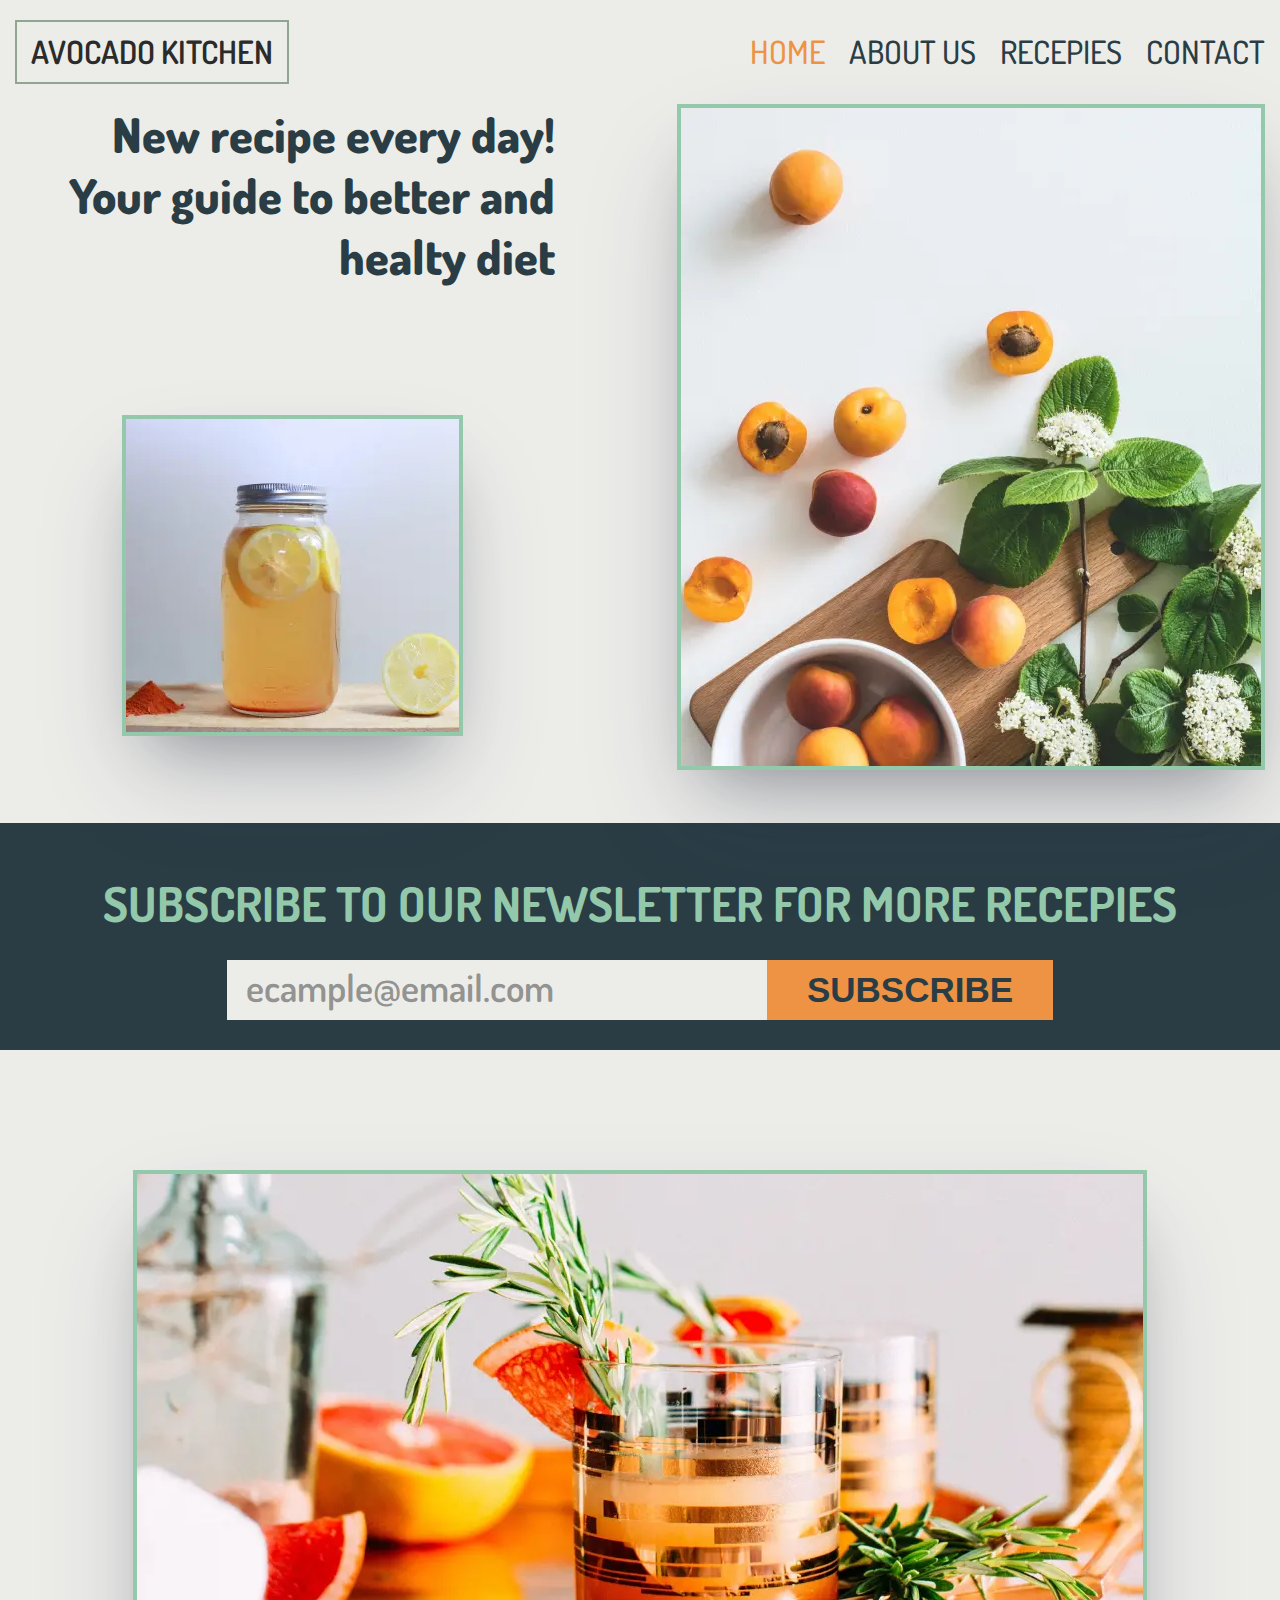
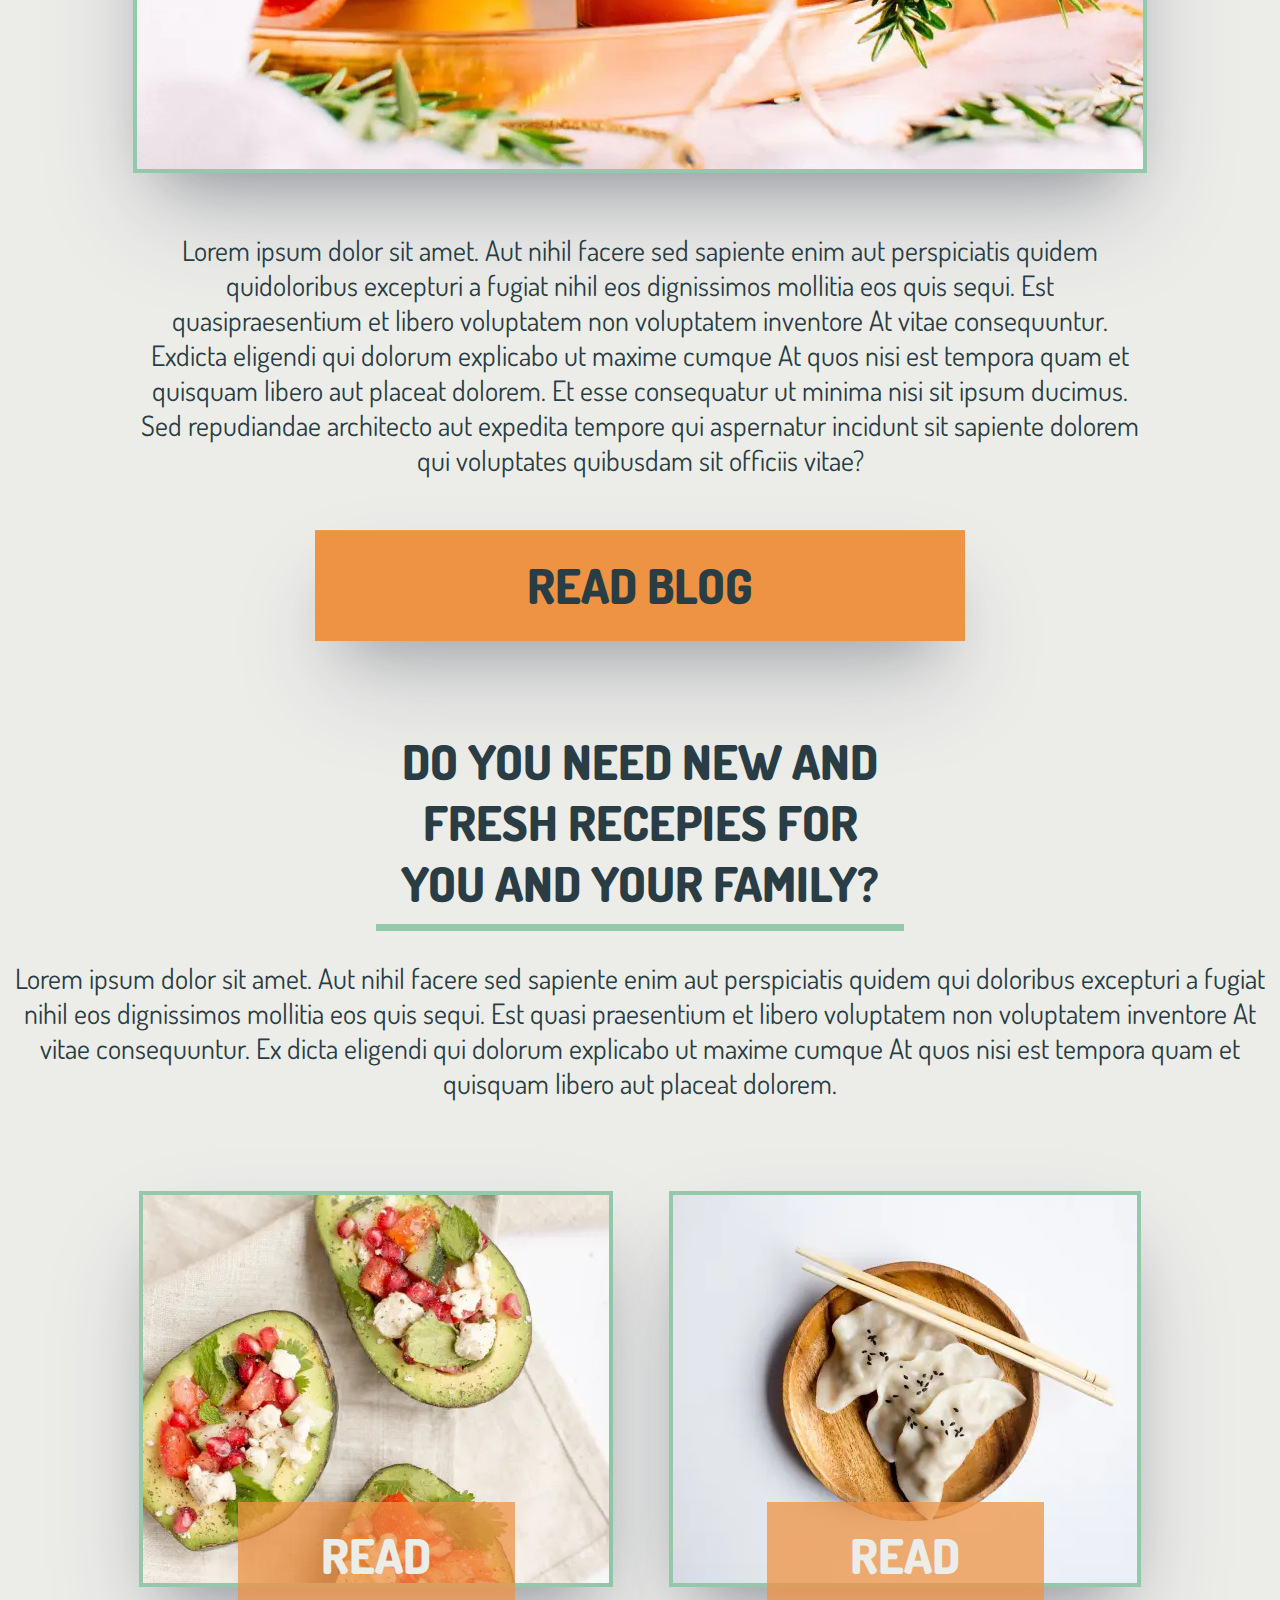
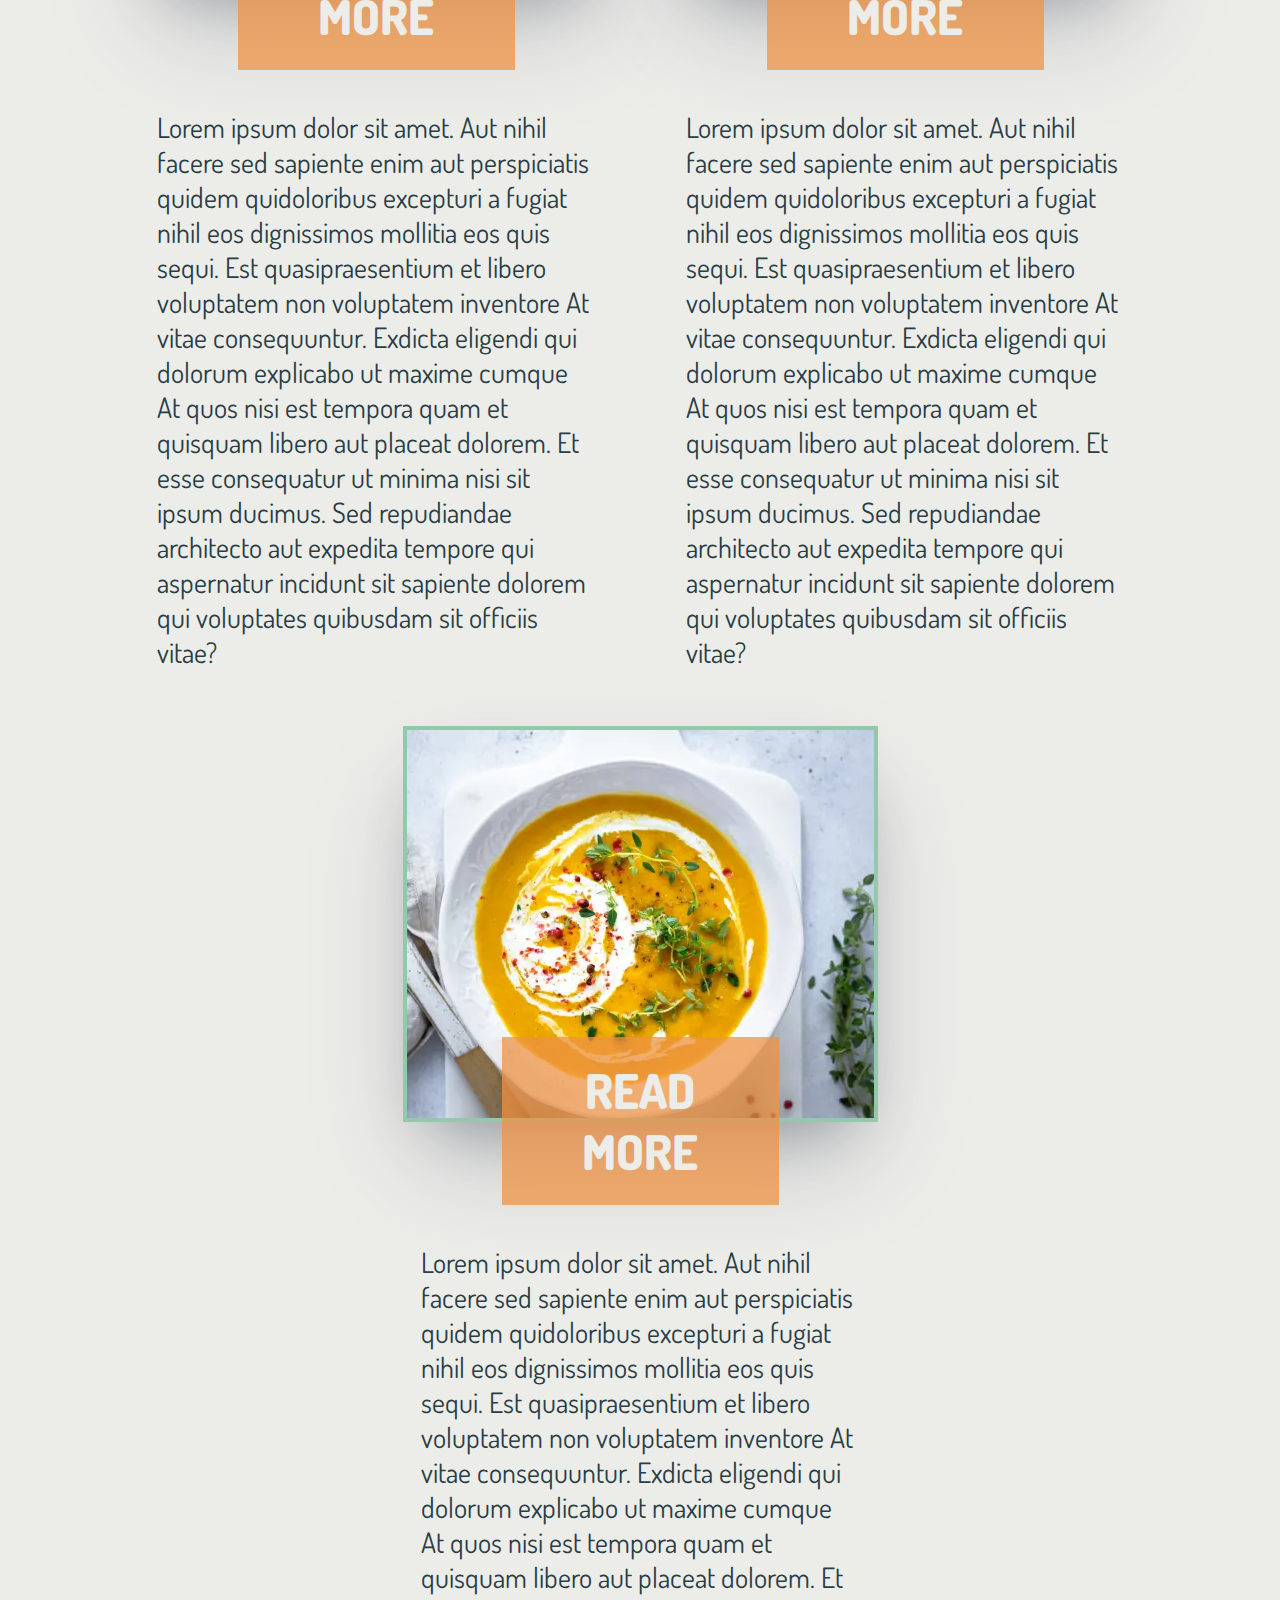
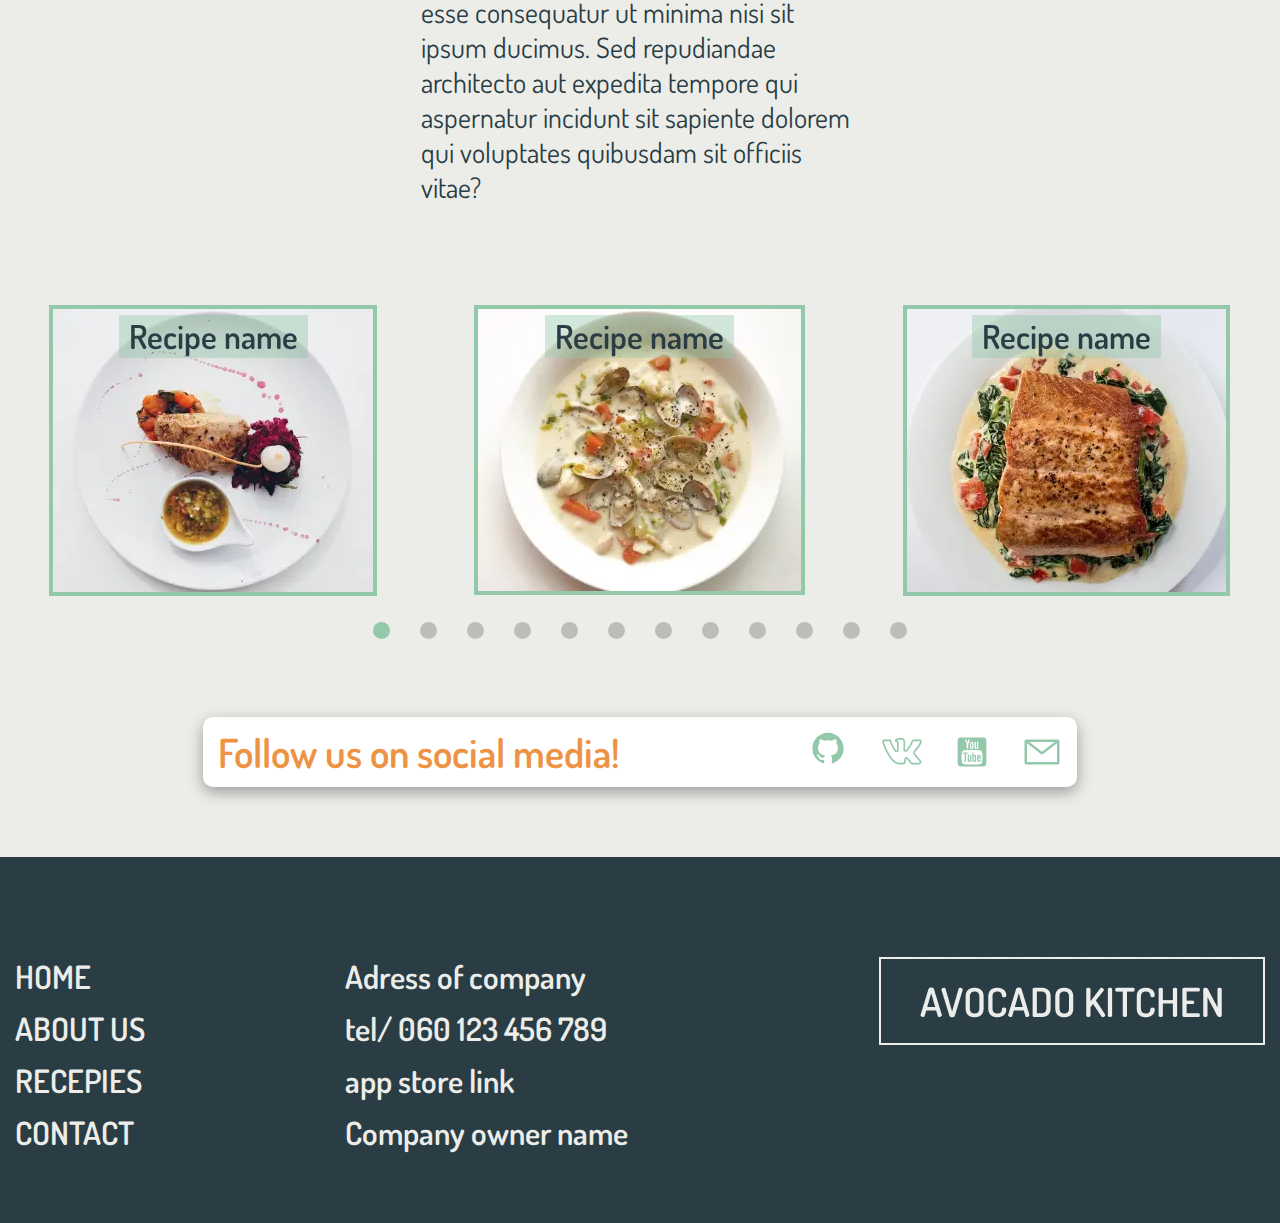
<file: index.html>
<!DOCTYPE html>
<html lang="en">
    <head>
        <meta charset="UTF-8">
        <meta http-equiv="X-UA-Compatible" content="IE=edge">
        <meta name="viewport" content="width=device-width, initial-scale=1.0">
        <title>Avocado Kitchen</title>
        <link rel="icon" type="image/x-icon" href="files/favicon/favicon.ico">
        <link rel="preconnect" href="https://fonts.googleapis.com">
        <link rel="preconnect" href="https://fonts.gstatic.com" crossorigin>
        <link href="https://fonts.googleapis.com/css2?family=Dosis:wght@400;500;600;700;800&display=swap&_v=20221228022746" rel="stylesheet">
        <link rel="stylesheet" href="https://cdn.jsdelivr.net/npm/swiper@8/swiper-bundle.min.css?_v=20221228022746">
        <link rel="stylesheet" href="css/style.min.css?_v=20221228022746">
    </head>
    <body>
        <div class="wrapper">
            
            <header class="header">
                <div class="header__conteiner">
                    <div class="header__items">
                        <div class="header__logo">AVOCADO KITCHEN</div>
                        
                        <div class="navigatsiya">
                            <div class="mobile-menu">
                                <span></span>
                                <span></span>
                                <span></span>
                            </div>

                            <nav class="header__menu">
                                <ul class="menu__list">
                                    <li class="menu__item">
                                        <a class="menu__link" href="/index.html">HOME</a>
                                    </li>
                                    <li class="menu__item">
                                        <a class="menu__link" href="/about.html">ABOUT US</a> 
                                    </li>
                                    <li class="menu__item">
                                        <a class="menu__link" href="/recepies.html">RECEPIES</a>
                                    </li>
                                    <li class="menu__item">
                                        <a class="menu__link" href="/contact.html">CONTACT</a>
                                    </li>
                                </ul>
                            </nav> 
                        </div>   
                    </div>
                </div>
            </header>

            <main>
                <div class="home-content__block">
                    <div class="home-content__conteiner">

                        <div class="home-content__title">
                            <h2>New recipe every day! Your guide to better and healty diet</h2>
                        </div>

                        <div class="home-content__items">
                            <picture><source srcset="images/home-content-img-04.webp" type="image/webp"><img class="home-img04" src="images/home-content-img-04.png" alt="#"></picture>
                            <picture><source srcset="images/home-content-img-03.webp" type="image/webp"><img class="home-img03" src="images/home-content-img-03.png" alt="#"></picture>
                            <picture><source srcset="images/home-content-img-02.webp" type="image/webp"><img class="home-img02" src="images/home-content-img-02.png" alt="#"></picture>
                            <picture><source srcset="images/home-content-img-01.webp" type="image/webp"><img class="home-img01" src="images/home-content-img-01.png" alt="#"></picture>
                        </div>
                    </div>
                </div>

                <div class="home-subscribe__block">
                    <div class="home-subscribe__conteiner">

                        <div class="home-subscribe__elements">
                            <div class="home-subscribe__title">
                                <h3>SUBSCRIBE TO OUR NEWSLETTER FOR MORE RECEPIES</h3>
                            </div>

                            <form class="home-subscribe__form" action="#">
                                <input class="subscribe" type="email" placeholder="ecample@email.com">
                                <button class="home-subscribe__button">SUBSCRIBE</button>
                            </form>
                        </div>

                    </div>
                </div>               

                <div class="read-blog__block">
                    <div class="read-blog__conteiner">

                        <div class="read-blog__image">
                            <a href="#">
                                <picture><source srcset="images/read-blog-image.webp" type="image/webp"><img src="images/read-blog-image.jpg" alt="#"></picture>
                            </a> 
                        </div>

                        <div class="read-blog__text">
                            <p>
                                Lorem ipsum dolor sit amet. Aut nihil facere sed sapiente enim aut perspiciatis quidem
                                quidoloribus excepturi a fugiat nihil eos dignissimos mollitia eos quis sequi. 
                                Est quasipraesentium et libero voluptatem non voluptatem inventore At vitae
                                consequuntur. Exdicta eligendi qui dolorum explicabo ut maxime cumque At quos
                                nisi est tempora quam et quisquam libero aut placeat dolorem. Et esse consequatur
                                ut minima nisi sit ipsum ducimus. Sed repudiandae architecto aut expedita tempore
                                qui aspernatur incidunt sit sapiente dolorem qui voluptates quibusdam sit officiis vitae?   
                            </p>
                        </div>

                        <div class="read-blog__button">
                            <a href="#" class="read-blog__link">READ BLOG</a>
                        </div>
                    </div>
                </div>

                <div class="need-new__block">
                    <div class="need-new__conteiner">

                        <div class="need-new__items">

                            <div class="need-new__title">
                                <h2>
                                    <a href="#" class="need-new__title-link">
                                        DO YOU NEED NEW AND 
                                        FRESH RECEPIES FOR YOU
                                        AND YOUR FAMILY?
                                    </a>
                                </h2>
                            </div>

                            <div class="need-new__text">
                                <p>
                                    <a href="#" class="need-new__text-link">
                                        Lorem ipsum dolor sit amet. Aut nihil facere sed sapiente
                                        enim aut perspiciatis quidem qui doloribus excepturi a fugiat nihil 
                                        eos dignissimos mollitia eos quis sequi. Est quasi praesentium 
                                        et libero voluptatem non voluptatem inventore At vitae consequuntur. 
                                        Ex dicta eligendi qui dolorum explicabo 
                                        ut maxime cumque At quos nisi est tempora quam et
                                        quisquam libero aut placeat dolorem.
                                    </a>
                                </p>
                            </div>
                        </div>
                    </div>
                </div>

                <div class="recipe-card__block">
                    <div class="recipe-card__conteiner">

                        <div class="recipe-card__items">

                            <div class="recipe-card">

                                <div class="recipe-card__image">
                                    <picture><source srcset="images/recipe-card-image01.webp" type="image/webp"><img src="images/recipe-card-image01.jpg" alt="#"></picture>
                                </div>

                                <div class="recipe-card__caption">
                                    <a href="#">READ MORE</a> 
                                </div>

                                <div class="recipe-card__text">
                                    <p>
                                        Lorem ipsum dolor sit amet. Aut nihil
                                        facere sed sapiente enim aut perspiciatis
                                        quidem quidoloribus excepturi a fugiat
                                        nihil eos dignissimos mollitia eos quis
                                        sequi. Est quasipraesentium et libero
                                        voluptatem non voluptatem inventore At
                                        vitae consequuntur. Exdicta eligendi qui
                                        dolorum explicabo ut maxime cumque At
                                        quos nisi est tempora quam et quisquam
                                        libero aut placeat dolorem. Et esse
                                        consequatur ut minima nisi sit ipsum
                                        ducimus. Sed repudiandae architecto
                                        aut expedita tempore qui aspernatur
                                        incidunt sit sapiente dolorem qui
                                        voluptates quibusdam sit officiis vitae? 
                                    </p>
                                </div>
                            </div>

                            <div class="recipe-card">

                                <div class="recipe-card__image">
                                    <picture><source srcset="images/recipe-card-image02.webp" type="image/webp"><img src="images/recipe-card-image02.jpg" alt="#"></picture>
                                </div>

                                <div class="recipe-card__caption">
                                    <a href="#">READ MORE</a> 
                                </div>

                                <div class="recipe-card__text">
                                    <p>
                                        Lorem ipsum dolor sit amet. Aut nihil
                                        facere sed sapiente enim aut perspiciatis
                                        quidem quidoloribus excepturi a fugiat
                                        nihil eos dignissimos mollitia eos quis
                                        sequi. Est quasipraesentium et libero
                                        voluptatem non voluptatem inventore At
                                        vitae consequuntur. Exdicta eligendi qui
                                        dolorum explicabo ut maxime cumque At
                                        quos nisi est tempora quam et quisquam
                                        libero aut placeat dolorem. Et esse
                                        consequatur ut minima nisi sit ipsum
                                        ducimus. Sed repudiandae architecto
                                        aut expedita tempore qui aspernatur
                                        incidunt sit sapiente dolorem qui
                                        voluptates quibusdam sit officiis vitae? 
                                    </p>
                                </div>
                            </div>

                            <div class="recipe-card">

                                <div class="recipe-card__image">
                                    <picture><source srcset="images/recipe-card-image03.webp" type="image/webp"><img src="images/recipe-card-image03.jpg" alt="#"></picture>
                                </div>

                                <div class="recipe-card__caption">
                                    <a href="#">READ MORE</a> 
                                </div>

                                <div class="recipe-card__text">
                                    <p>
                                        Lorem ipsum dolor sit amet. Aut nihil
                                        facere sed sapiente enim aut perspiciatis
                                        quidem quidoloribus excepturi a fugiat
                                        nihil eos dignissimos mollitia eos quis
                                        sequi. Est quasipraesentium et libero
                                        voluptatem non voluptatem inventore At
                                        vitae consequuntur. Exdicta eligendi qui
                                        dolorum explicabo ut maxime cumque At
                                        quos nisi est tempora quam et quisquam
                                        libero aut placeat dolorem. Et esse
                                        consequatur ut minima nisi sit ipsum
                                        ducimus. Sed repudiandae architecto
                                        aut expedita tempore qui aspernatur
                                        incidunt sit sapiente dolorem qui
                                        voluptates quibusdam sit officiis vitae? 
                                    </p>
                                </div>
                            </div>
                        </div>

                    </div>
                </div>

                <div class="slider-block">
                    <div class="slider-block__conteiner">
                        
                        <div class="swiper">
                            <div class="swiper-wrapper">
                                
                                <div class="swiper-slide">
                                    <a href="#" class="recipe-image__link">
                                        <picture><source srcset="images/slider-image01.webp" type="image/webp"><img src="images/slider-image01.jpg" alt="#"></picture>
                                    </a> 

                                    <h6 class="recipe-name__caption">
                                        <a href="#" class="recipe-name__link">Recipe name</a>  
                                    </h6>
                                </div>

                                <div class="swiper-slide">
                                    <a href="#" class="recipe-image__link">
                                        <picture><source srcset="images/slider-image02.webp" type="image/webp"><img src="images/slider-image02.jpg" alt="#"></picture>
                                    </a>
                                
                                    <h6 class="recipe-name__caption">
                                        <a href="#" class="recipe-name__link">Recipe name</a>  
                                    </h6>
                                </div>

                                <div class="swiper-slide">
                                    <a href="#" class="recipe-image__link">
                                        <picture><source srcset="images/slider-image04.webp" type="image/webp"><img src="images/slider-image04.jpg" alt="#"></picture>
                                    </a>
                                
                                    <h6 class="recipe-name__caption">
                                        <a href="#" class="recipe-name__link">Recipe name</a>  
                                    </h6>
                                </div>

                                <div class="swiper-slide">
                                    <a href="#" class="recipe-image__link">
                                        <picture><source srcset="images/slider-image01.webp" type="image/webp"><img src="images/slider-image01.jpg" alt="#"></picture>
                                    </a>
                                
                                    <h6 class="recipe-name__caption">
                                        <a href="#" class="recipe-name__link">Recipe name</a>  
                                    </h6>
                                </div>

                                <div class="swiper-slide">
                                    <a href="#" class="recipe-image__link">
                                        <picture><source srcset="images/slider-image02.webp" type="image/webp"><img src="images/slider-image02.jpg" alt="#"></picture>
                                    </a>
                                
                                    <h6 class="recipe-name__caption">
                                        <a href="#" class="recipe-name__link">Recipe name</a>  
                                    </h6>
                                </div>

                                <div class="swiper-slide">
                                    <a href="#" class="recipe-image__link">
                                        <picture><source srcset="images/slider-image04.webp" type="image/webp"><img src="images/slider-image04.jpg" alt="#"></picture>
                                    </a>
                                    
                                    <h6 class="recipe-name__caption">
                                        <a href="#" class="recipe-name__link">Recipe name</a>  
                                    </h6>
                                </div>

                                <div class="swiper-slide">
                                    <a href="#" class="recipe-image__link">
                                        <picture><source srcset="images/slider-image01.webp" type="image/webp"><img src="images/slider-image01.jpg" alt="#"></picture>
                                    </a>
                                    
                                    <h6 class="recipe-name__caption">
                                        <a href="#" class="recipe-name__link">Recipe name</a>  
                                    </h6>
                                </div>

                                <div class="swiper-slide">
                                    <a href="#" class="recipe-image__link">
                                        <picture><source srcset="images/slider-image02.webp" type="image/webp"><img src="images/slider-image02.jpg" alt="#"></picture>
                                    </a>
                                    
                                    <h6 class="recipe-name__caption">
                                        <a href="#" class="recipe-name__link">Recipe name</a>  
                                    </h6>
                                </div>

                                <div class="swiper-slide">
                                    <a href="#" class="recipe-image__link">
                                        <picture><source srcset="images/slider-image04.webp" type="image/webp"><img src="images/slider-image04.jpg" alt="#"></picture>
                                    </a>
                                    
                                    <h6 class="recipe-name__caption">
                                        <a href="#" class="recipe-name__link">Recipe name</a>  
                                    </h6>
                                </div>

                                <div class="swiper-slide">
                                    <a href="#" class="recipe-image__link">
                                        <picture><source srcset="images/slider-image01.webp" type="image/webp"><img src="images/slider-image01.jpg" alt="#"></picture>
                                    </a>
                                    
                                    <h6 class="recipe-name__caption">
                                        <a href="#" class="recipe-name__link">Recipe name</a>  
                                    </h6>
                                </div>

                                <div class="swiper-slide">
                                    <a href="#" class="recipe-image__link">
                                        <picture><source srcset="images/slider-image02.webp" type="image/webp"><img src="images/slider-image02.jpg" alt="#"></picture>
                                    </a>
                                
                                    <h6 class="recipe-name__caption">
                                        <a href="#" class="recipe-name__link">Recipe name</a>  
                                    </h6>
                                </div>

                                <div class="swiper-slide">
                                    <a href="#" class="recipe-image__link">
                                        <picture><source srcset="images/slider-image04.webp" type="image/webp"><img src="images/slider-image04.jpg" alt="#"></picture>
                                    </a>
                                    
                                    <h6 class="recipe-name__caption">
                                        <a href="#" class="recipe-name__link">Recipe name</a>  
                                    </h6>
                                </div>
                            </div>
                            
                            <div class="swiper-pagination"></div>
                        </div>
                    </div>
                </div>

                <div class="social-media__block">
                    <div class="social-media__conteiner">

                        <div class="social-media__items">

                            <div class="social-media__caption">
                                <h6>Follow us on social media!</h6>
                            </div>

                            <div class="social-media__links">
                                <a href="#" class="social-icon__link">
                                    <svg width="40" height="40" viewBox="0 0 40 40" fill="none" xmlns="http://www.w3.org/2000/svg">
                                        <path fill-rule="evenodd" clip-rule="evenodd" d="M15.9992 0.785156C7.38442 0.785156 0.400024 7.76996 0.400024 16.386C0.400024 23.2784 4.86883 29.1256 11.0684 31.1872C11.8492 31.3316 12.1332 30.8512 12.1332 30.4364C12.1332 30.0668 12.1196 29.0864 12.1128 27.7832C7.77323 28.7268 6.85762 25.6916 6.85762 25.6916C6.14802 23.8896 5.12522 23.4104 5.12522 23.4104C3.70882 22.4432 5.23282 22.462 5.23282 22.462C6.79842 22.5728 7.62242 24.0692 7.62242 24.0692C9.01362 26.4532 11.274 25.7632 12.1624 25.3664C12.3036 24.3564 12.7076 23.6704 13.1528 23.2796C9.68922 22.886 6.04762 21.5476 6.04762 15.57C6.04762 13.8664 6.65522 12.4736 7.65282 11.3828C7.49322 10.99 6.95682 9.40396 7.80602 7.25516C7.80602 7.25516 9.11562 6.83596 12.0964 8.85556C13.34 8.50796 14.6748 8.33436 16.0016 8.32916C17.3264 8.33476 18.6616 8.50796 19.9068 8.85556C22.8856 6.83596 24.1932 7.25516 24.1932 7.25516C25.0444 9.40396 24.5084 10.99 24.3484 11.3828C25.3484 12.4736 25.9516 13.8664 25.9516 15.57C25.9516 21.5616 22.3048 22.8816 18.8296 23.2664C19.3888 23.7484 19.888 24.7024 19.888 26.158C19.888 28.2424 19.8692 29.9244 19.8692 30.436C19.8692 30.854 20.1496 31.34 20.9416 31.1852C27.1344 29.1192 31.6 23.2764 31.6 16.386C31.6 7.76996 24.6156 0.785156 15.9992 0.785156V0.785156Z" fill="#93C8AA"/>
                                    </svg>
                                </a>
                                <a href="#" class="social-icon__link">
                                    <svg width="40" height="40" viewBox="0 0 40 40" fill="none" xmlns="http://www.w3.org/2000/svg">
                                        <path d="M0.117188 9.6875C0.117188 8.20312 1.13281 7.61719 2.38281 7.53906L8.20312 7.57812C8.55469 7.57812 8.86719 7.8125 8.98438 8.16406C10.3125 12.4609 11.9531 15.1172 13.9062 18.125C14.0234 18.3594 14.2188 18.4766 14.4141 18.4766C14.5703 18.4766 14.7266 18.3984 14.8438 18.2031L14.9609 17.7734L15 11.0156C15 10.0391 14.5312 9.88281 13.4375 9.72656C13.0078 9.64844 12.7344 9.25781 12.7344 8.86719C12.7344 8.78906 12.7344 8.71094 12.7734 8.63281C13.3203 6.95312 15.0391 6.09375 17.4609 6.09375L19.6484 6.05469C21.4453 6.05469 23.0859 6.83594 23.0859 9.14062V18.0078C23.2422 18.125 23.3984 18.2031 23.5938 18.2031C23.9062 18.2031 24.2969 18.0078 24.6094 17.5C26.6406 14.6484 28.9453 11.25 29.2578 9.45312C29.2578 9.375 29.2969 9.33594 29.3359 9.25781C29.7656 8.39844 30.8594 7.8125 31.3281 7.65625C31.4062 7.61719 31.5234 7.57812 31.6797 7.57812H37.7344L38.125 7.61719C38.7109 7.61719 39.1406 8.00781 39.3359 8.35938C39.6875 8.90625 39.6094 9.49219 39.6484 9.72656V10C39.0625 13.5547 35 17.5391 33.2812 20.1172C33.0469 20.4297 32.9297 20.7031 32.9297 20.9766C32.9297 21.2109 33.0469 21.4453 33.2422 21.6797L38.9453 28.8672C39.2578 29.2969 39.4141 29.8047 39.4141 30.2344C39.4141 31.5234 38.2031 32.2656 37.0312 32.3828L36.3672 32.4219H30.4297C30.3125 32.4219 30.2344 32.4609 30.1172 32.4609C29.4531 32.4609 28.9062 32.1094 28.5156 31.7188C27.2656 30.1953 26.0547 28.6328 24.8438 27.1094C24.6094 26.7969 24.5312 26.7578 24.2969 26.6016C24.0234 27.7344 23.7891 28.9062 23.5156 30.0781L23.3984 30.7422C23.2031 31.4453 22.6953 32.1875 21.7578 32.3828L21.2109 32.4219H17.3828C10.625 32.4219 4.57031 22.8125 0.3125 10.8203C0.195312 10.5078 0.117188 10.0781 0.117188 9.6875ZM23.5938 19.8047C22.5781 19.8047 21.4453 19.2188 21.4453 18.125V9.14062C21.4453 8.08594 20.9766 7.69531 19.6875 7.69531L17.4609 7.77344C16.2109 7.77344 15.5078 7.96875 14.9219 8.35938C15.8203 8.78906 16.6406 9.375 16.6406 11.0156V17.8906C16.5234 19.2578 15.3906 20.1562 14.2969 20.1562C13.5547 20.1562 12.8906 19.7266 12.5 19.0234C10.7422 16.3672 9.25781 13.8672 7.96875 10.2734L7.61719 9.25781L2.42188 9.21875C1.71875 9.21875 1.79688 9.25781 1.79688 9.60938C1.79688 9.84375 1.83594 10.1562 1.875 10.3516L2.69531 12.5391C6.95312 23.5547 12.3047 30.7812 17.3828 30.7812H21.2891C21.8359 30.7812 21.7969 30.1172 21.9141 29.7266L22.6562 26.2891C22.8125 25.9375 22.9297 25.625 23.2031 25.3516C23.5156 25.0391 23.8672 24.9219 24.2188 24.9219C24.9609 24.9219 25.6641 25.5078 26.1328 26.0547L29.4531 30.2734C29.7266 30.7031 29.9609 30.7812 30.1172 30.7812H36.5625C37.1875 30.7812 37.7344 30.5859 37.7344 30.1953C37.7344 30.0781 37.6953 29.9219 37.6172 29.8047L31.9531 22.7344C31.4844 22.1484 31.2891 21.5625 31.2891 20.9766C31.2891 20.3516 31.5234 19.7266 31.9141 19.1797C33.5547 16.7188 37.0703 13.2031 37.8906 10.3125L38.0078 9.80469C37.9688 9.60938 37.9688 9.45312 37.9297 9.25781H31.7969C31.4062 9.41406 31.0938 9.64844 30.8594 9.96094L30.625 10.7031C29.7266 13.2031 27.2656 16.6406 25.5078 19.0234C24.9219 19.5703 24.2578 19.8047 23.5938 19.8047Z" fill="#93C8AA"/>
                                    </svg>
                                </a>
                                <a href="#" class="social-icon__link">
                                    <svg width="40" height="40" viewBox="0 0 40 40" fill="none" xmlns="http://www.w3.org/2000/svg">
                                        <path d="M18.076 28.1566C17.7976 28.5502 17.534 28.7442 17.282 28.7442C17.114 28.7442 17.0184 28.6458 16.988 28.4506C16.976 28.4102 16.976 28.257 16.976 27.9626V22.8586H15.7208V28.3402C15.7208 28.8302 15.7624 29.1606 15.8316 29.3706C15.9568 29.7218 16.236 29.8862 16.6408 29.8862C17.1024 29.8862 17.5768 29.6074 18.0756 29.0346V29.791H19.3328V22.859H18.076V28.1566V28.1566ZM11.1588 21.797H12.6364V29.791H14.0332V21.797H15.538V20.4874H11.1588V21.797ZM19.7124 15.7362C20.1216 15.7362 20.3176 15.4122 20.3176 14.7638V11.8166C20.3176 11.169 20.1216 10.8462 19.7124 10.8462C19.3028 10.8462 19.1064 11.169 19.1064 11.8166V14.7638C19.1068 15.4118 19.3028 15.7362 19.7124 15.7362ZM22.9736 22.7742C22.512 22.7742 22.0816 23.027 21.6764 23.5262V20.4874H20.42V29.791H21.6764V29.1182C22.0956 29.6378 22.5272 29.8862 22.9736 29.8862C23.474 29.8862 23.81 29.623 23.978 29.1074C24.0616 28.8134 24.1044 28.3518 24.1044 27.7106V24.9502C24.1044 24.2942 24.0616 23.8358 23.978 23.557C23.8096 23.0374 23.474 22.7742 22.9736 22.7742ZM22.8484 27.809C22.8484 28.435 22.664 28.7438 22.302 28.7438C22.0956 28.7438 21.886 28.6454 21.676 28.4354V24.2098C21.886 24.003 22.0952 23.9046 22.302 23.9046C22.6644 23.9046 22.8484 24.2254 22.8484 24.8506V27.809ZM26.974 22.7742C26.3332 22.7742 25.8324 23.0106 25.47 23.4854C25.2028 23.8354 25.0816 24.377 25.0816 25.1174V27.5462C25.0816 28.2822 25.2184 28.8298 25.4852 29.1758C25.848 29.649 26.348 29.8858 27.0056 29.8858C27.6616 29.8858 28.1764 29.6374 28.5244 29.135C28.6779 28.9093 28.7781 28.6518 28.8176 28.3818C28.8288 28.2558 28.8444 27.9766 28.8444 27.5726V27.3886H27.5624C27.5624 27.8926 27.5468 28.1714 27.5352 28.2398C27.4636 28.5754 27.2828 28.7434 26.974 28.7434C26.5428 28.7434 26.3332 28.4234 26.3332 27.7818V26.553H28.8448V25.117C28.8448 24.3762 28.7188 23.835 28.456 23.485C28.1044 23.0102 27.6044 22.7742 26.974 22.7742V22.7742ZM27.5888 25.5078H26.3332V24.8666C26.3332 24.2258 26.5428 23.905 26.9628 23.905C27.3784 23.905 27.5888 24.2258 27.5888 24.8666V25.5078V25.5078Z" fill="#93C8AA"/>
                                        <path d="M31.6 5.6001H8.39998C6.85998 5.6001 5.59998 6.8601 5.59998 8.4001V31.6001C5.59998 33.1401 6.85998 34.4001 8.39998 34.4001H31.6C33.14 34.4001 34.4 33.1401 34.4 31.6001V8.4001C34.4 6.8601 33.14 5.6001 31.6 5.6001ZM22.632 9.7881H23.8972V14.9449C23.8972 15.2433 23.8972 15.3981 23.9128 15.4389C23.9408 15.6357 24.04 15.7361 24.2104 15.7361C24.464 15.7361 24.7308 15.5393 25.012 15.1417V9.7881H26.2816V16.7921H25.012V16.0281C24.5068 16.6077 24.0248 16.8893 23.562 16.8893C23.1532 16.8893 22.8712 16.7233 22.7444 16.3681C22.6744 16.1565 22.632 15.8209 22.632 15.3265V9.7881V9.7881ZM17.8372 12.0713C17.8372 11.3229 17.9648 10.7753 18.2348 10.4213C18.586 9.9429 19.0804 9.7033 19.7124 9.7033C20.3484 9.7033 20.842 9.9429 21.1936 10.4213C21.4592 10.7753 21.5876 11.3229 21.5876 12.0713V14.5253C21.5876 15.2693 21.4596 15.8213 21.1936 16.1729C20.842 16.6501 20.3488 16.8897 19.7124 16.8897C19.08 16.8897 18.5856 16.6501 18.2348 16.1729C17.9648 15.8213 17.8372 15.2693 17.8372 14.5253V12.0713ZM14.4428 7.3929L15.4424 11.0837L16.402 7.3929H17.8252L16.1324 12.9857V16.7921H14.7244V12.9857C14.5972 12.3105 14.3156 11.3225 13.8644 10.0117C13.5676 9.1397 13.2584 8.2637 12.962 7.3929H14.4428ZM30.0292 30.2073C29.7756 31.3125 28.8708 32.1277 27.7828 32.2489C25.2052 32.5369 22.5968 32.5385 20 32.5369C17.4028 32.5385 14.7944 32.5369 12.2172 32.2489C11.1288 32.1273 10.2256 31.3121 9.97158 30.2073C9.60958 28.6329 9.60958 26.9145 9.60958 25.2945C9.60958 23.6729 9.61358 21.9557 9.97598 20.3809C10.2296 19.2761 11.1332 18.4613 12.2216 18.3397C14.7988 18.0509 17.4072 18.0501 20.0044 18.0509C22.6012 18.0501 25.2096 18.0509 27.7872 18.3397C28.8748 18.4613 29.7792 19.2761 30.0332 20.3809C30.3952 21.9561 30.3932 23.6729 30.3932 25.2945C30.3936 26.9145 30.3916 28.6329 30.0292 30.2073V30.2073Z" fill="#93C8AA"/>
                                    </svg>
                                </a>
                                <p data-tooltip="Write to us!">
                                    <a href="mailto:mail@avocadokit.com" class="mail-to__link">
                                        <svg xmlns="http://www.w3.org/2000/svg" xmlns:xlink="http://www.w3.org/1999/xlink" width="40" height="40" preserveAspectRatio="xMidYMid meet" viewBox="0 0 16 16" style="-ms-transform: rotate(360deg); -webkit-transform: rotate(360deg); transform: rotate(360deg);"><path fill="#93c8aa" fill-rule="evenodd" d="m1 3.5l.5-.5h13l.5.5v9l-.5.5h-13l-.5-.5v-9zm1 1.035V12h12V4.536L8.31 8.9H7.7L2 4.535zM13.03 4H2.97L8 7.869L13.03 4z" clip-rule="evenodd"/></svg>
                                    </a> 
                                </p>
                            </div>
                        </div>

                    </div>
                </div>
            </main>  

            <footer class="footer">
                <div class="footer__conteiner">
    
                    <div class="footer-items">
                        <div class="footer-menu__elements">
    
                            <nav class="footer-menu">
                                <ul class="footer-menu__list">
                                    <li class="footer-menu__item">
                                        <a class="footer-menu__link" href="/index.html">HOME</a>
                                    </li>
                                    <li class="footer-menu__item">
                                        <a class="footer-menu__link" href="/about.html">ABOUT US</a> 
                                    </li>
                                    <li class="footer-menu__item">
                                        <a class="footer-menu__link" href="/recepies.html">RECEPIES</a>
                                    </li>
                                    <li class="footer-menu__item">
                                        <a class="footer-menu__link" href="/contact.html">CONTACT</a>
                                    </li>
                                </ul>
                            </nav> 
    
                            <div class="footer-contact">
                                <div class="footer-adress">Adress of company</div>
                                <div class="footer-phone">tel/ 060 123 456 789</div>
    
                                <div class="footer-store__link">
                                    <a href="#" class="app-store__link">app store link</a>
                                </div>
    
                                <div class="footer-owner">Company owner name</div>
                            </div>
                        </div>
                        
                        <div class="footer-logo">
                            <picture><source srcset="images/footer-logo.webp" type="image/webp"><img src="images/footer-logo.png" alt="logo"></picture>
                        </div>
                    </div>
                </div>
            </footer>              
        </div>

        <script src="https://code.jquery.com/jquery-3.3.1.min.js?_v=20221228022746"></script>
        <script src="js/app.min.js?_v=20221228022746"></script>
    </body>
</html>
</file>
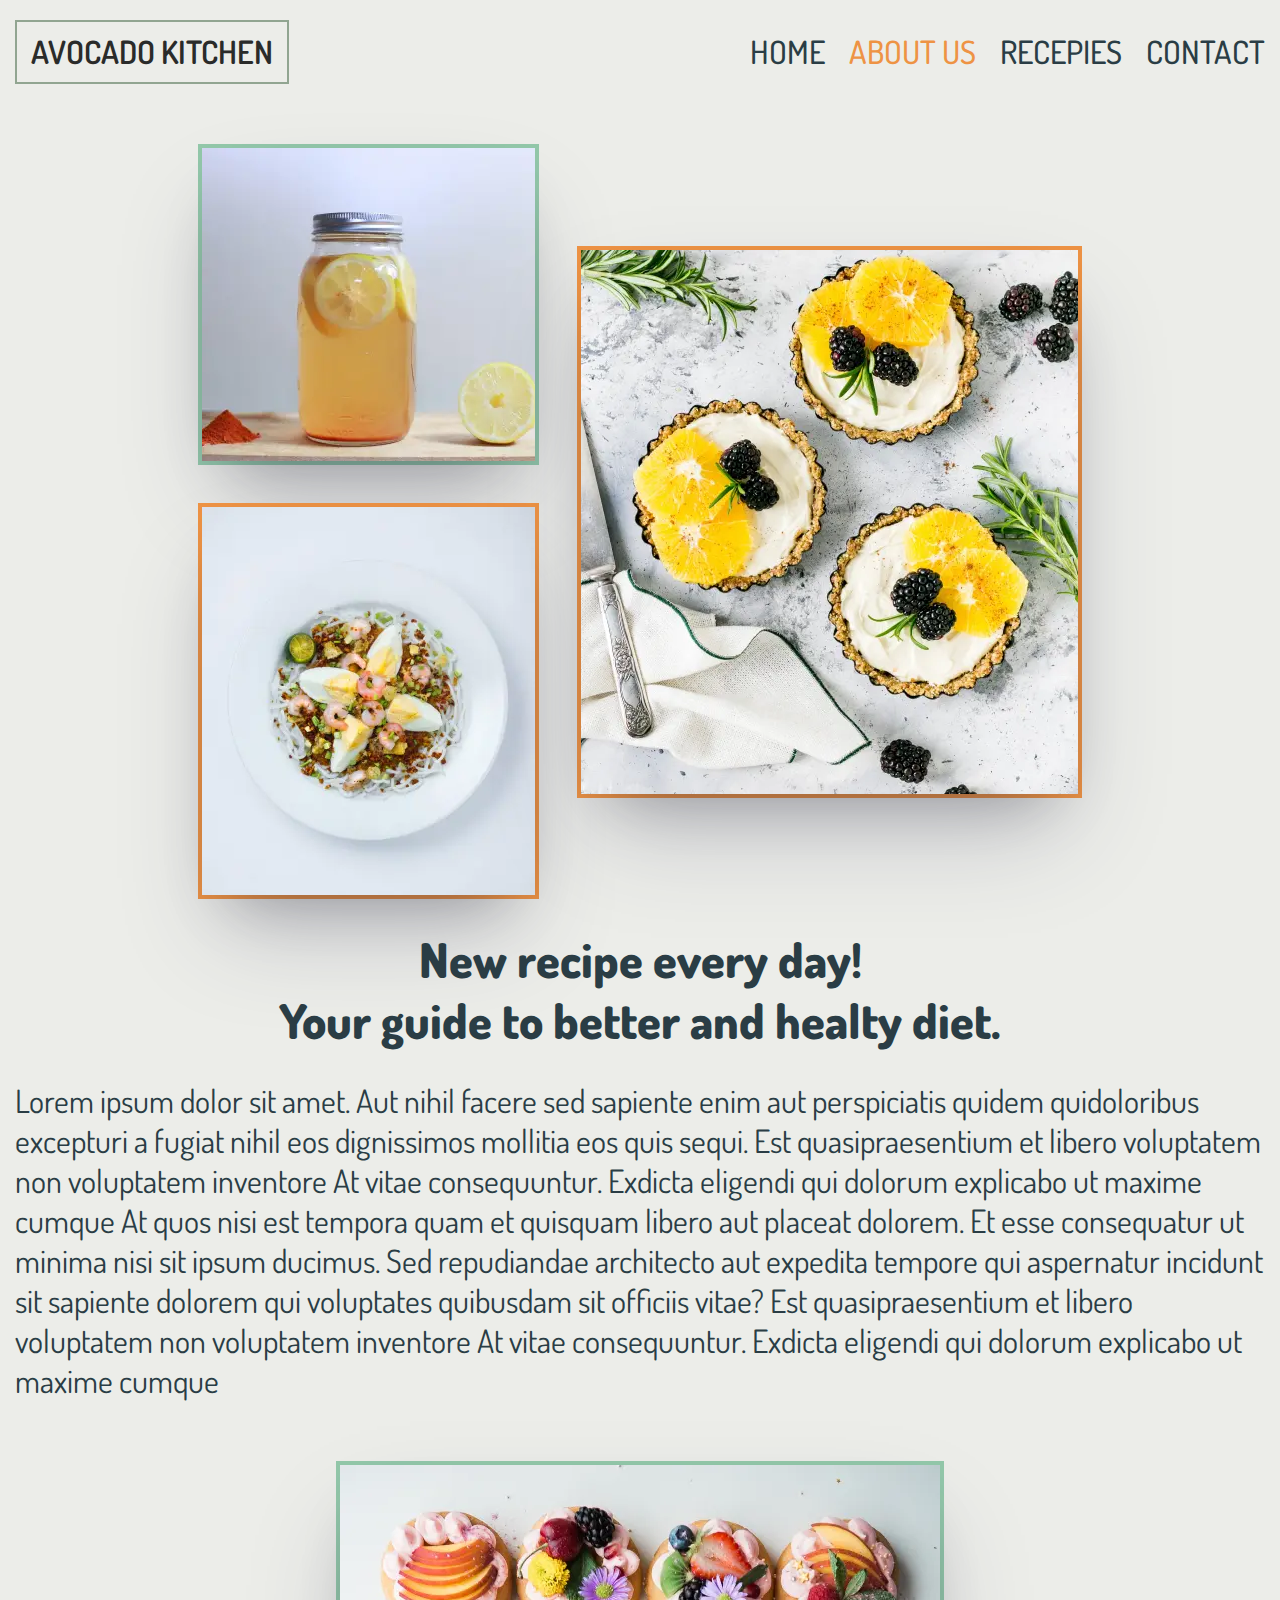
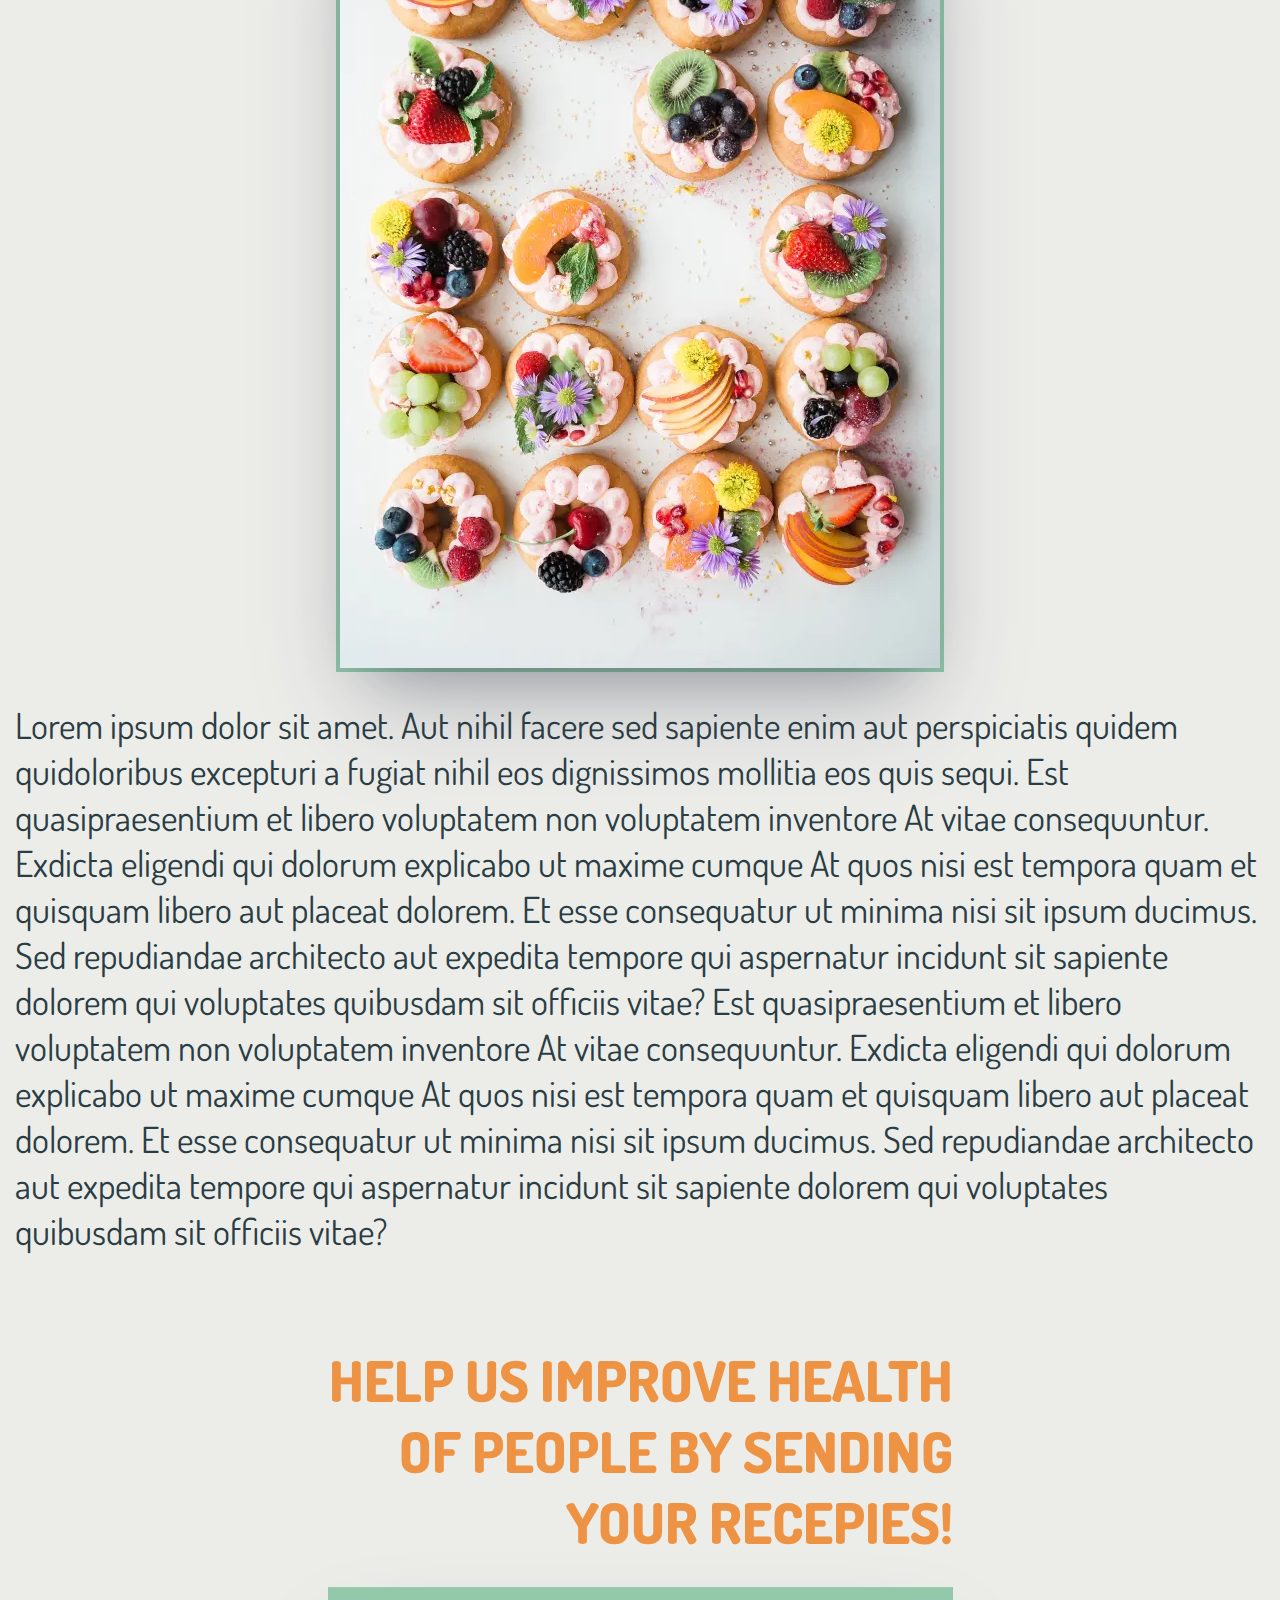
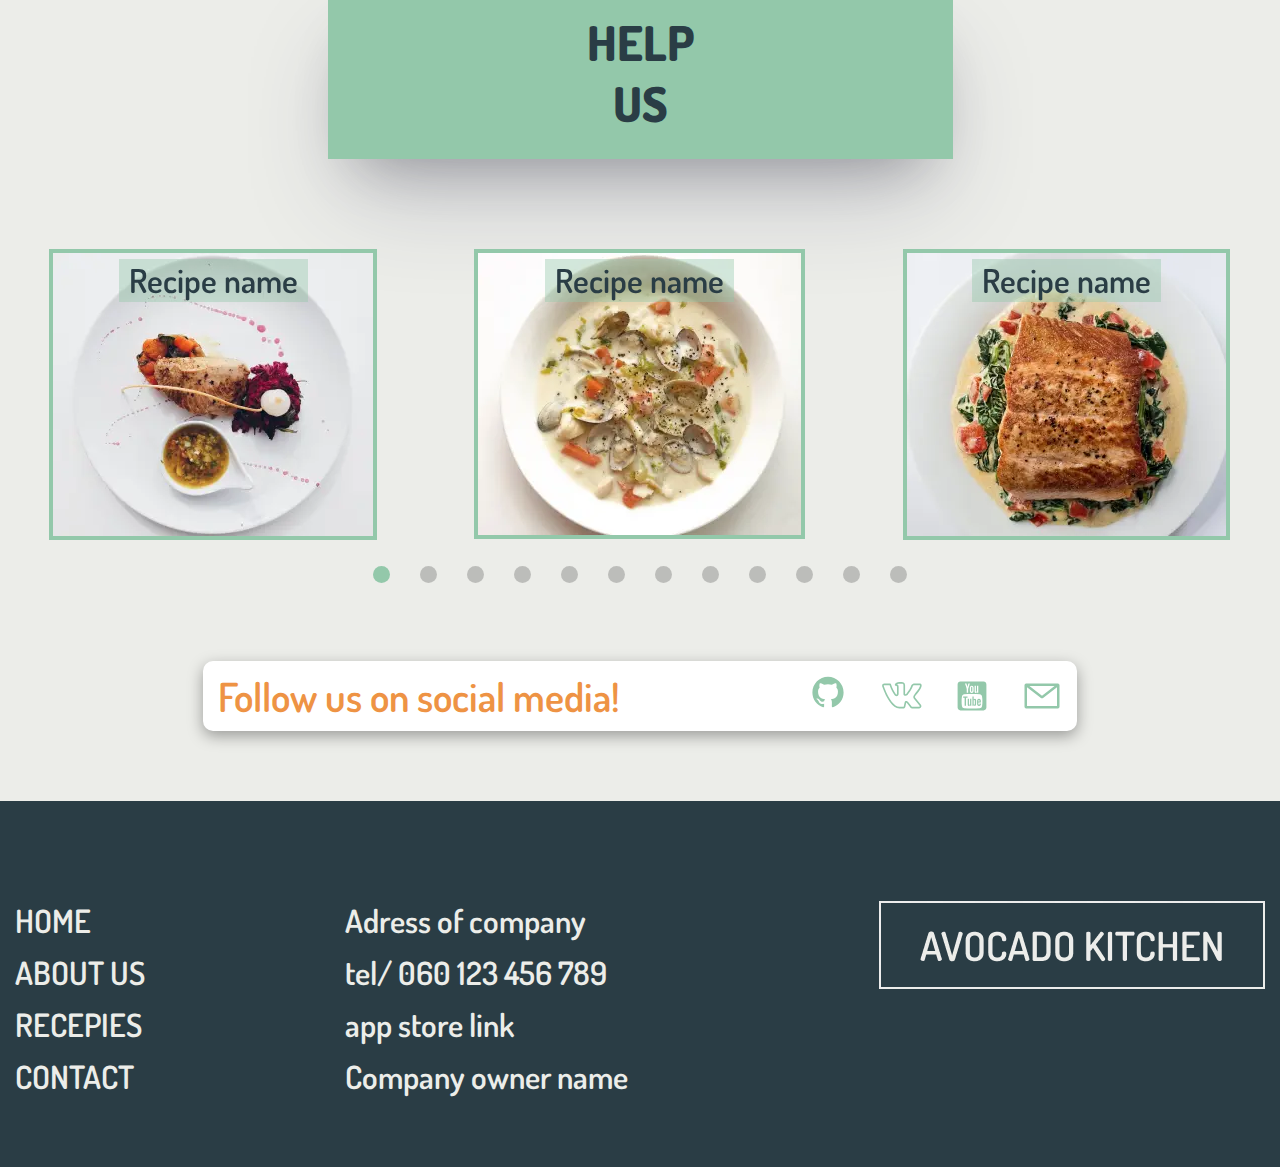
<file: about.html>
<!DOCTYPE html>
<html lang="en">
    <head>
        <meta charset="UTF-8">
        <meta http-equiv="X-UA-Compatible" content="IE=edge">
        <meta name="viewport" content="width=device-width, initial-scale=1.0">
        <title>About us</title>
        <link rel="icon" type="image/x-icon" href="files/favicon/favicon.ico">
        <link rel="preconnect" href="https://fonts.googleapis.com">
        <link rel="preconnect" href="https://fonts.gstatic.com" crossorigin>
        <link href="https://fonts.googleapis.com/css2?family=Dosis:wght@400;500;600;700;800&display=swap&_v=20221228022746" rel="stylesheet">
        <link rel="stylesheet" href="https://cdn.jsdelivr.net/npm/swiper@8/swiper-bundle.min.css?_v=20221228022746">
        <link rel="stylesheet" href="css/style.min.css?_v=20221228022746">
    </head>
    <body>
        <div class="wrapper">
            
            <header class="header">
                <div class="header__conteiner">
                    <div class="header__items">
                        <div class="header__logo">AVOCADO KITCHEN</div>
                        
                        <div class="navigatsiya">
                            <div class="mobile-menu">
                                <span></span>
                                <span></span>
                                <span></span>
                            </div>

                            <nav class="header__menu">
                                <ul class="menu__list">
                                    <li class="menu__item">
                                        <a class="menu__link" href="/index.html">HOME</a>
                                    </li>
                                    <li class="menu__item">
                                        <a class="menu__link" href="/about.html">ABOUT US</a> 
                                    </li>
                                    <li class="menu__item">
                                        <a class="menu__link" href="/recepies.html">RECEPIES</a>
                                    </li>
                                    <li class="menu__item">
                                        <a class="menu__link" href="/contact.html">CONTACT</a>
                                    </li>
                                </ul>
                            </nav> 
                        </div>   
                    </div>
                </div>
            </header>

            <main>
                <div class="about-content">
                    <div class="about-content__conteiner">

                        <div class="about-content__items">

                            <div class="about-images__items">

                                <div class="about-column01">
                                    <div class="about-image">
                                        <picture><source srcset="images/about-image01.webp" type="image/webp"><img src="images/about-image01.jpg" alt="#"></picture>
                                    </div>

                                    <div class="about-image">
                                        <picture><source srcset="images/about-image02.webp" type="image/webp"><img src="images/about-image02.jpg" alt="#"></picture>
                                    </div>

                                    <div class="about-image">
                                        <picture><source srcset="images/about-image03.webp" type="image/webp"><img src="images/about-image03.jpg" alt="#"></picture>
                                    </div>
                                </div>

                                <div class="about-column02">
                                    <div class="about-image">
                                        <picture><source srcset="images/about-image04.webp" type="image/webp"><img src="images/about-image04.jpg" alt="#"></picture>
                                    </div>

                                    <div class="about-images__row">
                                        <div class="about-image">
                                            <picture><source srcset="images/about-image05.webp" type="image/webp"><img src="images/about-image05.jpg" alt="#"></picture>
                                        </div>

                                        <div class="about-image">
                                            <picture><source srcset="images/about-image06.webp" type="image/webp"><img src="images/about-image06.jpg" alt="#"></picture>
                                        </div>
                                    </div>
                                </div>
                            </div>

                            <div class="about-text__column">
                                <div class="about-content__title">
                                    <h2>New recipe every day!<br> Your guide to better and healty diet.</h2>
                                </div>

                                <div class="about-text">
                                    <p>
                                        Lorem ipsum dolor sit amet. Aut nihil facere sed
                                        sapiente enim aut perspiciatis quidem quidoloribus
                                        excepturi a fugiat nihil eos dignissimos mollitia
                                        eos quis sequi. Est quasipraesentium et libero
                                        voluptatem non voluptatem inventore At vitae
                                        consequuntur. Exdicta eligendi qui dolorum explicabo
                                        ut maxime cumque At quos nisi est tempora quam et
                                        quisquam libero aut placeat dolorem. Et esse 
                                        consequatur ut minima nisi sit ipsum ducimus. 
                                        Sed repudiandae architecto aut expedita tempore
                                        qui aspernatur incidunt sit sapiente dolorem qui
                                        voluptates quibusdam sit officiis vitae? Est 
                                        quasipraesentium et libero voluptatem non voluptatem 
                                        inventore At vitae consequuntur. Exdicta eligendi
                                        qui dolorum explicabo ut maxime cumque 
                                    </p>
                                </div>
                            </div>
                            
                        </div>

                        <div class="about-text__block">
                            <div class="about-text__content">
                                <p>
                                    Lorem ipsum dolor sit amet. Aut nihil facere sed sapiente enim
                                    aut perspiciatis quidem quidoloribus excepturi a fugiat nihil 
                                    eos dignissimos mollitia eos quis sequi. Est quasipraesentium 
                                    et libero voluptatem non voluptatem inventore At vitae 
                                    consequuntur. Exdicta eligendi qui dolorum explicabo ut maxime 
                                    cumque At quos nisi est tempora quam et quisquam libero aut 
                                    placeat dolorem. Et esse consequatur ut minima nisi sit ipsum 
                                    ducimus. Sed repudiandae architecto aut expedita tempore qui 
                                    aspernatur incidunt sit sapiente dolorem qui voluptates 
                                    quibusdam sit officiis vitae? Est quasipraesentium et libero 
                                    voluptatem non voluptatem inventore At vitae consequuntur. 
                                    Exdicta eligendi qui dolorum explicabo ut maxime cumque 
                                    At quos nisi est tempora quam et quisquam libero aut 
                                    placeat dolorem. Et esse consequatur ut minima nisi sit 
                                    ipsum ducimus. Sed repudiandae architecto aut expedita 
                                    tempore qui aspernatur incidunt sit sapiente dolorem qui 
                                    voluptates quibusdam sit officiis vitae? 
                                </p>
                            </div>

                            <div class="about-text__image">
                                <picture><source srcset="images/about-text-image.webp" type="image/webp"><img src="images/about-text-image.jpg" alt="#"></picture>
                            </div>
                        </div>

                    </div>
                </div>

                <div class="help-block">
                    <div class="help-block__conteiner">

                        <div class="help-block__title">
                            <h2>HELP US IMPROVE HEALTH OF PEOPLE BY SENDING YOUR RECEPIES!</h2>
                        </div>

                        <div class="help-block__button">
                            <a href="#" class="helpus-link">HELP US</a>
                        </div>
                    </div>
                </div>

                <div class="slider-block">
                    <div class="slider-block__conteiner">
                        
                        <div class="swiper">
                            <div class="swiper-wrapper">
                                
                                <div class="swiper-slide">
                                    <a href="#" class="recipe-image__link">
                                        <picture><source srcset="images/slider-image01.webp" type="image/webp"><img src="images/slider-image01.jpg" alt="#"></picture>
                                    </a> 

                                    <h6 class="recipe-name__caption">
                                        <a href="#" class="recipe-name__link">Recipe name</a>  
                                    </h6>
                                </div>

                                <div class="swiper-slide">
                                    <a href="#" class="recipe-image__link">
                                        <picture><source srcset="images/slider-image02.webp" type="image/webp"><img src="images/slider-image02.jpg" alt="#"></picture>
                                    </a>
                                
                                    <h6 class="recipe-name__caption">
                                        <a href="#" class="recipe-name__link">Recipe name</a>  
                                    </h6>
                                </div>

                                <div class="swiper-slide">
                                    <a href="#" class="recipe-image__link">
                                        <picture><source srcset="images/slider-image04.webp" type="image/webp"><img src="images/slider-image04.jpg" alt="#"></picture>
                                    </a>
                                
                                    <h6 class="recipe-name__caption">
                                        <a href="#" class="recipe-name__link">Recipe name</a>  
                                    </h6>
                                </div>

                                <div class="swiper-slide">
                                    <a href="#" class="recipe-image__link">
                                        <picture><source srcset="images/slider-image01.webp" type="image/webp"><img src="images/slider-image01.jpg" alt="#"></picture>
                                    </a>
                                
                                    <h6 class="recipe-name__caption">
                                        <a href="#" class="recipe-name__link">Recipe name</a>  
                                    </h6>
                                </div>

                                <div class="swiper-slide">
                                    <a href="#" class="recipe-image__link">
                                        <picture><source srcset="images/slider-image02.webp" type="image/webp"><img src="images/slider-image02.jpg" alt="#"></picture>
                                    </a>
                                
                                    <h6 class="recipe-name__caption">
                                        <a href="#" class="recipe-name__link">Recipe name</a>  
                                    </h6>
                                </div>

                                <div class="swiper-slide">
                                    <a href="#" class="recipe-image__link">
                                        <picture><source srcset="images/slider-image04.webp" type="image/webp"><img src="images/slider-image04.jpg" alt="#"></picture>
                                    </a>
                                    
                                    <h6 class="recipe-name__caption">
                                        <a href="#" class="recipe-name__link">Recipe name</a>  
                                    </h6>
                                </div>

                                <div class="swiper-slide">
                                    <a href="#" class="recipe-image__link">
                                        <picture><source srcset="images/slider-image01.webp" type="image/webp"><img src="images/slider-image01.jpg" alt="#"></picture>
                                    </a>
                                    
                                    <h6 class="recipe-name__caption">
                                        <a href="#" class="recipe-name__link">Recipe name</a>  
                                    </h6>
                                </div>

                                <div class="swiper-slide">
                                    <a href="#" class="recipe-image__link">
                                        <picture><source srcset="images/slider-image02.webp" type="image/webp"><img src="images/slider-image02.jpg" alt="#"></picture>
                                    </a>
                                    
                                    <h6 class="recipe-name__caption">
                                        <a href="#" class="recipe-name__link">Recipe name</a>  
                                    </h6>
                                </div>

                                <div class="swiper-slide">
                                    <a href="#" class="recipe-image__link">
                                        <picture><source srcset="images/slider-image04.webp" type="image/webp"><img src="images/slider-image04.jpg" alt="#"></picture>
                                    </a>
                                    
                                    <h6 class="recipe-name__caption">
                                        <a href="#" class="recipe-name__link">Recipe name</a>  
                                    </h6>
                                </div>

                                <div class="swiper-slide">
                                    <a href="#" class="recipe-image__link">
                                        <picture><source srcset="images/slider-image01.webp" type="image/webp"><img src="images/slider-image01.jpg" alt="#"></picture>
                                    </a>
                                    
                                    <h6 class="recipe-name__caption">
                                        <a href="#" class="recipe-name__link">Recipe name</a>  
                                    </h6>
                                </div>

                                <div class="swiper-slide">
                                    <a href="#" class="recipe-image__link">
                                        <picture><source srcset="images/slider-image02.webp" type="image/webp"><img src="images/slider-image02.jpg" alt="#"></picture>
                                    </a>
                                
                                    <h6 class="recipe-name__caption">
                                        <a href="#" class="recipe-name__link">Recipe name</a>  
                                    </h6>
                                </div>

                                <div class="swiper-slide">
                                    <a href="#" class="recipe-image__link">
                                        <picture><source srcset="images/slider-image04.webp" type="image/webp"><img src="images/slider-image04.jpg" alt="#"></picture>
                                    </a>
                                    
                                    <h6 class="recipe-name__caption">
                                        <a href="#" class="recipe-name__link">Recipe name</a>  
                                    </h6>
                                </div>
                            </div>
                            
                            <div class="swiper-pagination"></div>
                        </div>
                    </div>
                </div>   

                <div class="social-media__block">
                    <div class="social-media__conteiner">

                        <div class="social-media__items">

                            <div class="social-media__caption">
                                <h6>Follow us on social media!</h6>
                            </div>

                            <div class="social-media__links">
                                <a href="#" class="social-icon__link">
                                    <svg width="40" height="40" viewBox="0 0 40 40" fill="none" xmlns="http://www.w3.org/2000/svg">
                                        <path fill-rule="evenodd" clip-rule="evenodd" d="M15.9992 0.785156C7.38442 0.785156 0.400024 7.76996 0.400024 16.386C0.400024 23.2784 4.86883 29.1256 11.0684 31.1872C11.8492 31.3316 12.1332 30.8512 12.1332 30.4364C12.1332 30.0668 12.1196 29.0864 12.1128 27.7832C7.77323 28.7268 6.85762 25.6916 6.85762 25.6916C6.14802 23.8896 5.12522 23.4104 5.12522 23.4104C3.70882 22.4432 5.23282 22.462 5.23282 22.462C6.79842 22.5728 7.62242 24.0692 7.62242 24.0692C9.01362 26.4532 11.274 25.7632 12.1624 25.3664C12.3036 24.3564 12.7076 23.6704 13.1528 23.2796C9.68922 22.886 6.04762 21.5476 6.04762 15.57C6.04762 13.8664 6.65522 12.4736 7.65282 11.3828C7.49322 10.99 6.95682 9.40396 7.80602 7.25516C7.80602 7.25516 9.11562 6.83596 12.0964 8.85556C13.34 8.50796 14.6748 8.33436 16.0016 8.32916C17.3264 8.33476 18.6616 8.50796 19.9068 8.85556C22.8856 6.83596 24.1932 7.25516 24.1932 7.25516C25.0444 9.40396 24.5084 10.99 24.3484 11.3828C25.3484 12.4736 25.9516 13.8664 25.9516 15.57C25.9516 21.5616 22.3048 22.8816 18.8296 23.2664C19.3888 23.7484 19.888 24.7024 19.888 26.158C19.888 28.2424 19.8692 29.9244 19.8692 30.436C19.8692 30.854 20.1496 31.34 20.9416 31.1852C27.1344 29.1192 31.6 23.2764 31.6 16.386C31.6 7.76996 24.6156 0.785156 15.9992 0.785156V0.785156Z" fill="#93C8AA"/>
                                    </svg>
                                </a>
                                <a href="#" class="social-icon__link">
                                    <svg width="40" height="40" viewBox="0 0 40 40" fill="none" xmlns="http://www.w3.org/2000/svg">
                                        <path d="M0.117188 9.6875C0.117188 8.20312 1.13281 7.61719 2.38281 7.53906L8.20312 7.57812C8.55469 7.57812 8.86719 7.8125 8.98438 8.16406C10.3125 12.4609 11.9531 15.1172 13.9062 18.125C14.0234 18.3594 14.2188 18.4766 14.4141 18.4766C14.5703 18.4766 14.7266 18.3984 14.8438 18.2031L14.9609 17.7734L15 11.0156C15 10.0391 14.5312 9.88281 13.4375 9.72656C13.0078 9.64844 12.7344 9.25781 12.7344 8.86719C12.7344 8.78906 12.7344 8.71094 12.7734 8.63281C13.3203 6.95312 15.0391 6.09375 17.4609 6.09375L19.6484 6.05469C21.4453 6.05469 23.0859 6.83594 23.0859 9.14062V18.0078C23.2422 18.125 23.3984 18.2031 23.5938 18.2031C23.9062 18.2031 24.2969 18.0078 24.6094 17.5C26.6406 14.6484 28.9453 11.25 29.2578 9.45312C29.2578 9.375 29.2969 9.33594 29.3359 9.25781C29.7656 8.39844 30.8594 7.8125 31.3281 7.65625C31.4062 7.61719 31.5234 7.57812 31.6797 7.57812H37.7344L38.125 7.61719C38.7109 7.61719 39.1406 8.00781 39.3359 8.35938C39.6875 8.90625 39.6094 9.49219 39.6484 9.72656V10C39.0625 13.5547 35 17.5391 33.2812 20.1172C33.0469 20.4297 32.9297 20.7031 32.9297 20.9766C32.9297 21.2109 33.0469 21.4453 33.2422 21.6797L38.9453 28.8672C39.2578 29.2969 39.4141 29.8047 39.4141 30.2344C39.4141 31.5234 38.2031 32.2656 37.0312 32.3828L36.3672 32.4219H30.4297C30.3125 32.4219 30.2344 32.4609 30.1172 32.4609C29.4531 32.4609 28.9062 32.1094 28.5156 31.7188C27.2656 30.1953 26.0547 28.6328 24.8438 27.1094C24.6094 26.7969 24.5312 26.7578 24.2969 26.6016C24.0234 27.7344 23.7891 28.9062 23.5156 30.0781L23.3984 30.7422C23.2031 31.4453 22.6953 32.1875 21.7578 32.3828L21.2109 32.4219H17.3828C10.625 32.4219 4.57031 22.8125 0.3125 10.8203C0.195312 10.5078 0.117188 10.0781 0.117188 9.6875ZM23.5938 19.8047C22.5781 19.8047 21.4453 19.2188 21.4453 18.125V9.14062C21.4453 8.08594 20.9766 7.69531 19.6875 7.69531L17.4609 7.77344C16.2109 7.77344 15.5078 7.96875 14.9219 8.35938C15.8203 8.78906 16.6406 9.375 16.6406 11.0156V17.8906C16.5234 19.2578 15.3906 20.1562 14.2969 20.1562C13.5547 20.1562 12.8906 19.7266 12.5 19.0234C10.7422 16.3672 9.25781 13.8672 7.96875 10.2734L7.61719 9.25781L2.42188 9.21875C1.71875 9.21875 1.79688 9.25781 1.79688 9.60938C1.79688 9.84375 1.83594 10.1562 1.875 10.3516L2.69531 12.5391C6.95312 23.5547 12.3047 30.7812 17.3828 30.7812H21.2891C21.8359 30.7812 21.7969 30.1172 21.9141 29.7266L22.6562 26.2891C22.8125 25.9375 22.9297 25.625 23.2031 25.3516C23.5156 25.0391 23.8672 24.9219 24.2188 24.9219C24.9609 24.9219 25.6641 25.5078 26.1328 26.0547L29.4531 30.2734C29.7266 30.7031 29.9609 30.7812 30.1172 30.7812H36.5625C37.1875 30.7812 37.7344 30.5859 37.7344 30.1953C37.7344 30.0781 37.6953 29.9219 37.6172 29.8047L31.9531 22.7344C31.4844 22.1484 31.2891 21.5625 31.2891 20.9766C31.2891 20.3516 31.5234 19.7266 31.9141 19.1797C33.5547 16.7188 37.0703 13.2031 37.8906 10.3125L38.0078 9.80469C37.9688 9.60938 37.9688 9.45312 37.9297 9.25781H31.7969C31.4062 9.41406 31.0938 9.64844 30.8594 9.96094L30.625 10.7031C29.7266 13.2031 27.2656 16.6406 25.5078 19.0234C24.9219 19.5703 24.2578 19.8047 23.5938 19.8047Z" fill="#93C8AA"/>
                                    </svg>
                                </a>
                                <a href="#" class="social-icon__link">
                                    <svg width="40" height="40" viewBox="0 0 40 40" fill="none" xmlns="http://www.w3.org/2000/svg">
                                        <path d="M18.076 28.1566C17.7976 28.5502 17.534 28.7442 17.282 28.7442C17.114 28.7442 17.0184 28.6458 16.988 28.4506C16.976 28.4102 16.976 28.257 16.976 27.9626V22.8586H15.7208V28.3402C15.7208 28.8302 15.7624 29.1606 15.8316 29.3706C15.9568 29.7218 16.236 29.8862 16.6408 29.8862C17.1024 29.8862 17.5768 29.6074 18.0756 29.0346V29.791H19.3328V22.859H18.076V28.1566V28.1566ZM11.1588 21.797H12.6364V29.791H14.0332V21.797H15.538V20.4874H11.1588V21.797ZM19.7124 15.7362C20.1216 15.7362 20.3176 15.4122 20.3176 14.7638V11.8166C20.3176 11.169 20.1216 10.8462 19.7124 10.8462C19.3028 10.8462 19.1064 11.169 19.1064 11.8166V14.7638C19.1068 15.4118 19.3028 15.7362 19.7124 15.7362ZM22.9736 22.7742C22.512 22.7742 22.0816 23.027 21.6764 23.5262V20.4874H20.42V29.791H21.6764V29.1182C22.0956 29.6378 22.5272 29.8862 22.9736 29.8862C23.474 29.8862 23.81 29.623 23.978 29.1074C24.0616 28.8134 24.1044 28.3518 24.1044 27.7106V24.9502C24.1044 24.2942 24.0616 23.8358 23.978 23.557C23.8096 23.0374 23.474 22.7742 22.9736 22.7742ZM22.8484 27.809C22.8484 28.435 22.664 28.7438 22.302 28.7438C22.0956 28.7438 21.886 28.6454 21.676 28.4354V24.2098C21.886 24.003 22.0952 23.9046 22.302 23.9046C22.6644 23.9046 22.8484 24.2254 22.8484 24.8506V27.809ZM26.974 22.7742C26.3332 22.7742 25.8324 23.0106 25.47 23.4854C25.2028 23.8354 25.0816 24.377 25.0816 25.1174V27.5462C25.0816 28.2822 25.2184 28.8298 25.4852 29.1758C25.848 29.649 26.348 29.8858 27.0056 29.8858C27.6616 29.8858 28.1764 29.6374 28.5244 29.135C28.6779 28.9093 28.7781 28.6518 28.8176 28.3818C28.8288 28.2558 28.8444 27.9766 28.8444 27.5726V27.3886H27.5624C27.5624 27.8926 27.5468 28.1714 27.5352 28.2398C27.4636 28.5754 27.2828 28.7434 26.974 28.7434C26.5428 28.7434 26.3332 28.4234 26.3332 27.7818V26.553H28.8448V25.117C28.8448 24.3762 28.7188 23.835 28.456 23.485C28.1044 23.0102 27.6044 22.7742 26.974 22.7742V22.7742ZM27.5888 25.5078H26.3332V24.8666C26.3332 24.2258 26.5428 23.905 26.9628 23.905C27.3784 23.905 27.5888 24.2258 27.5888 24.8666V25.5078V25.5078Z" fill="#93C8AA"/>
                                        <path d="M31.6 5.6001H8.39998C6.85998 5.6001 5.59998 6.8601 5.59998 8.4001V31.6001C5.59998 33.1401 6.85998 34.4001 8.39998 34.4001H31.6C33.14 34.4001 34.4 33.1401 34.4 31.6001V8.4001C34.4 6.8601 33.14 5.6001 31.6 5.6001ZM22.632 9.7881H23.8972V14.9449C23.8972 15.2433 23.8972 15.3981 23.9128 15.4389C23.9408 15.6357 24.04 15.7361 24.2104 15.7361C24.464 15.7361 24.7308 15.5393 25.012 15.1417V9.7881H26.2816V16.7921H25.012V16.0281C24.5068 16.6077 24.0248 16.8893 23.562 16.8893C23.1532 16.8893 22.8712 16.7233 22.7444 16.3681C22.6744 16.1565 22.632 15.8209 22.632 15.3265V9.7881V9.7881ZM17.8372 12.0713C17.8372 11.3229 17.9648 10.7753 18.2348 10.4213C18.586 9.9429 19.0804 9.7033 19.7124 9.7033C20.3484 9.7033 20.842 9.9429 21.1936 10.4213C21.4592 10.7753 21.5876 11.3229 21.5876 12.0713V14.5253C21.5876 15.2693 21.4596 15.8213 21.1936 16.1729C20.842 16.6501 20.3488 16.8897 19.7124 16.8897C19.08 16.8897 18.5856 16.6501 18.2348 16.1729C17.9648 15.8213 17.8372 15.2693 17.8372 14.5253V12.0713ZM14.4428 7.3929L15.4424 11.0837L16.402 7.3929H17.8252L16.1324 12.9857V16.7921H14.7244V12.9857C14.5972 12.3105 14.3156 11.3225 13.8644 10.0117C13.5676 9.1397 13.2584 8.2637 12.962 7.3929H14.4428ZM30.0292 30.2073C29.7756 31.3125 28.8708 32.1277 27.7828 32.2489C25.2052 32.5369 22.5968 32.5385 20 32.5369C17.4028 32.5385 14.7944 32.5369 12.2172 32.2489C11.1288 32.1273 10.2256 31.3121 9.97158 30.2073C9.60958 28.6329 9.60958 26.9145 9.60958 25.2945C9.60958 23.6729 9.61358 21.9557 9.97598 20.3809C10.2296 19.2761 11.1332 18.4613 12.2216 18.3397C14.7988 18.0509 17.4072 18.0501 20.0044 18.0509C22.6012 18.0501 25.2096 18.0509 27.7872 18.3397C28.8748 18.4613 29.7792 19.2761 30.0332 20.3809C30.3952 21.9561 30.3932 23.6729 30.3932 25.2945C30.3936 26.9145 30.3916 28.6329 30.0292 30.2073V30.2073Z" fill="#93C8AA"/>
                                    </svg>
                                </a>
                                <p data-tooltip="Write to us!">
                                    <a href="mailto:mail@avocadokit.com" class="mail-to__link">
                                        <svg xmlns="http://www.w3.org/2000/svg" xmlns:xlink="http://www.w3.org/1999/xlink" width="40" height="40" preserveAspectRatio="xMidYMid meet" viewBox="0 0 16 16" style="-ms-transform: rotate(360deg); -webkit-transform: rotate(360deg); transform: rotate(360deg);"><path fill="#93c8aa" fill-rule="evenodd" d="m1 3.5l.5-.5h13l.5.5v9l-.5.5h-13l-.5-.5v-9zm1 1.035V12h12V4.536L8.31 8.9H7.7L2 4.535zM13.03 4H2.97L8 7.869L13.03 4z" clip-rule="evenodd"/></svg>
                                    </a> 
                                </p>
                            </div>
                        </div>

                    </div>
                </div>
            </main>

            <footer class="footer">
                <div class="footer__conteiner">
    
                    <div class="footer-items">
                        <div class="footer-menu__elements">
    
                            <nav class="footer-menu">
                                <ul class="footer-menu__list">
                                    <li class="footer-menu__item">
                                        <a class="footer-menu__link" href="/index.html">HOME</a>
                                    </li>
                                    <li class="footer-menu__item">
                                        <a class="footer-menu__link" href="/about.html">ABOUT US</a> 
                                    </li>
                                    <li class="footer-menu__item">
                                        <a class="footer-menu__link" href="/recepies.html">RECEPIES</a>
                                    </li>
                                    <li class="footer-menu__item">
                                        <a class="footer-menu__link" href="/contact.html">CONTACT</a>
                                    </li>
                                </ul>
                            </nav> 
    
                            <div class="footer-contact">
                                <div class="footer-adress">Adress of company</div>
                                <div class="footer-phone">tel/ 060 123 456 789</div>
    
                                <div class="footer-store__link">
                                    <a href="#" class="app-store__link">app store link</a>
                                </div>
    
                                <div class="footer-owner">Company owner name</div>
                            </div>
                        </div>
                        
                        <div class="footer-logo">
                            <picture><source srcset="images/footer-logo.webp" type="image/webp"><img src="images/footer-logo.png" alt="logo"></picture>
                        </div>
                    </div>
                </div>
            </footer>                     
        </div>
        
        <script src="https://code.jquery.com/jquery-3.3.1.min.js?_v=20221228022746"></script>
        <script src="js/app.min.js?_v=20221228022746"></script>
    </body>
</html>
</file>
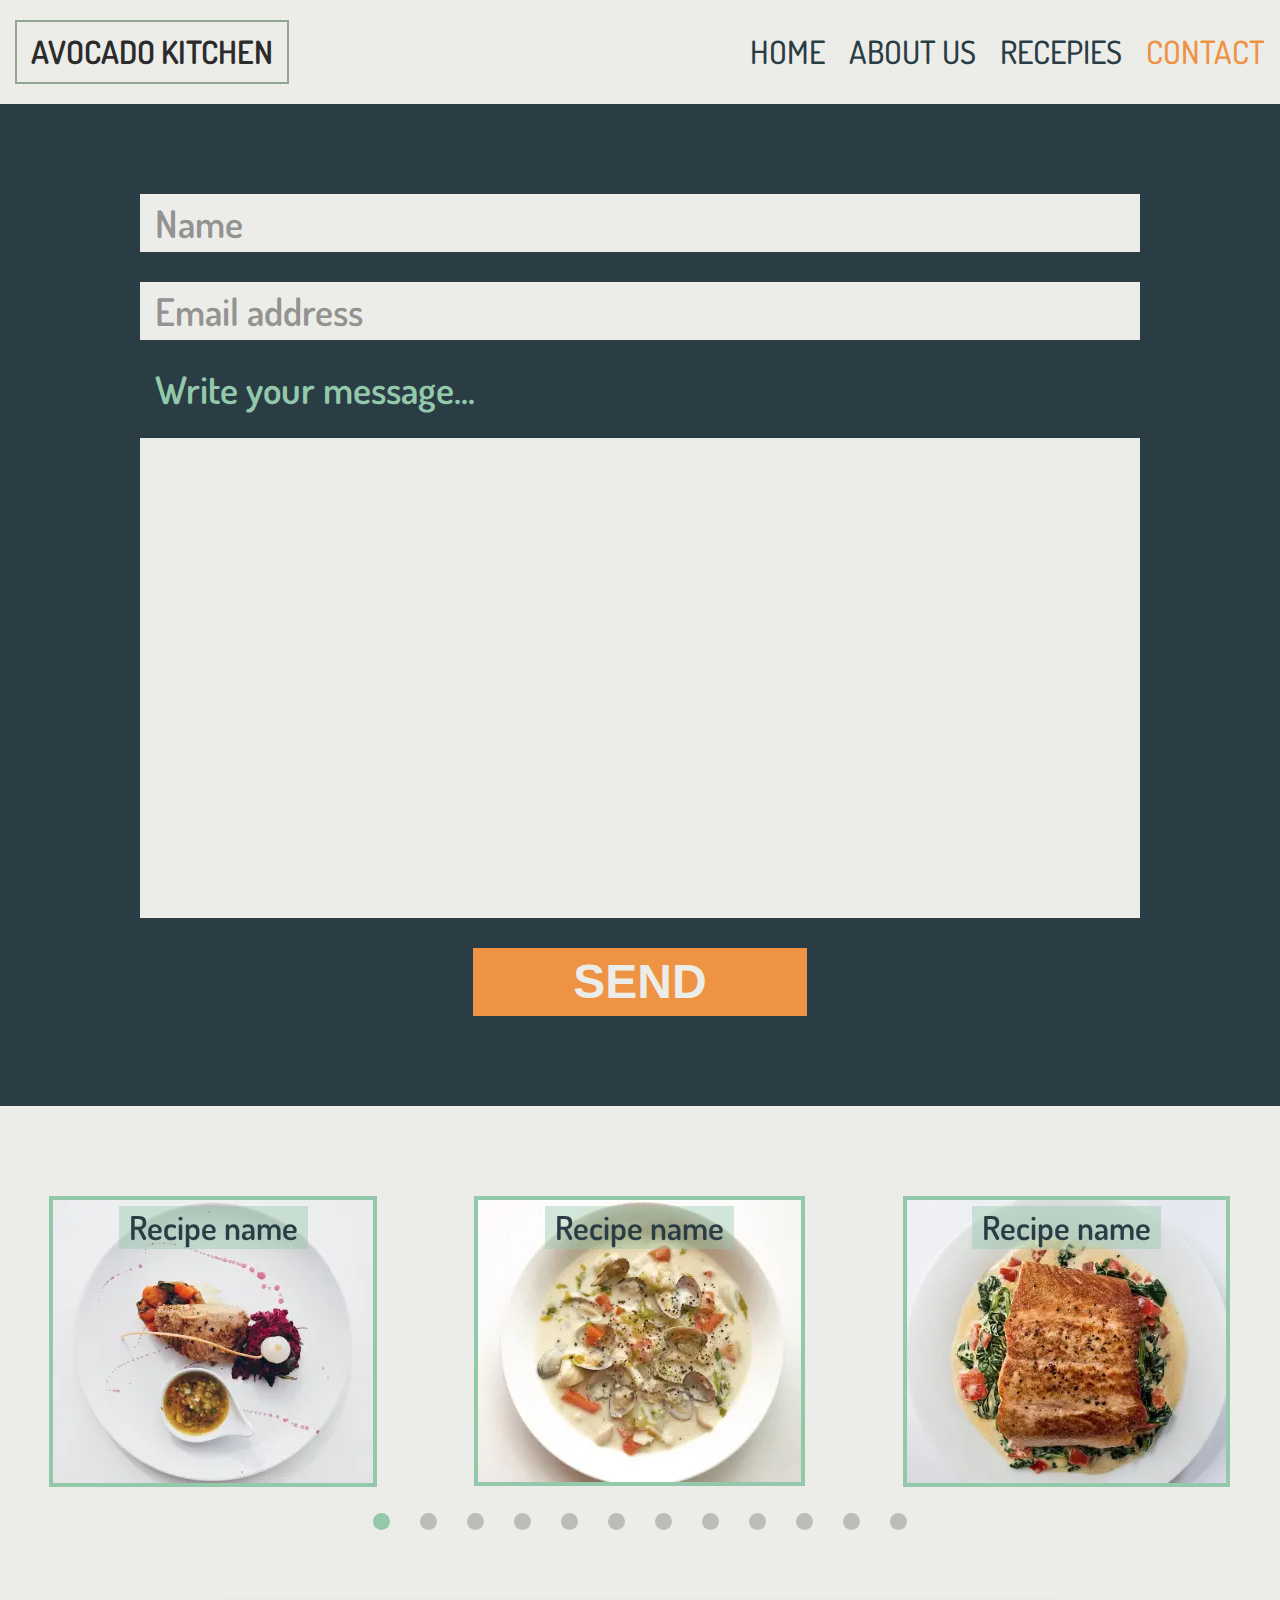
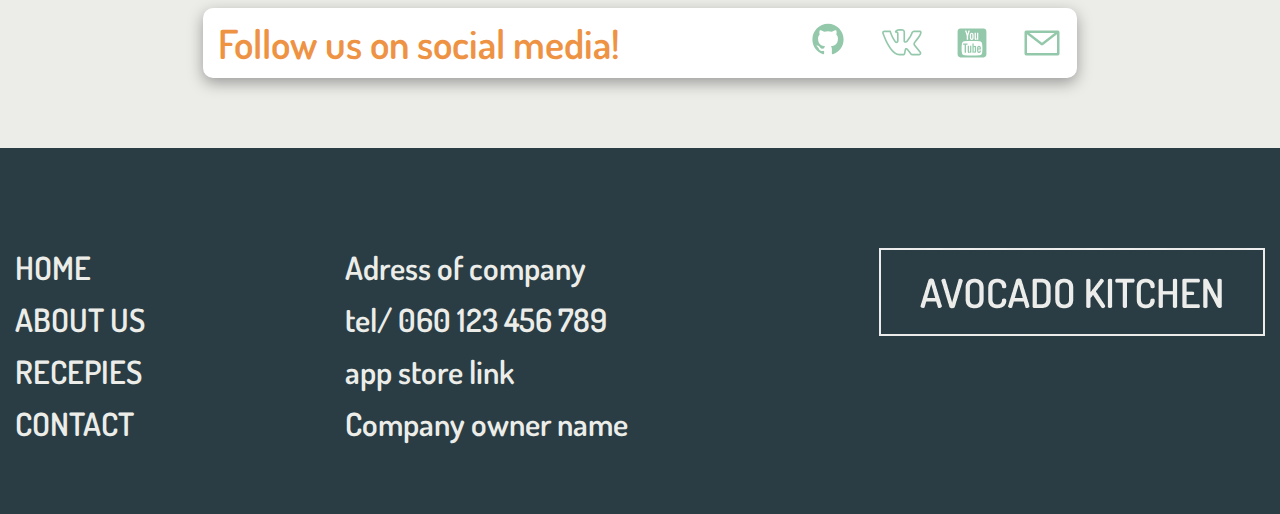
<file: contact.html>
<!DOCTYPE html>
<html lang="en">
    <head>
        <meta charset="UTF-8">
        <meta http-equiv="X-UA-Compatible" content="IE=edge">
        <meta name="viewport" content="width=device-width, initial-scale=1.0">
        <title>Contact</title>
        <link rel="icon" type="image/x-icon" href="files/favicon/favicon.ico">
        <link rel="preconnect" href="https://fonts.googleapis.com">
        <link rel="preconnect" href="https://fonts.gstatic.com" crossorigin>
        <link href="https://fonts.googleapis.com/css2?family=Dosis:wght@400;500;600;700;800&display=swap&_v=20221228022746" rel="stylesheet">
        <link rel="stylesheet" href="https://cdn.jsdelivr.net/npm/swiper@8/swiper-bundle.min.css?_v=20221228022746">
        <link rel="stylesheet" href="css/style.min.css?_v=20221228022746">
    </head>
    <body>
        <div class="wrapper">
            
            <header class="header">
                <div class="header__conteiner">
                    <div class="header__items">
                        <div class="header__logo">AVOCADO KITCHEN</div>
                        
                        <div class="navigatsiya">
                            <div class="mobile-menu">
                                <span></span>
                                <span></span>
                                <span></span>
                            </div>

                            <nav class="header__menu">
                                <ul class="menu__list">
                                    <li class="menu__item">
                                        <a class="menu__link" href="/index.html">HOME</a>
                                    </li>
                                    <li class="menu__item">
                                        <a class="menu__link" href="/about.html">ABOUT US</a> 
                                    </li>
                                    <li class="menu__item">
                                        <a class="menu__link" href="/recepies.html">RECEPIES</a>
                                    </li>
                                    <li class="menu__item">
                                        <a class="menu__link" href="/contact.html">CONTACT</a>
                                    </li>
                                </ul>
                            </nav> 
                        </div>   
                    </div>
                </div>
            </header>

            <main>
                <div class="contact-block">
                    <div class="contact-block__conteiner">

                        <form class="contact-subscribe__form" action="#">
                            <input type="text" id="author" name="author" placeholder="Name">
                            <input type="email" id="email" name="email" placeholder="Email address">

                            <label for="message">Write your message...</label>
                            <textarea class="message-area" name="message" id="message" 
                            cols="30" rows="10"></textarea>

                            <button class="contact-subscribe__button">Send</button> 
                        </form>
                    </div>
                </div>
                
                <div class="slider-block">
                    <div class="slider-block__conteiner">
                        
                        <div class="swiper">
                            <div class="swiper-wrapper">
                                
                                <div class="swiper-slide">
                                    <a href="#" class="recipe-image__link">
                                        <picture><source srcset="images/slider-image01.webp" type="image/webp"><img src="images/slider-image01.jpg" alt="#"></picture>
                                    </a> 

                                    <h6 class="recipe-name__caption">
                                        <a href="#" class="recipe-name__link">Recipe name</a>  
                                    </h6>
                                </div>

                                <div class="swiper-slide">
                                    <a href="#" class="recipe-image__link">
                                        <picture><source srcset="images/slider-image02.webp" type="image/webp"><img src="images/slider-image02.jpg" alt="#"></picture>
                                    </a>
                                
                                    <h6 class="recipe-name__caption">
                                        <a href="#" class="recipe-name__link">Recipe name</a>  
                                    </h6>
                                </div>

                                <div class="swiper-slide">
                                    <a href="#" class="recipe-image__link">
                                        <picture><source srcset="images/slider-image04.webp" type="image/webp"><img src="images/slider-image04.jpg" alt="#"></picture>
                                    </a>
                                
                                    <h6 class="recipe-name__caption">
                                        <a href="#" class="recipe-name__link">Recipe name</a>  
                                    </h6>
                                </div>

                                <div class="swiper-slide">
                                    <a href="#" class="recipe-image__link">
                                        <picture><source srcset="images/slider-image01.webp" type="image/webp"><img src="images/slider-image01.jpg" alt="#"></picture>
                                    </a>
                                
                                    <h6 class="recipe-name__caption">
                                        <a href="#" class="recipe-name__link">Recipe name</a>  
                                    </h6>
                                </div>

                                <div class="swiper-slide">
                                    <a href="#" class="recipe-image__link">
                                        <picture><source srcset="images/slider-image02.webp" type="image/webp"><img src="images/slider-image02.jpg" alt="#"></picture>
                                    </a>
                                
                                    <h6 class="recipe-name__caption">
                                        <a href="#" class="recipe-name__link">Recipe name</a>  
                                    </h6>
                                </div>

                                <div class="swiper-slide">
                                    <a href="#" class="recipe-image__link">
                                        <picture><source srcset="images/slider-image04.webp" type="image/webp"><img src="images/slider-image04.jpg" alt="#"></picture>
                                    </a>
                                    
                                    <h6 class="recipe-name__caption">
                                        <a href="#" class="recipe-name__link">Recipe name</a>  
                                    </h6>
                                </div>

                                <div class="swiper-slide">
                                    <a href="#" class="recipe-image__link">
                                        <picture><source srcset="images/slider-image01.webp" type="image/webp"><img src="images/slider-image01.jpg" alt="#"></picture>
                                    </a>
                                    
                                    <h6 class="recipe-name__caption">
                                        <a href="#" class="recipe-name__link">Recipe name</a>  
                                    </h6>
                                </div>

                                <div class="swiper-slide">
                                    <a href="#" class="recipe-image__link">
                                        <picture><source srcset="images/slider-image02.webp" type="image/webp"><img src="images/slider-image02.jpg" alt="#"></picture>
                                    </a>
                                    
                                    <h6 class="recipe-name__caption">
                                        <a href="#" class="recipe-name__link">Recipe name</a>  
                                    </h6>
                                </div>

                                <div class="swiper-slide">
                                    <a href="#" class="recipe-image__link">
                                        <picture><source srcset="images/slider-image04.webp" type="image/webp"><img src="images/slider-image04.jpg" alt="#"></picture>
                                    </a>
                                    
                                    <h6 class="recipe-name__caption">
                                        <a href="#" class="recipe-name__link">Recipe name</a>  
                                    </h6>
                                </div>

                                <div class="swiper-slide">
                                    <a href="#" class="recipe-image__link">
                                        <picture><source srcset="images/slider-image01.webp" type="image/webp"><img src="images/slider-image01.jpg" alt="#"></picture>
                                    </a>
                                    
                                    <h6 class="recipe-name__caption">
                                        <a href="#" class="recipe-name__link">Recipe name</a>  
                                    </h6>
                                </div>

                                <div class="swiper-slide">
                                    <a href="#" class="recipe-image__link">
                                        <picture><source srcset="images/slider-image02.webp" type="image/webp"><img src="images/slider-image02.jpg" alt="#"></picture>
                                    </a>
                                
                                    <h6 class="recipe-name__caption">
                                        <a href="#" class="recipe-name__link">Recipe name</a>  
                                    </h6>
                                </div>

                                <div class="swiper-slide">
                                    <a href="#" class="recipe-image__link">
                                        <picture><source srcset="images/slider-image04.webp" type="image/webp"><img src="images/slider-image04.jpg" alt="#"></picture>
                                    </a>
                                    
                                    <h6 class="recipe-name__caption">
                                        <a href="#" class="recipe-name__link">Recipe name</a>  
                                    </h6>
                                </div>
                            </div>
                            
                            <div class="swiper-pagination"></div>
                        </div>
                    </div>
                </div>

                <div class="social-media__block">
                    <div class="social-media__conteiner">

                        <div class="social-media__items">

                            <div class="social-media__caption">
                                <h6>Follow us on social media!</h6>
                            </div>

                            <div class="social-media__links">
                                <a href="#" class="social-icon__link">
                                    <svg width="40" height="40" viewBox="0 0 40 40" fill="none" xmlns="http://www.w3.org/2000/svg">
                                        <path fill-rule="evenodd" clip-rule="evenodd" d="M15.9992 0.785156C7.38442 0.785156 0.400024 7.76996 0.400024 16.386C0.400024 23.2784 4.86883 29.1256 11.0684 31.1872C11.8492 31.3316 12.1332 30.8512 12.1332 30.4364C12.1332 30.0668 12.1196 29.0864 12.1128 27.7832C7.77323 28.7268 6.85762 25.6916 6.85762 25.6916C6.14802 23.8896 5.12522 23.4104 5.12522 23.4104C3.70882 22.4432 5.23282 22.462 5.23282 22.462C6.79842 22.5728 7.62242 24.0692 7.62242 24.0692C9.01362 26.4532 11.274 25.7632 12.1624 25.3664C12.3036 24.3564 12.7076 23.6704 13.1528 23.2796C9.68922 22.886 6.04762 21.5476 6.04762 15.57C6.04762 13.8664 6.65522 12.4736 7.65282 11.3828C7.49322 10.99 6.95682 9.40396 7.80602 7.25516C7.80602 7.25516 9.11562 6.83596 12.0964 8.85556C13.34 8.50796 14.6748 8.33436 16.0016 8.32916C17.3264 8.33476 18.6616 8.50796 19.9068 8.85556C22.8856 6.83596 24.1932 7.25516 24.1932 7.25516C25.0444 9.40396 24.5084 10.99 24.3484 11.3828C25.3484 12.4736 25.9516 13.8664 25.9516 15.57C25.9516 21.5616 22.3048 22.8816 18.8296 23.2664C19.3888 23.7484 19.888 24.7024 19.888 26.158C19.888 28.2424 19.8692 29.9244 19.8692 30.436C19.8692 30.854 20.1496 31.34 20.9416 31.1852C27.1344 29.1192 31.6 23.2764 31.6 16.386C31.6 7.76996 24.6156 0.785156 15.9992 0.785156V0.785156Z" fill="#93C8AA"/>
                                    </svg>
                                </a>
                                <a href="#" class="social-icon__link">
                                    <svg width="40" height="40" viewBox="0 0 40 40" fill="none" xmlns="http://www.w3.org/2000/svg">
                                        <path d="M0.117188 9.6875C0.117188 8.20312 1.13281 7.61719 2.38281 7.53906L8.20312 7.57812C8.55469 7.57812 8.86719 7.8125 8.98438 8.16406C10.3125 12.4609 11.9531 15.1172 13.9062 18.125C14.0234 18.3594 14.2188 18.4766 14.4141 18.4766C14.5703 18.4766 14.7266 18.3984 14.8438 18.2031L14.9609 17.7734L15 11.0156C15 10.0391 14.5312 9.88281 13.4375 9.72656C13.0078 9.64844 12.7344 9.25781 12.7344 8.86719C12.7344 8.78906 12.7344 8.71094 12.7734 8.63281C13.3203 6.95312 15.0391 6.09375 17.4609 6.09375L19.6484 6.05469C21.4453 6.05469 23.0859 6.83594 23.0859 9.14062V18.0078C23.2422 18.125 23.3984 18.2031 23.5938 18.2031C23.9062 18.2031 24.2969 18.0078 24.6094 17.5C26.6406 14.6484 28.9453 11.25 29.2578 9.45312C29.2578 9.375 29.2969 9.33594 29.3359 9.25781C29.7656 8.39844 30.8594 7.8125 31.3281 7.65625C31.4062 7.61719 31.5234 7.57812 31.6797 7.57812H37.7344L38.125 7.61719C38.7109 7.61719 39.1406 8.00781 39.3359 8.35938C39.6875 8.90625 39.6094 9.49219 39.6484 9.72656V10C39.0625 13.5547 35 17.5391 33.2812 20.1172C33.0469 20.4297 32.9297 20.7031 32.9297 20.9766C32.9297 21.2109 33.0469 21.4453 33.2422 21.6797L38.9453 28.8672C39.2578 29.2969 39.4141 29.8047 39.4141 30.2344C39.4141 31.5234 38.2031 32.2656 37.0312 32.3828L36.3672 32.4219H30.4297C30.3125 32.4219 30.2344 32.4609 30.1172 32.4609C29.4531 32.4609 28.9062 32.1094 28.5156 31.7188C27.2656 30.1953 26.0547 28.6328 24.8438 27.1094C24.6094 26.7969 24.5312 26.7578 24.2969 26.6016C24.0234 27.7344 23.7891 28.9062 23.5156 30.0781L23.3984 30.7422C23.2031 31.4453 22.6953 32.1875 21.7578 32.3828L21.2109 32.4219H17.3828C10.625 32.4219 4.57031 22.8125 0.3125 10.8203C0.195312 10.5078 0.117188 10.0781 0.117188 9.6875ZM23.5938 19.8047C22.5781 19.8047 21.4453 19.2188 21.4453 18.125V9.14062C21.4453 8.08594 20.9766 7.69531 19.6875 7.69531L17.4609 7.77344C16.2109 7.77344 15.5078 7.96875 14.9219 8.35938C15.8203 8.78906 16.6406 9.375 16.6406 11.0156V17.8906C16.5234 19.2578 15.3906 20.1562 14.2969 20.1562C13.5547 20.1562 12.8906 19.7266 12.5 19.0234C10.7422 16.3672 9.25781 13.8672 7.96875 10.2734L7.61719 9.25781L2.42188 9.21875C1.71875 9.21875 1.79688 9.25781 1.79688 9.60938C1.79688 9.84375 1.83594 10.1562 1.875 10.3516L2.69531 12.5391C6.95312 23.5547 12.3047 30.7812 17.3828 30.7812H21.2891C21.8359 30.7812 21.7969 30.1172 21.9141 29.7266L22.6562 26.2891C22.8125 25.9375 22.9297 25.625 23.2031 25.3516C23.5156 25.0391 23.8672 24.9219 24.2188 24.9219C24.9609 24.9219 25.6641 25.5078 26.1328 26.0547L29.4531 30.2734C29.7266 30.7031 29.9609 30.7812 30.1172 30.7812H36.5625C37.1875 30.7812 37.7344 30.5859 37.7344 30.1953C37.7344 30.0781 37.6953 29.9219 37.6172 29.8047L31.9531 22.7344C31.4844 22.1484 31.2891 21.5625 31.2891 20.9766C31.2891 20.3516 31.5234 19.7266 31.9141 19.1797C33.5547 16.7188 37.0703 13.2031 37.8906 10.3125L38.0078 9.80469C37.9688 9.60938 37.9688 9.45312 37.9297 9.25781H31.7969C31.4062 9.41406 31.0938 9.64844 30.8594 9.96094L30.625 10.7031C29.7266 13.2031 27.2656 16.6406 25.5078 19.0234C24.9219 19.5703 24.2578 19.8047 23.5938 19.8047Z" fill="#93C8AA"/>
                                    </svg>
                                </a>
                                <a href="#" class="social-icon__link">
                                    <svg width="40" height="40" viewBox="0 0 40 40" fill="none" xmlns="http://www.w3.org/2000/svg">
                                        <path d="M18.076 28.1566C17.7976 28.5502 17.534 28.7442 17.282 28.7442C17.114 28.7442 17.0184 28.6458 16.988 28.4506C16.976 28.4102 16.976 28.257 16.976 27.9626V22.8586H15.7208V28.3402C15.7208 28.8302 15.7624 29.1606 15.8316 29.3706C15.9568 29.7218 16.236 29.8862 16.6408 29.8862C17.1024 29.8862 17.5768 29.6074 18.0756 29.0346V29.791H19.3328V22.859H18.076V28.1566V28.1566ZM11.1588 21.797H12.6364V29.791H14.0332V21.797H15.538V20.4874H11.1588V21.797ZM19.7124 15.7362C20.1216 15.7362 20.3176 15.4122 20.3176 14.7638V11.8166C20.3176 11.169 20.1216 10.8462 19.7124 10.8462C19.3028 10.8462 19.1064 11.169 19.1064 11.8166V14.7638C19.1068 15.4118 19.3028 15.7362 19.7124 15.7362ZM22.9736 22.7742C22.512 22.7742 22.0816 23.027 21.6764 23.5262V20.4874H20.42V29.791H21.6764V29.1182C22.0956 29.6378 22.5272 29.8862 22.9736 29.8862C23.474 29.8862 23.81 29.623 23.978 29.1074C24.0616 28.8134 24.1044 28.3518 24.1044 27.7106V24.9502C24.1044 24.2942 24.0616 23.8358 23.978 23.557C23.8096 23.0374 23.474 22.7742 22.9736 22.7742ZM22.8484 27.809C22.8484 28.435 22.664 28.7438 22.302 28.7438C22.0956 28.7438 21.886 28.6454 21.676 28.4354V24.2098C21.886 24.003 22.0952 23.9046 22.302 23.9046C22.6644 23.9046 22.8484 24.2254 22.8484 24.8506V27.809ZM26.974 22.7742C26.3332 22.7742 25.8324 23.0106 25.47 23.4854C25.2028 23.8354 25.0816 24.377 25.0816 25.1174V27.5462C25.0816 28.2822 25.2184 28.8298 25.4852 29.1758C25.848 29.649 26.348 29.8858 27.0056 29.8858C27.6616 29.8858 28.1764 29.6374 28.5244 29.135C28.6779 28.9093 28.7781 28.6518 28.8176 28.3818C28.8288 28.2558 28.8444 27.9766 28.8444 27.5726V27.3886H27.5624C27.5624 27.8926 27.5468 28.1714 27.5352 28.2398C27.4636 28.5754 27.2828 28.7434 26.974 28.7434C26.5428 28.7434 26.3332 28.4234 26.3332 27.7818V26.553H28.8448V25.117C28.8448 24.3762 28.7188 23.835 28.456 23.485C28.1044 23.0102 27.6044 22.7742 26.974 22.7742V22.7742ZM27.5888 25.5078H26.3332V24.8666C26.3332 24.2258 26.5428 23.905 26.9628 23.905C27.3784 23.905 27.5888 24.2258 27.5888 24.8666V25.5078V25.5078Z" fill="#93C8AA"/>
                                        <path d="M31.6 5.6001H8.39998C6.85998 5.6001 5.59998 6.8601 5.59998 8.4001V31.6001C5.59998 33.1401 6.85998 34.4001 8.39998 34.4001H31.6C33.14 34.4001 34.4 33.1401 34.4 31.6001V8.4001C34.4 6.8601 33.14 5.6001 31.6 5.6001ZM22.632 9.7881H23.8972V14.9449C23.8972 15.2433 23.8972 15.3981 23.9128 15.4389C23.9408 15.6357 24.04 15.7361 24.2104 15.7361C24.464 15.7361 24.7308 15.5393 25.012 15.1417V9.7881H26.2816V16.7921H25.012V16.0281C24.5068 16.6077 24.0248 16.8893 23.562 16.8893C23.1532 16.8893 22.8712 16.7233 22.7444 16.3681C22.6744 16.1565 22.632 15.8209 22.632 15.3265V9.7881V9.7881ZM17.8372 12.0713C17.8372 11.3229 17.9648 10.7753 18.2348 10.4213C18.586 9.9429 19.0804 9.7033 19.7124 9.7033C20.3484 9.7033 20.842 9.9429 21.1936 10.4213C21.4592 10.7753 21.5876 11.3229 21.5876 12.0713V14.5253C21.5876 15.2693 21.4596 15.8213 21.1936 16.1729C20.842 16.6501 20.3488 16.8897 19.7124 16.8897C19.08 16.8897 18.5856 16.6501 18.2348 16.1729C17.9648 15.8213 17.8372 15.2693 17.8372 14.5253V12.0713ZM14.4428 7.3929L15.4424 11.0837L16.402 7.3929H17.8252L16.1324 12.9857V16.7921H14.7244V12.9857C14.5972 12.3105 14.3156 11.3225 13.8644 10.0117C13.5676 9.1397 13.2584 8.2637 12.962 7.3929H14.4428ZM30.0292 30.2073C29.7756 31.3125 28.8708 32.1277 27.7828 32.2489C25.2052 32.5369 22.5968 32.5385 20 32.5369C17.4028 32.5385 14.7944 32.5369 12.2172 32.2489C11.1288 32.1273 10.2256 31.3121 9.97158 30.2073C9.60958 28.6329 9.60958 26.9145 9.60958 25.2945C9.60958 23.6729 9.61358 21.9557 9.97598 20.3809C10.2296 19.2761 11.1332 18.4613 12.2216 18.3397C14.7988 18.0509 17.4072 18.0501 20.0044 18.0509C22.6012 18.0501 25.2096 18.0509 27.7872 18.3397C28.8748 18.4613 29.7792 19.2761 30.0332 20.3809C30.3952 21.9561 30.3932 23.6729 30.3932 25.2945C30.3936 26.9145 30.3916 28.6329 30.0292 30.2073V30.2073Z" fill="#93C8AA"/>
                                    </svg>
                                </a>
                                <p data-tooltip="Write to us!">
                                    <a href="mailto:mail@avocadokit.com" class="mail-to__link">
                                        <svg xmlns="http://www.w3.org/2000/svg" xmlns:xlink="http://www.w3.org/1999/xlink" width="40" height="40" preserveAspectRatio="xMidYMid meet" viewBox="0 0 16 16" style="-ms-transform: rotate(360deg); -webkit-transform: rotate(360deg); transform: rotate(360deg);"><path fill="#93c8aa" fill-rule="evenodd" d="m1 3.5l.5-.5h13l.5.5v9l-.5.5h-13l-.5-.5v-9zm1 1.035V12h12V4.536L8.31 8.9H7.7L2 4.535zM13.03 4H2.97L8 7.869L13.03 4z" clip-rule="evenodd"/></svg>
                                    </a> 
                                </p>
                            </div>
                        </div>

                    </div>
                </div>
            </main>  

            <footer class="footer">
                <div class="footer__conteiner">
    
                    <div class="footer-items">
                        <div class="footer-menu__elements">
    
                            <nav class="footer-menu">
                                <ul class="footer-menu__list">
                                    <li class="footer-menu__item">
                                        <a class="footer-menu__link" href="/index.html">HOME</a>
                                    </li>
                                    <li class="footer-menu__item">
                                        <a class="footer-menu__link" href="/about.html">ABOUT US</a> 
                                    </li>
                                    <li class="footer-menu__item">
                                        <a class="footer-menu__link" href="/recepies.html">RECEPIES</a>
                                    </li>
                                    <li class="footer-menu__item">
                                        <a class="footer-menu__link" href="/contact.html">CONTACT</a>
                                    </li>
                                </ul>
                            </nav> 
    
                            <div class="footer-contact">
                                <div class="footer-adress">Adress of company</div>
                                <div class="footer-phone">tel/ 060 123 456 789</div>
    
                                <div class="footer-store__link">
                                    <a href="#" class="app-store__link">app store link</a>
                                </div>
    
                                <div class="footer-owner">Company owner name</div>
                            </div>
                        </div>
                        
                        <div class="footer-logo">
                            <picture><source srcset="images/footer-logo.webp" type="image/webp"><img src="images/footer-logo.png" alt="logo"></picture>
                        </div>
                    </div>
                </div>
            </footer>                     
        </div>

        <script src="https://code.jquery.com/jquery-3.3.1.min.js?_v=20221228022746"></script>
        <script src="js/app.min.js?_v=20221228022746"></script>
    </body>
</html>
</file>
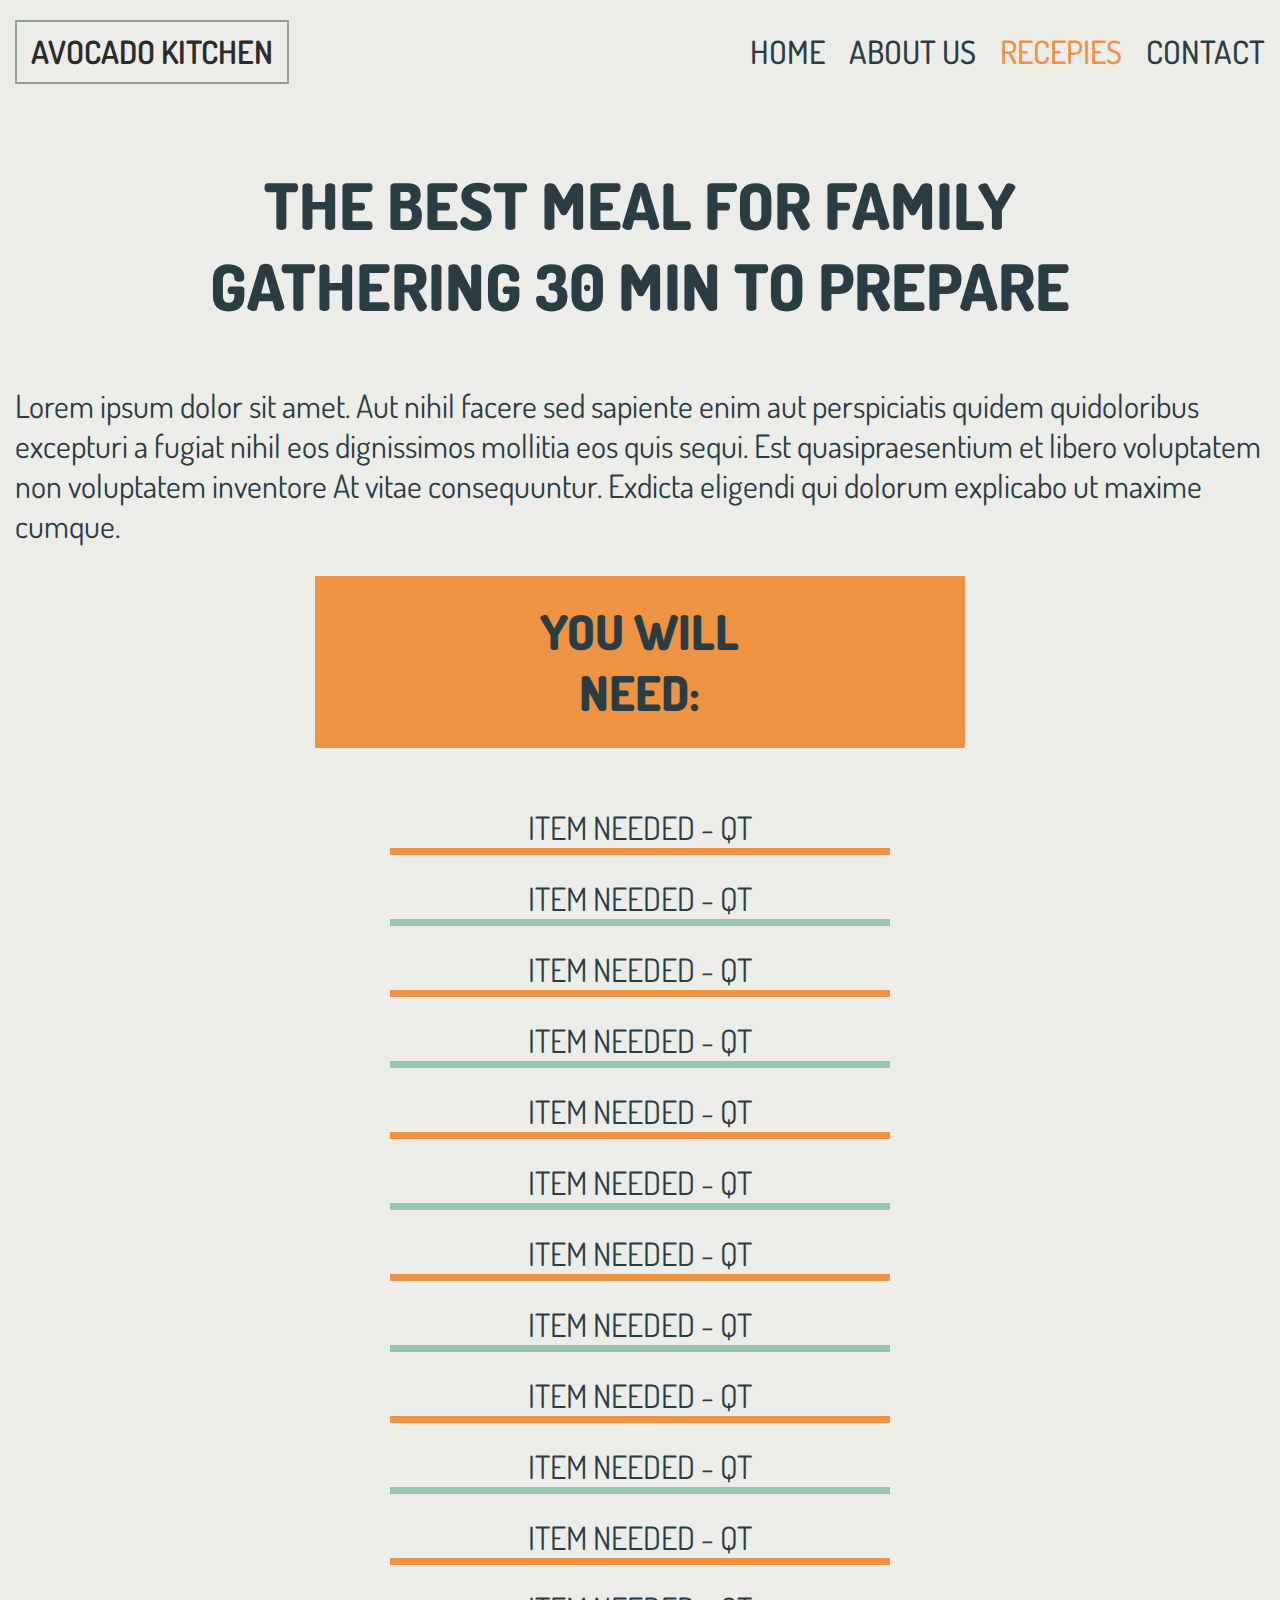
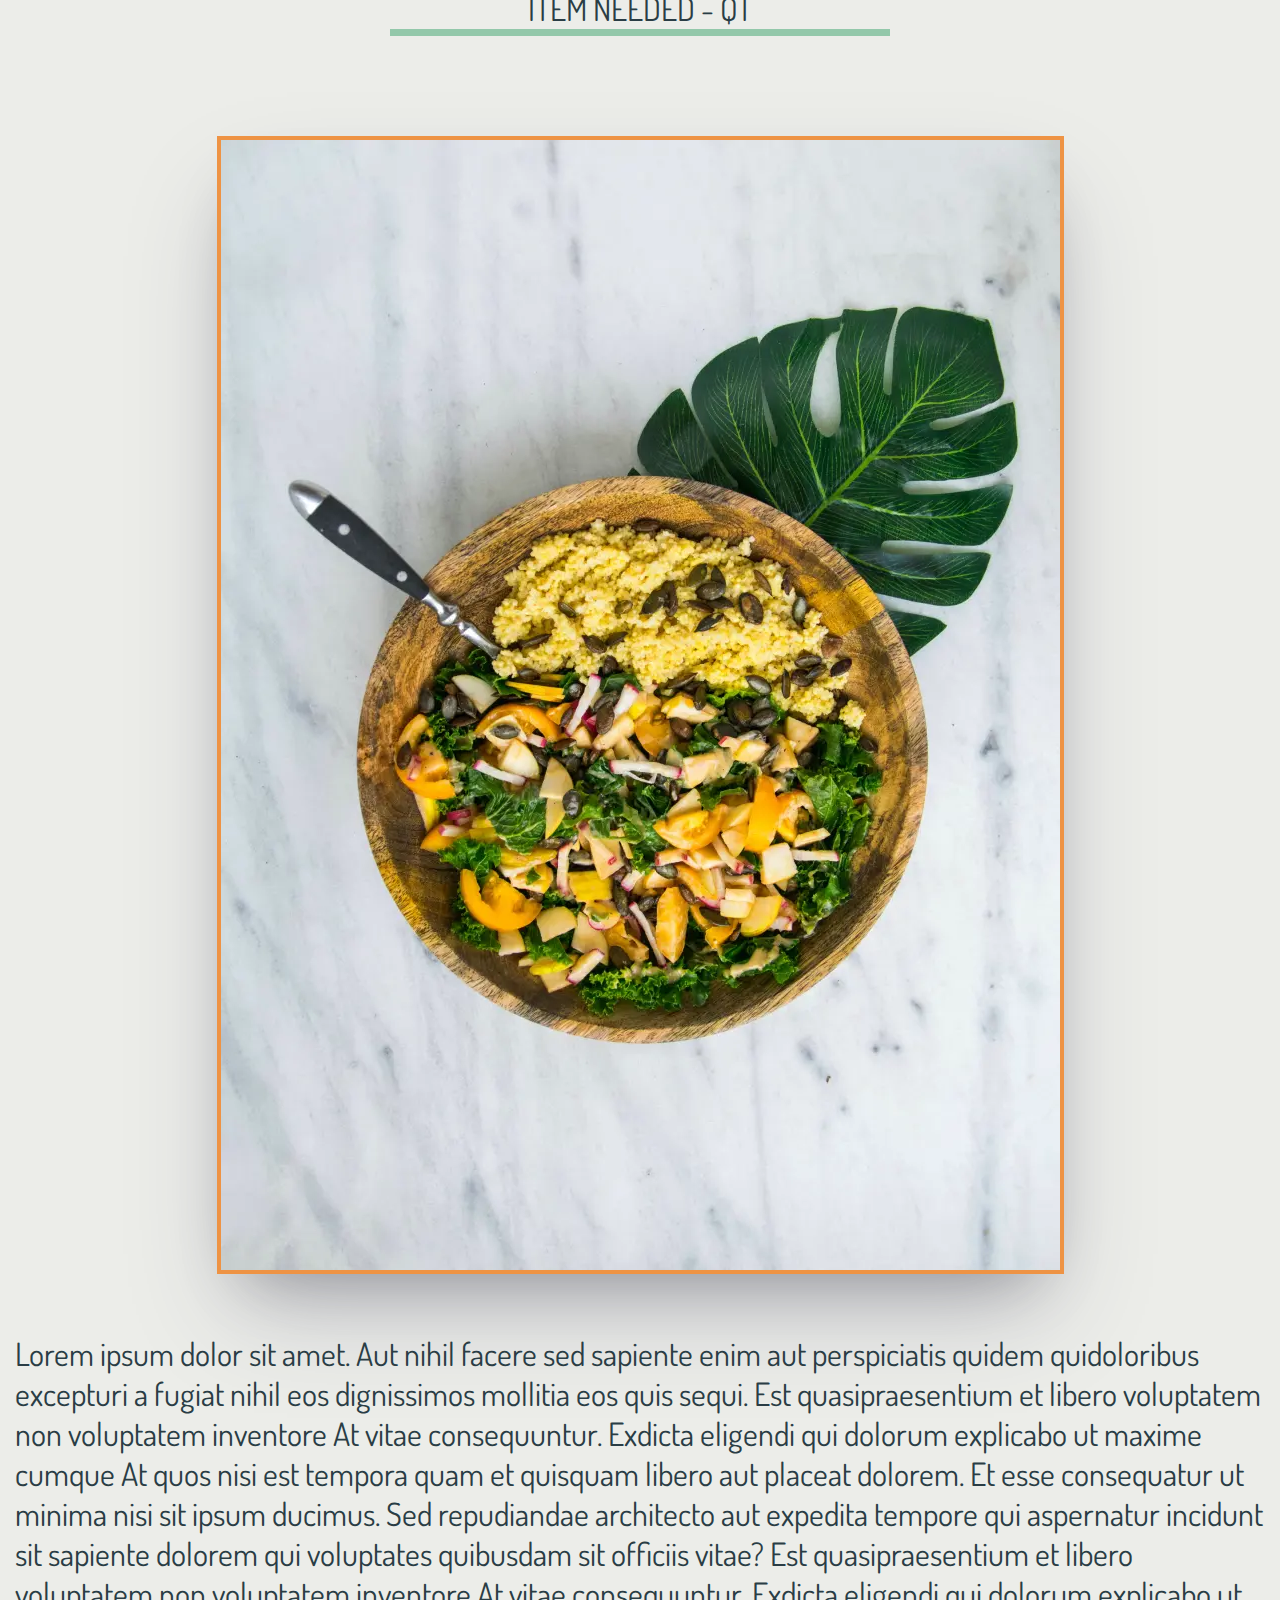
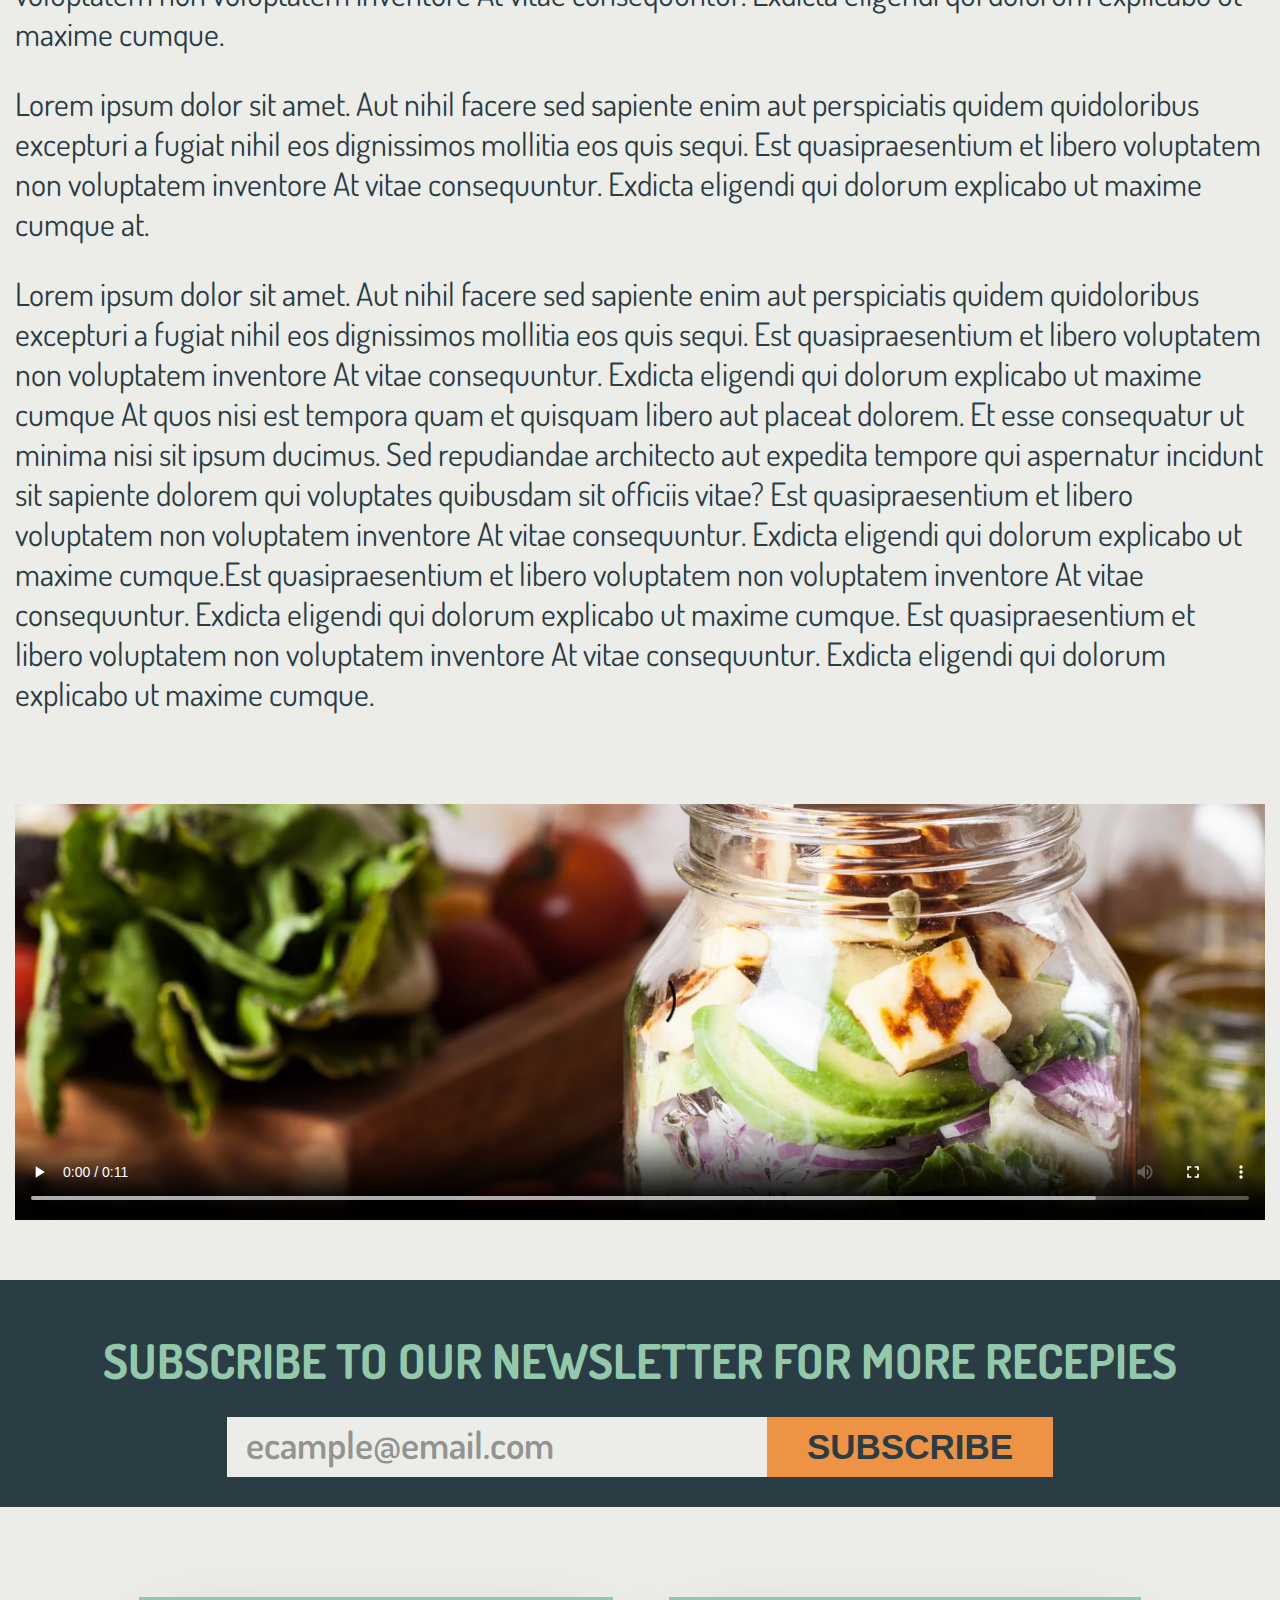
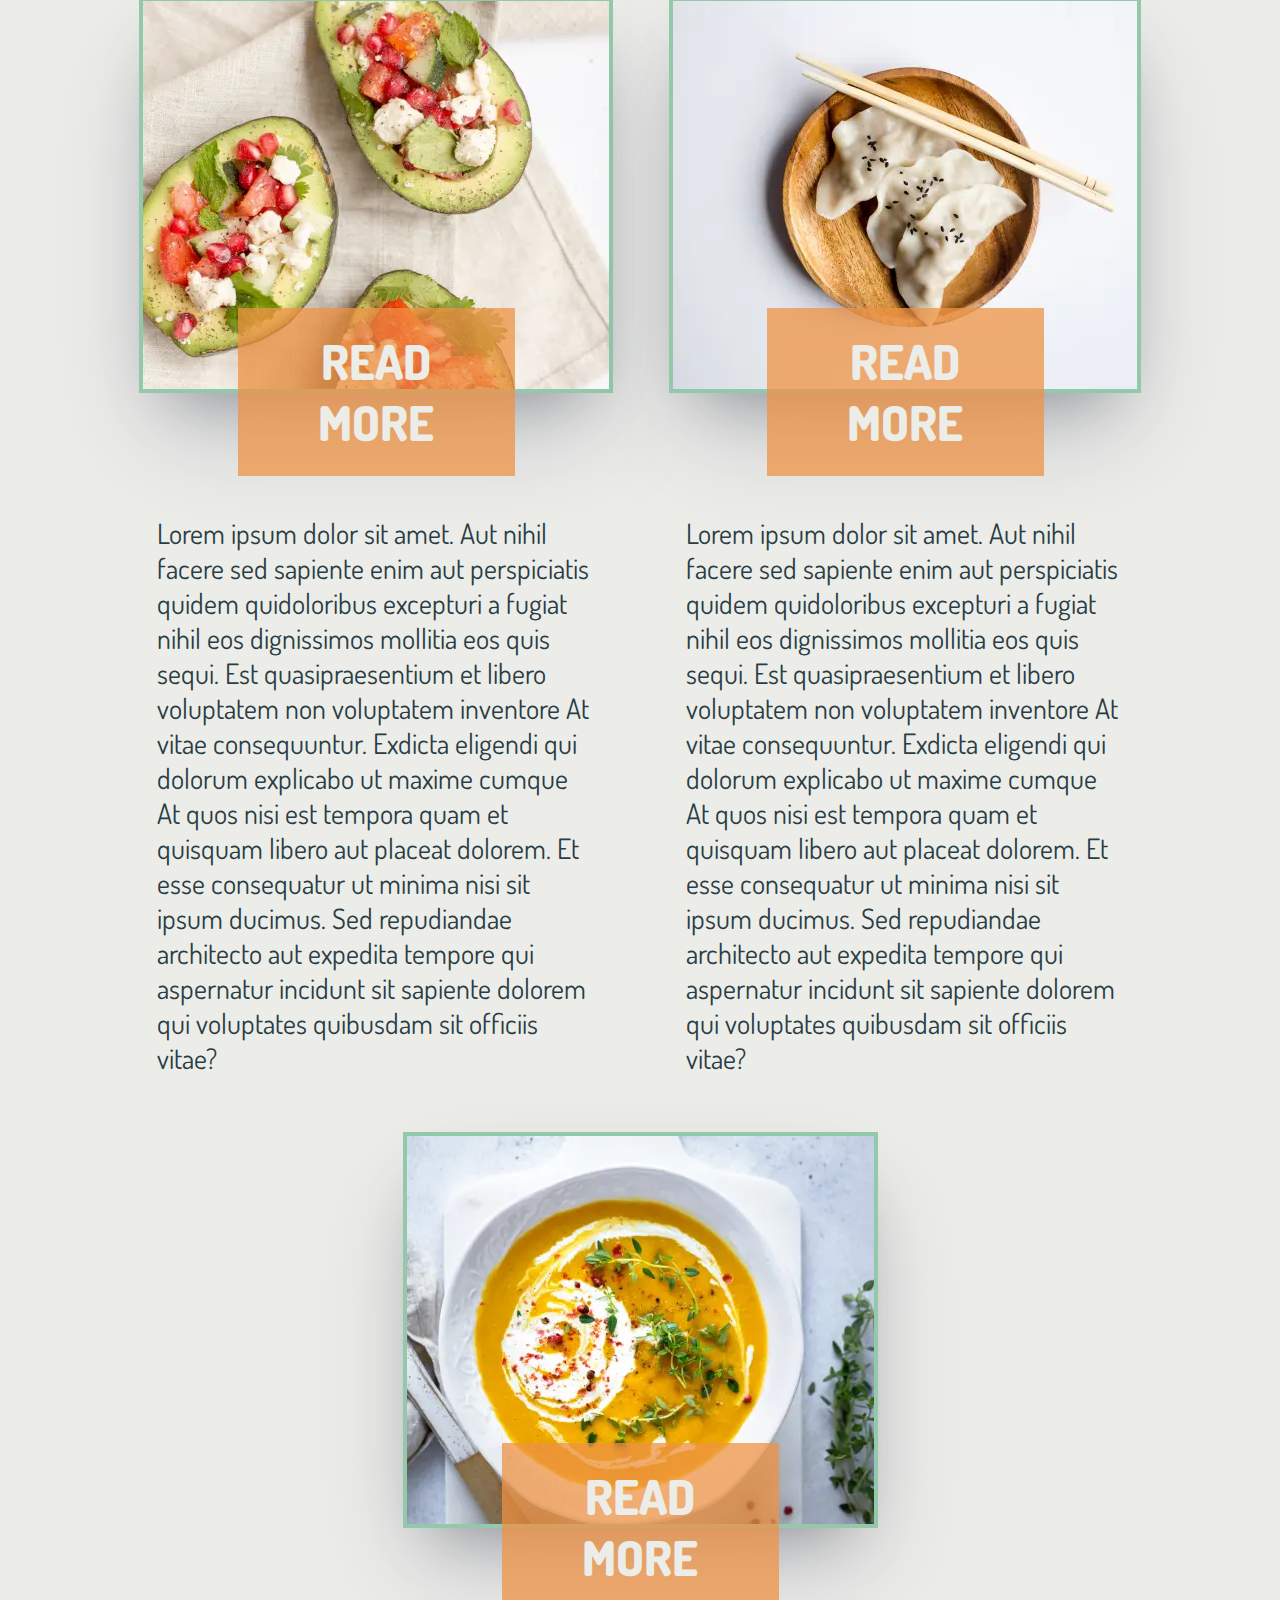
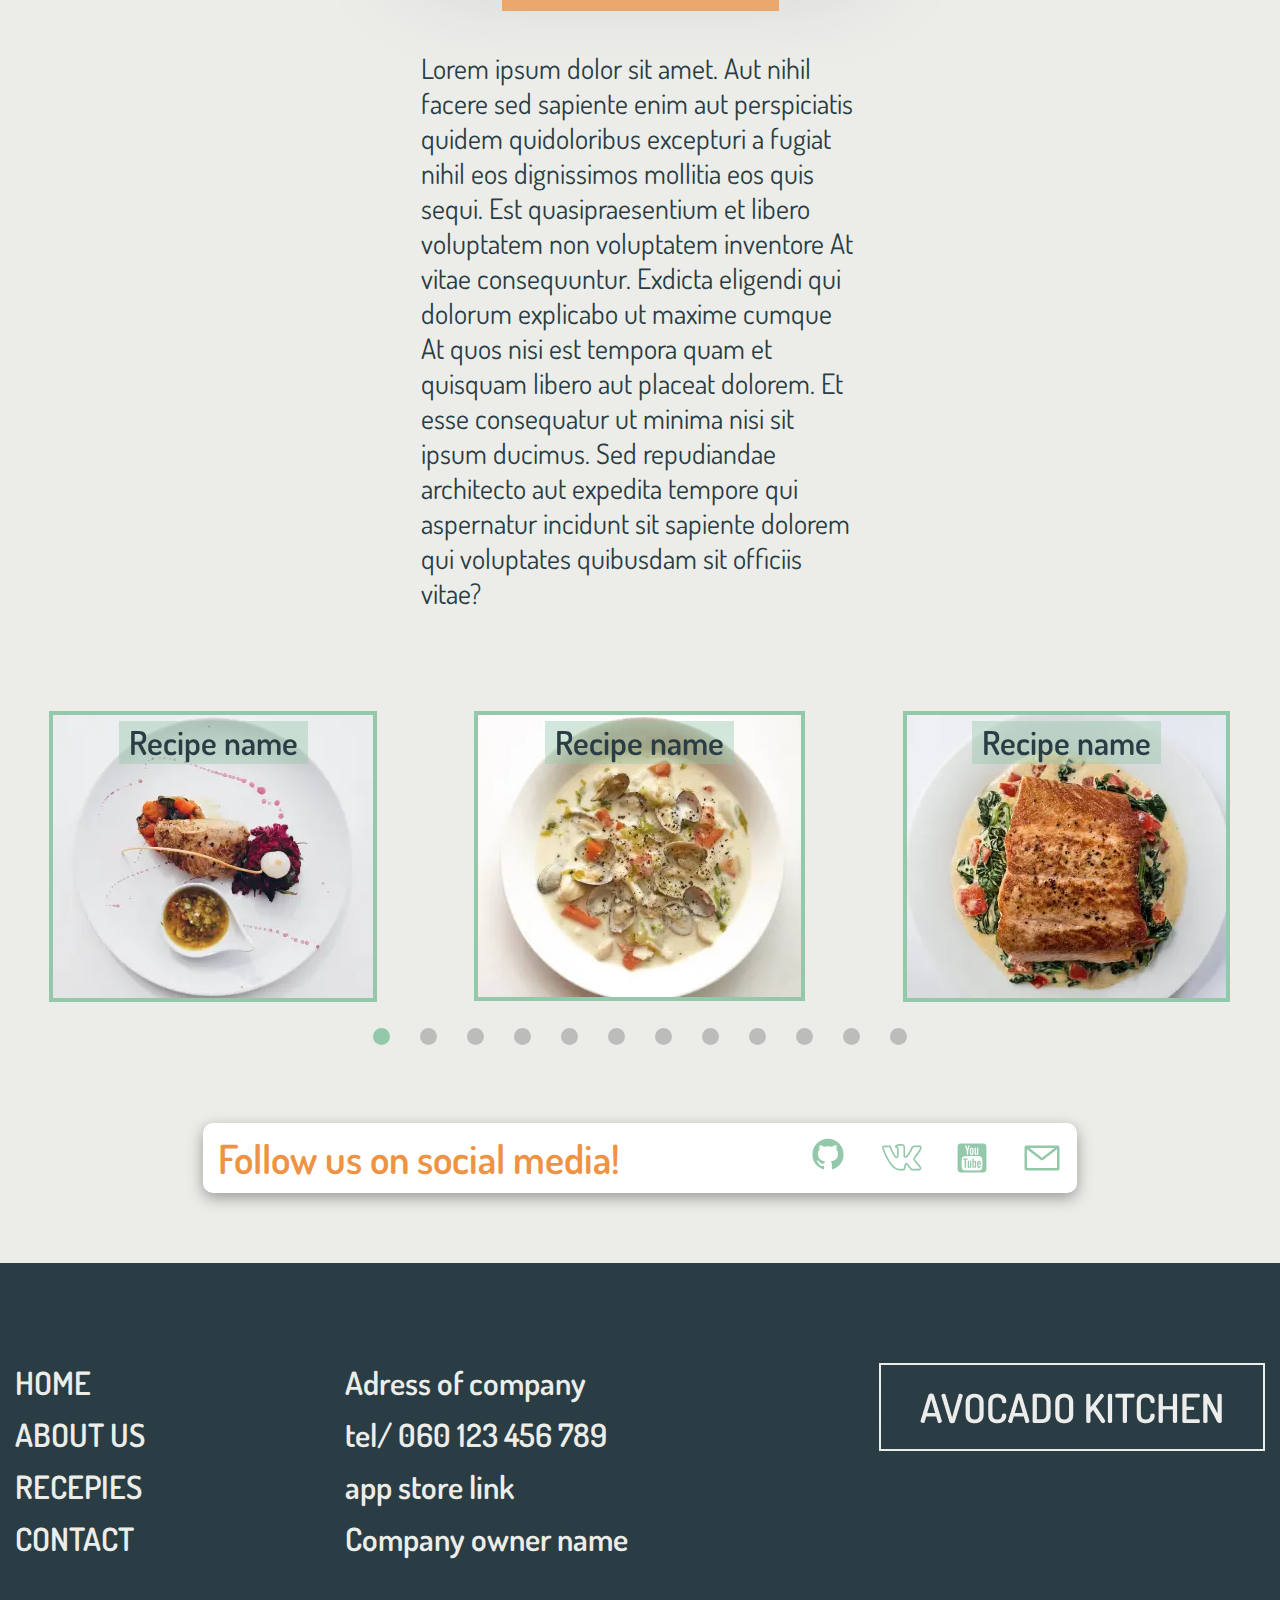
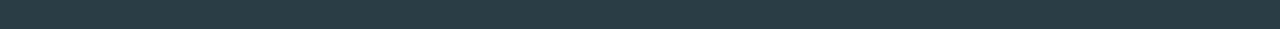
<file: recepies.html>
<!DOCTYPE html>
<html lang="en">
    <head>
        <meta charset="UTF-8">
        <meta http-equiv="X-UA-Compatible" content="IE=edge">
        <meta name="viewport" content="width=device-width, initial-scale=1.0">
        <title>Recepies</title>
        <link rel="icon" type="image/x-icon" href="files/favicon/favicon.ico">
        <link rel="preconnect" href="https://fonts.googleapis.com">
        <link rel="preconnect" href="https://fonts.gstatic.com" crossorigin>
        <link href="https://fonts.googleapis.com/css2?family=Dosis:wght@400;500;600;700;800&display=swap&_v=20221228022746" rel="stylesheet">
        <link rel="stylesheet" href="https://cdn.jsdelivr.net/npm/swiper@8/swiper-bundle.min.css?_v=20221228022746">
        <link rel="stylesheet" href="css/style.min.css?_v=20221228022746">
    </head>
    <body>
        <div class="wrapper">
            
            <header class="header">
                <div class="header__conteiner">
                    <div class="header__items">
                        <div class="header__logo">AVOCADO KITCHEN</div>
                        
                        <div class="navigatsiya">
                            <div class="mobile-menu">
                                <span></span>
                                <span></span>
                                <span></span>
                            </div>

                            <nav class="header__menu">
                                <ul class="menu__list">
                                    <li class="menu__item">
                                        <a class="menu__link" href="/index.html">HOME</a>
                                    </li>
                                    <li class="menu__item">
                                        <a class="menu__link" href="/about.html">ABOUT US</a> 
                                    </li>
                                    <li class="menu__item">
                                        <a class="menu__link" href="/recepies.html">RECEPIES</a>
                                    </li>
                                    <li class="menu__item">
                                        <a class="menu__link" href="/contact.html">CONTACT</a>
                                    </li>
                                </ul>
                            </nav> 
                        </div>   
                    </div>
                </div>
            </header>

            <main>
                <div class="recepies-block">
                    <div class="recepies-block__conteiner">

                        <div class="recepies-block__title">
                            <h2>THE BEST MEAL FOR FAMILY GATHERING 30 MIN TO PREPARE</h2>
                        </div>

                        <div class="recepies-block__items">

                            <div class="ingredients-column">

                                <div class="ingredients-column__text">
                                    <p>
                                        Lorem ipsum dolor sit amet. Aut nihil facere sed sapiente enim
                                        aut perspiciatis quidem quidoloribus excepturi a fugiat nihil 
                                        eos dignissimos mollitia eos quis sequi. Est quasipraesentium 
                                        et libero voluptatem non voluptatem inventore At vitae 
                                        consequuntur. Exdicta eligendi qui dolorum explicabo 
                                        ut maxime cumque.
                                    </p>
                                </div>

                                <div class="ingredients-column__caption">
                                    <h4>YOU WILL NEED:</h4>
                                </div>

                                <div class="ingredients-img__elements">
                                    <ul class="recepi-ingredients">
                                        <li class="ingredient-quantity">ITEM NEEDED - QT</li>
                                        <li class="ingredient-quantity">ITEM NEEDED - QT</li>
                                        <li class="ingredient-quantity">ITEM NEEDED - QT</li>
                                        <li class="ingredient-quantity">ITEM NEEDED - QT</li>
                                        <li class="ingredient-quantity">ITEM NEEDED - QT</li>
                                        <li class="ingredient-quantity">ITEM NEEDED - QT</li>
                                        <li class="ingredient-quantity">ITEM NEEDED - QT</li>
                                        <li class="ingredient-quantity">ITEM NEEDED - QT</li>
                                        <li class="ingredient-quantity">ITEM NEEDED - QT</li>
                                        <li class="ingredient-quantity">ITEM NEEDED - QT</li>
                                        <li class="ingredient-quantity">ITEM NEEDED - QT</li>
                                        <li class="ingredient-quantity">ITEM NEEDED - QT</li>
                                    </ul>

                                    <div class="ingredients-column__image">
                                        <picture><source srcset="images/ingredients-column-image.webp" type="image/webp"><img src="images/ingredients-column-image.jpg" alt="#"></picture>
                                    </div>
                                </div>
                            </div>

                            <div class="recepi-text__column">

                                <div class="recepi-text__column-image">
                                    <picture><source srcset="images/recepi-text-column-image.webp" type="image/webp"><img src="images/recepi-text-column-image.jpg" alt="#"></picture>
                                </div>

                                <div class="recepi-text__paragraph">
                                    <p>
                                        Lorem ipsum dolor sit amet. Aut nihil facere sed sapiente enim 
                                        aut perspiciatis quidem quidoloribus excepturi a fugiat nihil 
                                        eos dignissimos mollitia eos quis sequi. Est quasipraesentium 
                                        et libero voluptatem non voluptatem inventore At vitae 
                                        consequuntur. Exdicta eligendi qui dolorum explicabo ut 
                                        maxime cumque At quos nisi est tempora quam et quisquam 
                                        libero aut placeat dolorem. Et esse consequatur ut minima 
                                        nisi sit ipsum ducimus. Sed repudiandae architecto aut 
                                        expedita tempore qui aspernatur incidunt sit sapiente 
                                        dolorem qui voluptates quibusdam sit officiis vitae? 
                                        Est quasipraesentium et libero voluptatem non voluptatem 
                                        inventore At vitae consequuntur. Exdicta eligendi qui 
                                        dolorum explicabo ut maxime cumque.
                                    </p>
                                </div>

                                <div class="recepi-text__paragraph">
                                    <p>
                                        Lorem ipsum dolor sit amet. Aut nihil facere sed sapiente enim
                                        aut perspiciatis quidem quidoloribus excepturi a fugiat nihil 
                                        eos dignissimos mollitia eos quis sequi. Est quasipraesentium 
                                        et libero voluptatem non voluptatem inventore At vitae 
                                        consequuntur. Exdicta eligendi qui dolorum explicabo 
                                        ut maxime cumque at.
                                    </p>
                                </div>

                                <div class="recepi-text__paragraph">
                                    <p>
                                        Lorem ipsum dolor sit amet. Aut nihil facere sed sapiente enim 
                                        aut perspiciatis quidem quidoloribus excepturi a fugiat nihil 
                                        eos dignissimos mollitia eos quis sequi. Est quasipraesentium 
                                        et libero voluptatem non voluptatem inventore At vitae 
                                        consequuntur. Exdicta eligendi qui dolorum explicabo ut maxime 
                                        cumque At quos nisi est tempora quam et quisquam libero aut 
                                        placeat dolorem. Et esse consequatur ut minima nisi sit ipsum 
                                        ducimus. Sed repudiandae architecto aut expedita tempore qui 
                                        aspernatur incidunt sit sapiente dolorem qui voluptates quibusdam 
                                        sit officiis vitae? Est quasipraesentium et libero voluptatem 
                                        non voluptatem inventore At vitae consequuntur. Exdicta eligendi 
                                        qui dolorum explicabo ut maxime cumque.Est quasipraesentium et 
                                        libero voluptatem non voluptatem inventore At vitae consequuntur. 
                                        Exdicta eligendi qui dolorum explicabo ut maxime cumque. Est 
                                        quasipraesentium et libero voluptatem non voluptatem inventore 
                                        At vitae consequuntur. Exdicta eligendi qui dolorum explicabo 
                                        ut maxime cumque.
                                    </p>
                                </div>
                            </div>

                        </div>

                    </div>
                </div>

                <div class="video-recepi__block">
                    <div class="video-recepi__conteiner">
                        <video class="recepi-play" src="files/video/recepi-video.mp4" controls poster="images/video-poster.jpg"></video>
                    </div>
                </div>

                <div class="home-subscribe__block">
                    <div class="home-subscribe__conteiner">

                        <div class="home-subscribe__elements">
                            <div class="home-subscribe__title">
                                <h3>SUBSCRIBE TO OUR NEWSLETTER FOR MORE RECEPIES</h3>
                            </div>

                            <form class="home-subscribe__form" action="#">
                                <input class="subscribe" type="email" placeholder="ecample@email.com">
                                <button class="home-subscribe__button">SUBSCRIBE</button>
                            </form>
                        </div>

                    </div>
                </div>               

                <div class="recepies-subscribe__distance"></div>
                
                <div class="recipe-card__block">
                    <div class="recipe-card__conteiner">

                        <div class="recipe-card__items">

                            <div class="recipe-card">

                                <div class="recipe-card__image">
                                    <picture><source srcset="images/recipe-card-image01.webp" type="image/webp"><img src="images/recipe-card-image01.jpg" alt="#"></picture>
                                </div>

                                <div class="recipe-card__caption">
                                    <a href="#">READ MORE</a> 
                                </div>

                                <div class="recipe-card__text">
                                    <p>
                                        Lorem ipsum dolor sit amet. Aut nihil
                                        facere sed sapiente enim aut perspiciatis
                                        quidem quidoloribus excepturi a fugiat
                                        nihil eos dignissimos mollitia eos quis
                                        sequi. Est quasipraesentium et libero
                                        voluptatem non voluptatem inventore At
                                        vitae consequuntur. Exdicta eligendi qui
                                        dolorum explicabo ut maxime cumque At
                                        quos nisi est tempora quam et quisquam
                                        libero aut placeat dolorem. Et esse
                                        consequatur ut minima nisi sit ipsum
                                        ducimus. Sed repudiandae architecto
                                        aut expedita tempore qui aspernatur
                                        incidunt sit sapiente dolorem qui
                                        voluptates quibusdam sit officiis vitae? 
                                    </p>
                                </div>
                            </div>

                            <div class="recipe-card">

                                <div class="recipe-card__image">
                                    <picture><source srcset="images/recipe-card-image02.webp" type="image/webp"><img src="images/recipe-card-image02.jpg" alt="#"></picture>
                                </div>

                                <div class="recipe-card__caption">
                                    <a href="#">READ MORE</a> 
                                </div>

                                <div class="recipe-card__text">
                                    <p>
                                        Lorem ipsum dolor sit amet. Aut nihil
                                        facere sed sapiente enim aut perspiciatis
                                        quidem quidoloribus excepturi a fugiat
                                        nihil eos dignissimos mollitia eos quis
                                        sequi. Est quasipraesentium et libero
                                        voluptatem non voluptatem inventore At
                                        vitae consequuntur. Exdicta eligendi qui
                                        dolorum explicabo ut maxime cumque At
                                        quos nisi est tempora quam et quisquam
                                        libero aut placeat dolorem. Et esse
                                        consequatur ut minima nisi sit ipsum
                                        ducimus. Sed repudiandae architecto
                                        aut expedita tempore qui aspernatur
                                        incidunt sit sapiente dolorem qui
                                        voluptates quibusdam sit officiis vitae? 
                                    </p>
                                </div>
                            </div>

                            <div class="recipe-card">

                                <div class="recipe-card__image">
                                    <picture><source srcset="images/recipe-card-image03.webp" type="image/webp"><img src="images/recipe-card-image03.jpg" alt="#"></picture>
                                </div>

                                <div class="recipe-card__caption">
                                    <a href="#">READ MORE</a> 
                                </div>

                                <div class="recipe-card__text">
                                    <p>
                                        Lorem ipsum dolor sit amet. Aut nihil
                                        facere sed sapiente enim aut perspiciatis
                                        quidem quidoloribus excepturi a fugiat
                                        nihil eos dignissimos mollitia eos quis
                                        sequi. Est quasipraesentium et libero
                                        voluptatem non voluptatem inventore At
                                        vitae consequuntur. Exdicta eligendi qui
                                        dolorum explicabo ut maxime cumque At
                                        quos nisi est tempora quam et quisquam
                                        libero aut placeat dolorem. Et esse
                                        consequatur ut minima nisi sit ipsum
                                        ducimus. Sed repudiandae architecto
                                        aut expedita tempore qui aspernatur
                                        incidunt sit sapiente dolorem qui
                                        voluptates quibusdam sit officiis vitae? 
                                    </p>
                                </div>
                            </div>
                        </div>

                    </div>
                </div>

                <div class="slider-block">
                    <div class="slider-block__conteiner">
                        
                        <div class="swiper">
                            <div class="swiper-wrapper">
                                
                                <div class="swiper-slide">
                                    <a href="#" class="recipe-image__link">
                                        <picture><source srcset="images/slider-image01.webp" type="image/webp"><img src="images/slider-image01.jpg" alt="#"></picture>
                                    </a> 

                                    <h6 class="recipe-name__caption">
                                        <a href="#" class="recipe-name__link">Recipe name</a>  
                                    </h6>
                                </div>

                                <div class="swiper-slide">
                                    <a href="#" class="recipe-image__link">
                                        <picture><source srcset="images/slider-image02.webp" type="image/webp"><img src="images/slider-image02.jpg" alt="#"></picture>
                                    </a>
                                
                                    <h6 class="recipe-name__caption">
                                        <a href="#" class="recipe-name__link">Recipe name</a>  
                                    </h6>
                                </div>

                                <div class="swiper-slide">
                                    <a href="#" class="recipe-image__link">
                                        <picture><source srcset="images/slider-image04.webp" type="image/webp"><img src="images/slider-image04.jpg" alt="#"></picture>
                                    </a>
                                
                                    <h6 class="recipe-name__caption">
                                        <a href="#" class="recipe-name__link">Recipe name</a>  
                                    </h6>
                                </div>

                                <div class="swiper-slide">
                                    <a href="#" class="recipe-image__link">
                                        <picture><source srcset="images/slider-image01.webp" type="image/webp"><img src="images/slider-image01.jpg" alt="#"></picture>
                                    </a>
                                
                                    <h6 class="recipe-name__caption">
                                        <a href="#" class="recipe-name__link">Recipe name</a>  
                                    </h6>
                                </div>

                                <div class="swiper-slide">
                                    <a href="#" class="recipe-image__link">
                                        <picture><source srcset="images/slider-image02.webp" type="image/webp"><img src="images/slider-image02.jpg" alt="#"></picture>
                                    </a>
                                
                                    <h6 class="recipe-name__caption">
                                        <a href="#" class="recipe-name__link">Recipe name</a>  
                                    </h6>
                                </div>

                                <div class="swiper-slide">
                                    <a href="#" class="recipe-image__link">
                                        <picture><source srcset="images/slider-image04.webp" type="image/webp"><img src="images/slider-image04.jpg" alt="#"></picture>
                                    </a>
                                    
                                    <h6 class="recipe-name__caption">
                                        <a href="#" class="recipe-name__link">Recipe name</a>  
                                    </h6>
                                </div>

                                <div class="swiper-slide">
                                    <a href="#" class="recipe-image__link">
                                        <picture><source srcset="images/slider-image01.webp" type="image/webp"><img src="images/slider-image01.jpg" alt="#"></picture>
                                    </a>
                                    
                                    <h6 class="recipe-name__caption">
                                        <a href="#" class="recipe-name__link">Recipe name</a>  
                                    </h6>
                                </div>

                                <div class="swiper-slide">
                                    <a href="#" class="recipe-image__link">
                                        <picture><source srcset="images/slider-image02.webp" type="image/webp"><img src="images/slider-image02.jpg" alt="#"></picture>
                                    </a>
                                    
                                    <h6 class="recipe-name__caption">
                                        <a href="#" class="recipe-name__link">Recipe name</a>  
                                    </h6>
                                </div>

                                <div class="swiper-slide">
                                    <a href="#" class="recipe-image__link">
                                        <picture><source srcset="images/slider-image04.webp" type="image/webp"><img src="images/slider-image04.jpg" alt="#"></picture>
                                    </a>
                                    
                                    <h6 class="recipe-name__caption">
                                        <a href="#" class="recipe-name__link">Recipe name</a>  
                                    </h6>
                                </div>

                                <div class="swiper-slide">
                                    <a href="#" class="recipe-image__link">
                                        <picture><source srcset="images/slider-image01.webp" type="image/webp"><img src="images/slider-image01.jpg" alt="#"></picture>
                                    </a>
                                    
                                    <h6 class="recipe-name__caption">
                                        <a href="#" class="recipe-name__link">Recipe name</a>  
                                    </h6>
                                </div>

                                <div class="swiper-slide">
                                    <a href="#" class="recipe-image__link">
                                        <picture><source srcset="images/slider-image02.webp" type="image/webp"><img src="images/slider-image02.jpg" alt="#"></picture>
                                    </a>
                                
                                    <h6 class="recipe-name__caption">
                                        <a href="#" class="recipe-name__link">Recipe name</a>  
                                    </h6>
                                </div>

                                <div class="swiper-slide">
                                    <a href="#" class="recipe-image__link">
                                        <picture><source srcset="images/slider-image04.webp" type="image/webp"><img src="images/slider-image04.jpg" alt="#"></picture>
                                    </a>
                                    
                                    <h6 class="recipe-name__caption">
                                        <a href="#" class="recipe-name__link">Recipe name</a>  
                                    </h6>
                                </div>
                            </div>
                            
                            <div class="swiper-pagination"></div>
                        </div>
                    </div>
                </div>
                
                <div class="social-media__block">
                    <div class="social-media__conteiner">

                        <div class="social-media__items">

                            <div class="social-media__caption">
                                <h6>Follow us on social media!</h6>
                            </div>

                            <div class="social-media__links">
                                <a href="#" class="social-icon__link">
                                    <svg width="40" height="40" viewBox="0 0 40 40" fill="none" xmlns="http://www.w3.org/2000/svg">
                                        <path fill-rule="evenodd" clip-rule="evenodd" d="M15.9992 0.785156C7.38442 0.785156 0.400024 7.76996 0.400024 16.386C0.400024 23.2784 4.86883 29.1256 11.0684 31.1872C11.8492 31.3316 12.1332 30.8512 12.1332 30.4364C12.1332 30.0668 12.1196 29.0864 12.1128 27.7832C7.77323 28.7268 6.85762 25.6916 6.85762 25.6916C6.14802 23.8896 5.12522 23.4104 5.12522 23.4104C3.70882 22.4432 5.23282 22.462 5.23282 22.462C6.79842 22.5728 7.62242 24.0692 7.62242 24.0692C9.01362 26.4532 11.274 25.7632 12.1624 25.3664C12.3036 24.3564 12.7076 23.6704 13.1528 23.2796C9.68922 22.886 6.04762 21.5476 6.04762 15.57C6.04762 13.8664 6.65522 12.4736 7.65282 11.3828C7.49322 10.99 6.95682 9.40396 7.80602 7.25516C7.80602 7.25516 9.11562 6.83596 12.0964 8.85556C13.34 8.50796 14.6748 8.33436 16.0016 8.32916C17.3264 8.33476 18.6616 8.50796 19.9068 8.85556C22.8856 6.83596 24.1932 7.25516 24.1932 7.25516C25.0444 9.40396 24.5084 10.99 24.3484 11.3828C25.3484 12.4736 25.9516 13.8664 25.9516 15.57C25.9516 21.5616 22.3048 22.8816 18.8296 23.2664C19.3888 23.7484 19.888 24.7024 19.888 26.158C19.888 28.2424 19.8692 29.9244 19.8692 30.436C19.8692 30.854 20.1496 31.34 20.9416 31.1852C27.1344 29.1192 31.6 23.2764 31.6 16.386C31.6 7.76996 24.6156 0.785156 15.9992 0.785156V0.785156Z" fill="#93C8AA"/>
                                    </svg>
                                </a>
                                <a href="#" class="social-icon__link">
                                    <svg width="40" height="40" viewBox="0 0 40 40" fill="none" xmlns="http://www.w3.org/2000/svg">
                                        <path d="M0.117188 9.6875C0.117188 8.20312 1.13281 7.61719 2.38281 7.53906L8.20312 7.57812C8.55469 7.57812 8.86719 7.8125 8.98438 8.16406C10.3125 12.4609 11.9531 15.1172 13.9062 18.125C14.0234 18.3594 14.2188 18.4766 14.4141 18.4766C14.5703 18.4766 14.7266 18.3984 14.8438 18.2031L14.9609 17.7734L15 11.0156C15 10.0391 14.5312 9.88281 13.4375 9.72656C13.0078 9.64844 12.7344 9.25781 12.7344 8.86719C12.7344 8.78906 12.7344 8.71094 12.7734 8.63281C13.3203 6.95312 15.0391 6.09375 17.4609 6.09375L19.6484 6.05469C21.4453 6.05469 23.0859 6.83594 23.0859 9.14062V18.0078C23.2422 18.125 23.3984 18.2031 23.5938 18.2031C23.9062 18.2031 24.2969 18.0078 24.6094 17.5C26.6406 14.6484 28.9453 11.25 29.2578 9.45312C29.2578 9.375 29.2969 9.33594 29.3359 9.25781C29.7656 8.39844 30.8594 7.8125 31.3281 7.65625C31.4062 7.61719 31.5234 7.57812 31.6797 7.57812H37.7344L38.125 7.61719C38.7109 7.61719 39.1406 8.00781 39.3359 8.35938C39.6875 8.90625 39.6094 9.49219 39.6484 9.72656V10C39.0625 13.5547 35 17.5391 33.2812 20.1172C33.0469 20.4297 32.9297 20.7031 32.9297 20.9766C32.9297 21.2109 33.0469 21.4453 33.2422 21.6797L38.9453 28.8672C39.2578 29.2969 39.4141 29.8047 39.4141 30.2344C39.4141 31.5234 38.2031 32.2656 37.0312 32.3828L36.3672 32.4219H30.4297C30.3125 32.4219 30.2344 32.4609 30.1172 32.4609C29.4531 32.4609 28.9062 32.1094 28.5156 31.7188C27.2656 30.1953 26.0547 28.6328 24.8438 27.1094C24.6094 26.7969 24.5312 26.7578 24.2969 26.6016C24.0234 27.7344 23.7891 28.9062 23.5156 30.0781L23.3984 30.7422C23.2031 31.4453 22.6953 32.1875 21.7578 32.3828L21.2109 32.4219H17.3828C10.625 32.4219 4.57031 22.8125 0.3125 10.8203C0.195312 10.5078 0.117188 10.0781 0.117188 9.6875ZM23.5938 19.8047C22.5781 19.8047 21.4453 19.2188 21.4453 18.125V9.14062C21.4453 8.08594 20.9766 7.69531 19.6875 7.69531L17.4609 7.77344C16.2109 7.77344 15.5078 7.96875 14.9219 8.35938C15.8203 8.78906 16.6406 9.375 16.6406 11.0156V17.8906C16.5234 19.2578 15.3906 20.1562 14.2969 20.1562C13.5547 20.1562 12.8906 19.7266 12.5 19.0234C10.7422 16.3672 9.25781 13.8672 7.96875 10.2734L7.61719 9.25781L2.42188 9.21875C1.71875 9.21875 1.79688 9.25781 1.79688 9.60938C1.79688 9.84375 1.83594 10.1562 1.875 10.3516L2.69531 12.5391C6.95312 23.5547 12.3047 30.7812 17.3828 30.7812H21.2891C21.8359 30.7812 21.7969 30.1172 21.9141 29.7266L22.6562 26.2891C22.8125 25.9375 22.9297 25.625 23.2031 25.3516C23.5156 25.0391 23.8672 24.9219 24.2188 24.9219C24.9609 24.9219 25.6641 25.5078 26.1328 26.0547L29.4531 30.2734C29.7266 30.7031 29.9609 30.7812 30.1172 30.7812H36.5625C37.1875 30.7812 37.7344 30.5859 37.7344 30.1953C37.7344 30.0781 37.6953 29.9219 37.6172 29.8047L31.9531 22.7344C31.4844 22.1484 31.2891 21.5625 31.2891 20.9766C31.2891 20.3516 31.5234 19.7266 31.9141 19.1797C33.5547 16.7188 37.0703 13.2031 37.8906 10.3125L38.0078 9.80469C37.9688 9.60938 37.9688 9.45312 37.9297 9.25781H31.7969C31.4062 9.41406 31.0938 9.64844 30.8594 9.96094L30.625 10.7031C29.7266 13.2031 27.2656 16.6406 25.5078 19.0234C24.9219 19.5703 24.2578 19.8047 23.5938 19.8047Z" fill="#93C8AA"/>
                                    </svg>
                                </a>
                                <a href="#" class="social-icon__link">
                                    <svg width="40" height="40" viewBox="0 0 40 40" fill="none" xmlns="http://www.w3.org/2000/svg">
                                        <path d="M18.076 28.1566C17.7976 28.5502 17.534 28.7442 17.282 28.7442C17.114 28.7442 17.0184 28.6458 16.988 28.4506C16.976 28.4102 16.976 28.257 16.976 27.9626V22.8586H15.7208V28.3402C15.7208 28.8302 15.7624 29.1606 15.8316 29.3706C15.9568 29.7218 16.236 29.8862 16.6408 29.8862C17.1024 29.8862 17.5768 29.6074 18.0756 29.0346V29.791H19.3328V22.859H18.076V28.1566V28.1566ZM11.1588 21.797H12.6364V29.791H14.0332V21.797H15.538V20.4874H11.1588V21.797ZM19.7124 15.7362C20.1216 15.7362 20.3176 15.4122 20.3176 14.7638V11.8166C20.3176 11.169 20.1216 10.8462 19.7124 10.8462C19.3028 10.8462 19.1064 11.169 19.1064 11.8166V14.7638C19.1068 15.4118 19.3028 15.7362 19.7124 15.7362ZM22.9736 22.7742C22.512 22.7742 22.0816 23.027 21.6764 23.5262V20.4874H20.42V29.791H21.6764V29.1182C22.0956 29.6378 22.5272 29.8862 22.9736 29.8862C23.474 29.8862 23.81 29.623 23.978 29.1074C24.0616 28.8134 24.1044 28.3518 24.1044 27.7106V24.9502C24.1044 24.2942 24.0616 23.8358 23.978 23.557C23.8096 23.0374 23.474 22.7742 22.9736 22.7742ZM22.8484 27.809C22.8484 28.435 22.664 28.7438 22.302 28.7438C22.0956 28.7438 21.886 28.6454 21.676 28.4354V24.2098C21.886 24.003 22.0952 23.9046 22.302 23.9046C22.6644 23.9046 22.8484 24.2254 22.8484 24.8506V27.809ZM26.974 22.7742C26.3332 22.7742 25.8324 23.0106 25.47 23.4854C25.2028 23.8354 25.0816 24.377 25.0816 25.1174V27.5462C25.0816 28.2822 25.2184 28.8298 25.4852 29.1758C25.848 29.649 26.348 29.8858 27.0056 29.8858C27.6616 29.8858 28.1764 29.6374 28.5244 29.135C28.6779 28.9093 28.7781 28.6518 28.8176 28.3818C28.8288 28.2558 28.8444 27.9766 28.8444 27.5726V27.3886H27.5624C27.5624 27.8926 27.5468 28.1714 27.5352 28.2398C27.4636 28.5754 27.2828 28.7434 26.974 28.7434C26.5428 28.7434 26.3332 28.4234 26.3332 27.7818V26.553H28.8448V25.117C28.8448 24.3762 28.7188 23.835 28.456 23.485C28.1044 23.0102 27.6044 22.7742 26.974 22.7742V22.7742ZM27.5888 25.5078H26.3332V24.8666C26.3332 24.2258 26.5428 23.905 26.9628 23.905C27.3784 23.905 27.5888 24.2258 27.5888 24.8666V25.5078V25.5078Z" fill="#93C8AA"/>
                                        <path d="M31.6 5.6001H8.39998C6.85998 5.6001 5.59998 6.8601 5.59998 8.4001V31.6001C5.59998 33.1401 6.85998 34.4001 8.39998 34.4001H31.6C33.14 34.4001 34.4 33.1401 34.4 31.6001V8.4001C34.4 6.8601 33.14 5.6001 31.6 5.6001ZM22.632 9.7881H23.8972V14.9449C23.8972 15.2433 23.8972 15.3981 23.9128 15.4389C23.9408 15.6357 24.04 15.7361 24.2104 15.7361C24.464 15.7361 24.7308 15.5393 25.012 15.1417V9.7881H26.2816V16.7921H25.012V16.0281C24.5068 16.6077 24.0248 16.8893 23.562 16.8893C23.1532 16.8893 22.8712 16.7233 22.7444 16.3681C22.6744 16.1565 22.632 15.8209 22.632 15.3265V9.7881V9.7881ZM17.8372 12.0713C17.8372 11.3229 17.9648 10.7753 18.2348 10.4213C18.586 9.9429 19.0804 9.7033 19.7124 9.7033C20.3484 9.7033 20.842 9.9429 21.1936 10.4213C21.4592 10.7753 21.5876 11.3229 21.5876 12.0713V14.5253C21.5876 15.2693 21.4596 15.8213 21.1936 16.1729C20.842 16.6501 20.3488 16.8897 19.7124 16.8897C19.08 16.8897 18.5856 16.6501 18.2348 16.1729C17.9648 15.8213 17.8372 15.2693 17.8372 14.5253V12.0713ZM14.4428 7.3929L15.4424 11.0837L16.402 7.3929H17.8252L16.1324 12.9857V16.7921H14.7244V12.9857C14.5972 12.3105 14.3156 11.3225 13.8644 10.0117C13.5676 9.1397 13.2584 8.2637 12.962 7.3929H14.4428ZM30.0292 30.2073C29.7756 31.3125 28.8708 32.1277 27.7828 32.2489C25.2052 32.5369 22.5968 32.5385 20 32.5369C17.4028 32.5385 14.7944 32.5369 12.2172 32.2489C11.1288 32.1273 10.2256 31.3121 9.97158 30.2073C9.60958 28.6329 9.60958 26.9145 9.60958 25.2945C9.60958 23.6729 9.61358 21.9557 9.97598 20.3809C10.2296 19.2761 11.1332 18.4613 12.2216 18.3397C14.7988 18.0509 17.4072 18.0501 20.0044 18.0509C22.6012 18.0501 25.2096 18.0509 27.7872 18.3397C28.8748 18.4613 29.7792 19.2761 30.0332 20.3809C30.3952 21.9561 30.3932 23.6729 30.3932 25.2945C30.3936 26.9145 30.3916 28.6329 30.0292 30.2073V30.2073Z" fill="#93C8AA"/>
                                    </svg>
                                </a>
                                <p data-tooltip="Write to us!">
                                    <a href="mailto:mail@avocadokit.com" class="mail-to__link">
                                        <svg xmlns="http://www.w3.org/2000/svg" xmlns:xlink="http://www.w3.org/1999/xlink" width="40" height="40" preserveAspectRatio="xMidYMid meet" viewBox="0 0 16 16" style="-ms-transform: rotate(360deg); -webkit-transform: rotate(360deg); transform: rotate(360deg);"><path fill="#93c8aa" fill-rule="evenodd" d="m1 3.5l.5-.5h13l.5.5v9l-.5.5h-13l-.5-.5v-9zm1 1.035V12h12V4.536L8.31 8.9H7.7L2 4.535zM13.03 4H2.97L8 7.869L13.03 4z" clip-rule="evenodd"/></svg>
                                    </a> 
                                </p>
                            </div>
                        </div>

                    </div>
                </div>
            </main>  

            <footer class="footer">
                <div class="footer__conteiner">
    
                    <div class="footer-items">
                        <div class="footer-menu__elements">
    
                            <nav class="footer-menu">
                                <ul class="footer-menu__list">
                                    <li class="footer-menu__item">
                                        <a class="footer-menu__link" href="/index.html">HOME</a>
                                    </li>
                                    <li class="footer-menu__item">
                                        <a class="footer-menu__link" href="/about.html">ABOUT US</a> 
                                    </li>
                                    <li class="footer-menu__item">
                                        <a class="footer-menu__link" href="/recepies.html">RECEPIES</a>
                                    </li>
                                    <li class="footer-menu__item">
                                        <a class="footer-menu__link" href="/contact.html">CONTACT</a>
                                    </li>
                                </ul>
                            </nav> 
    
                            <div class="footer-contact">
                                <div class="footer-adress">Adress of company</div>
                                <div class="footer-phone">tel/ 060 123 456 789</div>
    
                                <div class="footer-store__link">
                                    <a href="#" class="app-store__link">app store link</a>
                                </div>
    
                                <div class="footer-owner">Company owner name</div>
                            </div>
                        </div>
                        
                        <div class="footer-logo">
                            <picture><source srcset="images/footer-logo.webp" type="image/webp"><img src="images/footer-logo.png" alt="logo"></picture>
                        </div>
                    </div>
                </div>
            </footer>                     
        </div>

        <script src="https://code.jquery.com/jquery-3.3.1.min.js?_v=20221228022746"></script>
        <script src="js/app.min.js?_v=20221228022746"></script>
    </body>
</html>
</file>
<file: css/style.min.css>
*,::after,::before{-webkit-box-sizing:border-box;box-sizing:border-box}a{color:inherit;text-decoration:none}a,abbr,acronym,address,applet,article,aside,audio,b,big,blockquote,body,canvas,caption,center,cite,code,dd,del,details,dfn,div,dl,dt,em,embed,fieldset,figcaption,figure,footer,form,h1,h2,h3,h4,h5,h6,header,hgroup,hr,html,i,iframe,img,input,ins,kbd,label,legend,li,mark,menu,nav,object,ol,output,p,pre,q,ruby,s,samp,section,small,span,strike,strong,sub,summary,sup,table,tbody,td,tfoot,th,thead,time,tr,tt,u,ul,var,video{margin:0;padding:0;border:0;font-size:100%;font:inherit;vertical-align:baseline}a,article,aside,button,details,figcaption,figure,footer,header,hgroup,input,menu,nav,section{display:block}html{height:100%}body{line-height:1}ol,ul{list-style:none}blockquote,q{quotes:none}blockquote:after,blockquote:before,q:after,q:before{content:"";content:none}table{border-collapse:collapse;border-spacing:0}body{font-family:Dosis,sans-serif;font-size:32px;font-weight:400;color:#2a3d45;scroll-behavior:smooth;background-color:#ecede9}footer{color:#ecede9}.wrapper{min-height:100%;overflow:hidden;display:-webkit-box;display:-ms-flexbox;display:flex;-webkit-box-orient:vertical;-webkit-box-direction:normal;-ms-flex-direction:column;flex-direction:column}header{margin-top:45px;margin-bottom:45px}.header__conteiner{max-width:1542px;padding:0 15px;margin:0 auto}.header__items{display:-webkit-box;display:-ms-flexbox;display:flex;-webkit-box-align:center;-ms-flex-align:center;align-items:center;-webkit-box-pack:justify;-ms-flex-pack:justify;justify-content:space-between}.header__logo{display:inline-block;font-size:40px;font-weight:600;line-height:51px;text-transform:uppercase;color:#2a2b2a;border:2px solid #91a591;padding:19px 40px}.menu__list{display:-webkit-box;display:-ms-flexbox;display:flex;-webkit-box-align:center;-ms-flex-align:center;align-items:center;gap:24px}.menu__list li.active a{color:#ee9344;cursor:default}.menu__link{font-weight:500;line-height:40px;text-align:center;text-transform:uppercase}.menu__link:hover{color:#ee9344;-webkit-transition:all 1s ease;-o-transition:all 1s ease;transition:all 1s ease}.home-content__block{margin-bottom:53px}.home-content__conteiner{max-width:1542px;padding:0 15px;margin:0 auto}.home-content__title{position:relative}.home-content__title h2{margin-left:320px;position:absolute;max-width:540px;font-size:48px;font-weight:800;line-height:61px;text-align:right}.home-content__items{display:-webkit-box;display:-ms-flexbox;display:flex;-webkit-box-pack:justify;-ms-flex-pack:justify;justify-content:space-between;-webkit-box-align:end;-ms-flex-align:end;align-items:flex-end}.home-content__items .home-img01,.home-content__items .home-img02,.home-content__items .home-img03,.home-content__items .home-img04{display:block;max-width:100%;-webkit-box-shadow:rgba(255,255,255,.1) 0 1px 1px 0 inset,rgba(50,50,93,.25) 0 50px 100px -20px,rgba(0,0,0,.3) 0 30px 60px -30px;box-shadow:rgba(255,255,255,.1) 0 1px 1px 0 inset,rgba(50,50,93,.25) 0 50px 100px -20px,rgba(0,0,0,.3) 0 30px 60px -30px}.home-img02,.home-img04{border:4px solid #ee9344}.home-img01,.home-img03{border:4px solid #93c8aa}.home-img01{margin-bottom:60px}.home-img02{margin-bottom:167px}.home-img04{margin-bottom:70px}.home-subscribe__conteiner{max-width:1542px;padding:0 15px;margin:0 auto}.home-subscribe__elements{padding-top:98px;background-color:#2a3d45}.home-subscribe__title{padding-bottom:26px}.home-subscribe__title h3{font-size:48px;font-weight:700;line-height:61px;text-align:center;text-transform:uppercase;color:#93c8aa}.home-subscribe__form{padding-bottom:80px;display:-webkit-box;display:-ms-flexbox;display:flex;-webkit-box-align:center;-ms-flex-align:center;align-items:center;-webkit-box-pack:center;-ms-flex-pack:center;justify-content:center}.subscribe{display:block;outline:0;border-style:none;width:540px;background-color:#ecede9;font-weight:600;line-height:40px;text-align:center;color:#2a3d45;padding:10px 19px 10px 19px}::-webkit-input-placeholder{background-color:#ecede9;font-weight:600;line-height:40px;text-align:center;color:rgba(0,0,0,.4)}::-moz-placeholder{background-color:#ecede9;font-weight:600;line-height:40px;text-align:center;color:rgba(0,0,0,.4)}:-ms-input-placeholder{background-color:#ecede9;font-weight:600;line-height:40px;text-align:center;color:rgba(0,0,0,.4)}::-ms-input-placeholder{background-color:#ecede9;font-weight:600;line-height:40px;text-align:center;color:rgba(0,0,0,.4)}::placeholder{background-color:#ecede9;font-weight:600;line-height:40px;text-align:center;color:rgba(0,0,0,.4)}.home-subscribe__button{outline:0;border-style:none;display:-webkit-inline-box;display:-ms-inline-flexbox;display:inline-flex;-webkit-box-align:center;-ms-flex-align:center;align-items:center;-webkit-box-pack:center;-ms-flex-pack:center;justify-content:center;padding:7px 40px;background-color:#ee9344;font-size:35px;font-weight:600;line-height:46px;text-align:center;text-transform:uppercase;color:#2a3d45;cursor:pointer}.home-subscribe__button:hover{background-color:#93c8aa;-webkit-transition:all 1s ease;-o-transition:all 1s ease;transition:all 1s ease}.read-blog__block{margin-top:120px;margin-bottom:90px}.read-blog__conteiner{max-width:1044px;padding:0 15px;margin:0 auto}.read-blog__image{margin-bottom:60px}.read-blog__image img{display:block;max-width:100%;border:4px solid #93c8aa;-webkit-box-shadow:rgba(255,255,255,.1) 0 1px 1px 0 inset,rgba(50,50,93,.25) 0 50px 100px -20px,rgba(0,0,0,.3) 0 30px 60px -30px;box-shadow:rgba(255,255,255,.1) 0 1px 1px 0 inset,rgba(50,50,93,.25) 0 50px 100px -20px,rgba(0,0,0,.3) 0 30px 60px -30px}.read-blog__image img:hover{opacity:.7;-webkit-transition:all 1s ease;-o-transition:all 1s ease;transition:all 1s ease}.read-blog__text{margin-bottom:52px}.read-blog__text p{max-width:1014px;font-size:28px;line-height:35px;text-align:center}.read-blog__button{text-align:center}.read-blog__button .read-blog__link{display:-webkit-inline-box;display:-ms-inline-flexbox;display:inline-flex;-webkit-box-align:center;-ms-flex-align:center;align-items:center;-webkit-box-pack:center;-ms-flex-pack:center;justify-content:center;padding:25px 212px;background-color:#ee9344;-webkit-box-shadow:rgba(255,255,255,.1) 0 1px 1px 0 inset,rgba(50,50,93,.25) 0 50px 100px -20px,rgba(0,0,0,.3) 0 30px 60px -30px;box-shadow:rgba(255,255,255,.1) 0 1px 1px 0 inset,rgba(50,50,93,.25) 0 50px 100px -20px,rgba(0,0,0,.3) 0 30px 60px -30px;font-size:48px;font-weight:800;line-height:61px;text-align:center;color:#2a3d45}.read-blog__button .read-blog__link:hover{background-color:#93c8aa;-webkit-transition:all 1s ease;-o-transition:all 1s ease;transition:all 1s ease}.need-new__block{margin-bottom:90px}.need-new__conteiner{max-width:1542px;padding:0 15px;margin:0 auto}.need-new__items{display:-webkit-box;display:-ms-flexbox;display:flex;-webkit-box-align:center;-ms-flex-align:center;align-items:center;-webkit-box-pack:justify;-ms-flex-pack:justify;justify-content:space-between}.need-new__title{max-width:528px;border-bottom:7px solid #93c8aa;padding-bottom:10px}.need-new__title:hover{border-color:#ee9344;-webkit-transition:all 1s ease;-o-transition:all 1s ease;transition:all 1s ease;cursor:pointer}.need-new__title h2{font-size:48px;font-weight:800;line-height:61px;text-align:right;text-transform:uppercase}.need-new__title h2:hover{opacity:.8;-webkit-transition:all 1s ease;-o-transition:all 1s ease;transition:all 1s ease}.need-new__text{border-left:7px solid #ee9344;padding-left:15px}.need-new__text:hover{border-color:#93c8aa;-webkit-transition:all 1s ease;-o-transition:all 1s ease;transition:all 1s ease;cursor:pointer}.need-new__text p{max-width:785px;font-size:36px;line-height:46px;text-align:left}.need-new__text p:hover{opacity:.8;-webkit-transition:all 1s ease;-o-transition:all 1s ease;transition:all 1s ease}.recipe-card__block{margin-bottom:100px}.recipe-card__conteiner{max-width:1542px;padding:0 15px;margin:0 auto}.recipe-card__items{display:-webkit-box;display:-ms-flexbox;display:flex;-webkit-box-align:center;-ms-flex-align:center;align-items:center;-webkit-box-pack:justify;-ms-flex-pack:justify;justify-content:space-between}.recipe-card{display:-webkit-box;display:-ms-flexbox;display:flex;-webkit-box-orient:vertical;-webkit-box-direction:normal;-ms-flex-direction:column;flex-direction:column;-webkit-box-align:center;-ms-flex-align:center;align-items:center}.recipe-card__image img{display:block;max-width:100%;border:4px solid #93c8aa;-webkit-box-shadow:rgba(255,255,255,.1) 0 1px 1px 0 inset,rgba(50,50,93,.25) 0 50px 100px -20px,rgba(0,0,0,.3) 0 30px 60px -30px;box-shadow:rgba(255,255,255,.1) 0 1px 1px 0 inset,rgba(50,50,93,.25) 0 50px 100px -20px,rgba(0,0,0,.3) 0 30px 60px -30px}.recipe-card__caption{margin-top:-85px;background-color:rgba(238,147,68,.7490196078);width:277px;font-size:48px;font-weight:800;line-height:61px;text-transform:uppercase;text-align:center;color:#ecede9}.recipe-card__caption a{padding:23px 78px}.recipe-card__caption:hover{background-color:rgba(147,200,170,.7490196078);color:#2a3d45;-webkit-transition:all 1s ease;-o-transition:all 1s ease;transition:all 1s ease}.recipe-card__text{margin-top:40px}.recipe-card__text p{max-width:438px;font-size:28px;line-height:35px;text-align:left}.slider-block{margin-bottom:70px}.slider-block__conteiner{max-width:1542px;padding:0 15px;margin:0 auto}.swiper-slide{display:-webkit-box;display:-ms-flexbox;display:flex;-webkit-box-pack:center;-ms-flex-pack:center;justify-content:center;-webkit-box-align:center;-ms-flex-align:center;align-items:center}.swiper-slide .recipe-name__caption{top:10px;max-width:200px;position:absolute;font-size:33px;font-weight:600;line-height:43px;text-align:center}.swiper-slide .recipe-name__caption .recipe-name__link{background-color:rgba(147,200,170,.41);padding:0 10px 0 10px}.swiper-slide .recipe-name__caption .recipe-name__link:hover{color:#ee9344;background-color:inherit;-webkit-transition:all 1s ease;-o-transition:all 1s ease;transition:all 1s ease}.recipe-image__link:hover{opacity:.7;-webkit-transition:all 1s ease;-o-transition:all 1s ease;transition:all 1s ease}.swiper-slide img{display:block;max-width:100%;border:4px solid #93c8aa}.swiper-pagination{position:static;height:36px;margin:0 auto;margin-top:15px}.swiper-pagination-bullets span{width:17px;height:17px;border-radius:50%}.swiper-horizontal>.swiper-pagination-bullets .swiper-pagination-bullet,.swiper-pagination-horizontal.swiper-pagination-bullets .swiper-pagination-bullet{margin:0 var(--swiper-pagination-bullet-horizontal-gap,15px)}.swiper-pagination-bullet-active{background-color:#93c8aa}.social-media__block{margin-bottom:70px}.social-media__conteiner{max-width:904px;padding:0 15px;margin:0 auto}.social-media__items{display:-webkit-box;display:-ms-flexbox;display:flex;-webkit-box-align:center;-ms-flex-align:center;align-items:center;-webkit-box-pack:justify;-ms-flex-pack:justify;justify-content:space-between;background-color:#fff;padding:15px;border-radius:10px;-webkit-box-shadow:rgba(0,0,0,.35) 0 5px 15px;box-shadow:rgba(0,0,0,.35) 0 5px 15px}.social-media__caption h6{max-width:405px;font-size:40px;font-weight:600;line-height:40px;text-align:center;color:#ee9344}.social-media__links{display:-webkit-box;display:-ms-flexbox;display:flex;-webkit-box-align:center;-ms-flex-align:center;align-items:center;gap:30px}.social-media__links .social-icon__link svg{display:block;max-width:100%}.social-media__links .social-icon__link svg:hover path{fill:#ee9344;-webkit-transition:all 1s ease;-o-transition:all 1s ease;transition:all 1s ease}.social-media__links .mail-to__link svg{display:block;max-width:100%}.social-media__links .mail-to__link svg:hover path{fill:#ee9344;-webkit-transition:all 1s ease;-o-transition:all 1s ease;transition:all 1s ease}[data-tooltip]{position:relative}[data-tooltip]::after{content:attr(data-tooltip);position:absolute;width:143px;left:-94px;top:0;background-color:#93c8aa;color:#2a3d45;font-size:25px;font-weight:600;text-align:center;padding:8px;-webkit-box-shadow:2px 2px 5px rgba(0,0,0,.3);box-shadow:2px 2px 5px rgba(0,0,0,.3);pointer-events:none;opacity:0;-webkit-transition:1s;-o-transition:1s;transition:1s}[data-tooltip]:hover::after{opacity:1;top:40px}footer{padding-top:100px;padding-bottom:70px;background-color:#2a3d45}.footer__conteiner{max-width:1542px;padding:0 15px;margin:0 auto}.footer-items{display:-webkit-box;display:-ms-flexbox;display:flex;-webkit-box-align:start;-ms-flex-align:start;align-items:flex-start;-webkit-box-pack:justify;-ms-flex-pack:justify;justify-content:space-between}.footer-menu__elements{display:-webkit-box;display:-ms-flexbox;display:flex;-webkit-box-align:center;-ms-flex-align:center;align-items:center;gap:200px}.footer-menu__link{font-size:32px;font-weight:600;line-height:40px;text-transform:uppercase;text-align:left}.footer-menu__link:hover{color:#93c8aa;-webkit-transition:all 1s ease;-o-transition:all 1s ease;transition:all 1s ease}.footer-menu__item:not(:last-child){margin-bottom:12px}.footer-contact{max-width:285px;font-size:32px;font-weight:600;line-height:40px;text-align:left}.footer-contact .footer-adress,.footer-contact .footer-phone{margin-bottom:12px}.footer-contact .footer-store__link{margin-bottom:12px}.footer-contact .footer-store__link .app-store__link:hover{color:#ee9344;-webkit-transition:all 1s ease;-o-transition:all 1s ease;transition:all 1s ease}.footer-logo img{display:block;max-width:100%}.about-content{margin-top:40px;margin-bottom:90px}.about-content__conteiner{max-width:1542px;padding:0 15px;margin:0 auto}.about-images__items{display:-webkit-box;display:-ms-flexbox;display:flex;gap:30px}.about-column01{display:-webkit-box;display:-ms-flexbox;display:flex;-webkit-box-orient:vertical;-webkit-box-direction:normal;-ms-flex-direction:column;flex-direction:column;gap:38px;-webkit-box-align:center;-ms-flex-align:center;align-items:center}.about-column01 .about-image img{display:block;max-width:100%;-webkit-box-shadow:rgba(255,255,255,.1) 0 1px 1px 0 inset,rgba(50,50,93,.25) 0 50px 100px -20px,rgba(0,0,0,.3) 0 30px 60px -30px;box-shadow:rgba(255,255,255,.1) 0 1px 1px 0 inset,rgba(50,50,93,.25) 0 50px 100px -20px,rgba(0,0,0,.3) 0 30px 60px -30px}.about-column01 .about-image{border:4px solid #93c8aa}.about-column01 .about-image:nth-child(2){border:4px solid #ee9344}.about-column02{display:-webkit-box;display:-ms-flexbox;display:flex;-webkit-box-orient:vertical;-webkit-box-direction:normal;-ms-flex-direction:column;flex-direction:column;-webkit-box-align:center;-ms-flex-align:center;align-items:center;gap:46px}.about-column02 .about-image{border:4px solid #ee9344}.about-column02 .about-image img{display:block;max-width:100%;-webkit-box-shadow:rgba(255,255,255,.1) 0 1px 1px 0 inset,rgba(50,50,93,.25) 0 50px 100px -20px,rgba(0,0,0,.3) 0 30px 60px -30px;box-shadow:rgba(255,255,255,.1) 0 1px 1px 0 inset,rgba(50,50,93,.25) 0 50px 100px -20px,rgba(0,0,0,.3) 0 30px 60px -30px}.about-images__row{display:-webkit-box;display:-ms-flexbox;display:flex;-webkit-box-align:end;-ms-flex-align:end;align-items:flex-end;gap:11px}.about-images__row .about-image img{display:block;max-width:100%;-webkit-box-shadow:rgba(255,255,255,.1) 0 1px 1px 0 inset,rgba(50,50,93,.25) 0 50px 100px -20px,rgba(0,0,0,.3) 0 30px 60px -30px;box-shadow:rgba(255,255,255,.1) 0 1px 1px 0 inset,rgba(50,50,93,.25) 0 50px 100px -20px,rgba(0,0,0,.3) 0 30px 60px -30px}.about-images__row .about-image:nth-child(2){border:4px solid #93c8aa}.about-content__items{display:-webkit-box;display:-ms-flexbox;display:flex;-webkit-box-pack:justify;-ms-flex-pack:justify;justify-content:space-between;-webkit-box-align:center;-ms-flex-align:center;align-items:center}.about-text__column{display:-webkit-box;display:-ms-flexbox;display:flex;-webkit-box-orient:vertical;-webkit-box-direction:normal;-ms-flex-direction:column;flex-direction:column;gap:57px}.about-content__title{border-bottom:7px solid #93c8aa;padding-bottom:10px}.about-content__title h2{max-width:500px;font-size:48px;font-weight:800;line-height:61px;text-align:left}.about-text p{max-width:580px;line-height:40px;text-align:left}.about-text__block{margin-top:60px;display:-webkit-box;display:-ms-flexbox;display:flex;-webkit-box-align:center;-ms-flex-align:center;align-items:center;-webkit-box-pack:justify;-ms-flex-pack:justify;justify-content:space-between}.about-text__content p{max-width:883px;font-size:36px;line-height:46px;text-align:left}.about-text__image{border:4px solid #93c8aa}.about-text__image img{display:block;max-width:100%;-webkit-box-shadow:rgba(255,255,255,.1) 0 1px 1px 0 inset,rgba(50,50,93,.25) 0 50px 100px -20px,rgba(0,0,0,.3) 0 30px 60px -30px;box-shadow:rgba(255,255,255,.1) 0 1px 1px 0 inset,rgba(50,50,93,.25) 0 50px 100px -20px,rgba(0,0,0,.3) 0 30px 60px -30px}.help-block{margin-bottom:90px}.help-block__conteiner{max-width:655px;padding:0 15px;margin:0 auto}.help-block__title{margin-bottom:30px}.help-block__title h2{font-size:56px;font-weight:800;line-height:71px;text-transform:uppercase;text-align:right;color:#ee9344}.help-block__button .helpus-link{display:-webkit-inline-box;display:-ms-inline-flexbox;display:inline-flex;-webkit-box-align:center;-ms-flex-align:center;align-items:center;-webkit-box-pack:center;-ms-flex-pack:center;justify-content:center;padding:25px 227px;background-color:#93c8aa;font-size:48px;font-weight:800;line-height:61px;text-align:center;text-transform:uppercase;-webkit-box-shadow:rgba(255,255,255,.1) 0 1px 1px 0 inset,rgba(50,50,93,.25) 0 50px 100px -20px,rgba(0,0,0,.3) 0 30px 60px -30px;box-shadow:rgba(255,255,255,.1) 0 1px 1px 0 inset,rgba(50,50,93,.25) 0 50px 100px -20px,rgba(0,0,0,.3) 0 30px 60px -30px}.help-block__button .helpus-link:hover{background-color:#ee9344;color:#ecede9;-webkit-transition:all 1s ease;-o-transition:all 1s ease;transition:all 1s ease}.recepies-block{margin-top:60px;margin-bottom:90px}.recepies-block__conteiner{max-width:1750px;padding:0 15px;margin:0 auto}.recepies-block__title h2{margin:0 auto;max-width:1072px;font-size:64px;font-weight:800;line-height:81px;text-transform:uppercase;text-align:center}.recepies-block__items{margin-top:60px;display:-webkit-box;display:-ms-flexbox;display:flex;-webkit-box-align:start;-ms-flex-align:start;align-items:flex-start;-webkit-box-pack:justify;-ms-flex-pack:justify;justify-content:space-between}.ingredients-column__text{margin-bottom:30px}.ingredients-column__text p{max-width:793px;line-height:40px;text-align:left}.ingredients-column__caption{margin:0 auto;max-width:650px;padding:25px 160px;background-color:#ee9344}.ingredients-column__caption h4{max-width:329px;font-size:48px;font-weight:800;line-height:61px;text-align:center;text-transform:uppercase}.recepi-ingredients{margin-top:60px;margin-bottom:100px}.recepi-ingredients .ingredient-quantity{margin:0 auto;max-width:500px;line-height:40px;text-transform:uppercase;text-align:center}.recepi-ingredients .ingredient-quantity:not(:last-child){margin-bottom:24px}.recepi-ingredients .ingredient-quantity:nth-child(odd){border-bottom:7px solid #ee9344}.recepi-ingredients .ingredient-quantity:nth-child(even){border-bottom:7px solid #93c8aa}.ingredients-column__image img{display:block;max-width:100%;-webkit-box-shadow:rgba(255,255,255,.1) 0 1px 1px 0 inset,rgba(50,50,93,.25) 0 50px 100px -20px,rgba(0,0,0,.3) 0 30px 60px -30px;box-shadow:rgba(255,255,255,.1) 0 1px 1px 0 inset,rgba(50,50,93,.25) 0 50px 100px -20px,rgba(0,0,0,.3) 0 30px 60px -30px;border:4px solid #ee9344}.recepi-text__column-image{margin-bottom:100px}.recepi-text__column-image img{display:block;max-width:100%;-webkit-box-shadow:rgba(255,255,255,.1) 0 1px 1px 0 inset,rgba(50,50,93,.25) 0 50px 100px -20px,rgba(0,0,0,.3) 0 30px 60px -30px;box-shadow:rgba(255,255,255,.1) 0 1px 1px 0 inset,rgba(50,50,93,.25) 0 50px 100px -20px,rgba(0,0,0,.3) 0 30px 60px -30px;border:4px solid #93c8aa}.recepi-text__paragraph p{max-width:793px;line-height:40px;text-align:left}.recepi-text__paragraph:not(:last-child){margin-bottom:30px}.video-recepi__block{margin-bottom:60px}.video-recepi__conteiner{max-width:1750px;padding:0 15px;margin:0 auto}.recepi-play{display:block;width:100%;height:auto;max-height:100%}.recepies-subscribe__distance{margin-top:90px}.contact-block{margin-bottom:90px;padding-top:90px;padding-bottom:90px;background-color:#2a3d45}.contact-block__conteiner{max-width:1526px;padding:0 15px;margin:0 auto}.contact-subscribe__form{max-width:1000px;margin:0 auto;display:-webkit-box;display:-ms-flexbox;display:flex;-webkit-box-orient:vertical;-webkit-box-direction:normal;-ms-flex-direction:column;flex-direction:column;-webkit-box-align:center;-ms-flex-align:center;align-items:center;gap:30px}.contact-subscribe__form input{display:block;width:1000px;outline:0;border-style:none;font-size:38px;font-weight:600;line-height:38px;text-align:left;color:#2a3d45;padding:5px 15px 5px 15px;background-color:#ecede9}.contact-subscribe__form label{padding-left:15px;display:block;-ms-flex-item-align:start;align-self:flex-start;font-size:38px;font-weight:600;line-height:38px;color:#93c8aa}::-webkit-input-placeholder{font-size:38px;font-weight:600;line-height:38px;text-align:left}::-moz-placeholder{font-size:38px;font-weight:600;line-height:38px;text-align:left}:-ms-input-placeholder{font-size:38px;font-weight:600;line-height:38px;text-align:left}::-ms-input-placeholder{font-size:38px;font-weight:600;line-height:38px;text-align:left}::placeholder{font-size:38px;font-weight:600;line-height:38px;text-align:left}.message-area{display:block;width:1000px;resize:none;outline:0;border-style:none;font-size:38px;font-weight:600;line-height:45px;text-align:left;color:#2a3d45;padding:15px;background-color:#ecede9}.contact-subscribe__button{border-style:none;padding:10px 100px;background-color:#ee9344;cursor:pointer;font-size:48px;font-weight:600;line-height:48px;text-align:center;text-transform:uppercase;color:#ecede9}.contact-subscribe__button:hover{background-color:#93c8aa;color:#2a3d45;-webkit-transition:all 1s ease;-o-transition:all 1s ease;transition:all 1s ease}@media (max-width:1750px){.recepies-block__items{-webkit-box-orient:vertical;-webkit-box-direction:normal;-ms-flex-direction:column;flex-direction:column;-webkit-box-align:center;-ms-flex-align:center;align-items:center}.recepi-text__column-image{display:none}.ingredients-column__text p{max-width:100%}.ingredients-img__elements{margin-top:60px;margin-bottom:60px;display:-webkit-box;display:-ms-flexbox;display:flex;-webkit-box-align:center;-ms-flex-align:center;align-items:center;-webkit-box-pack:space-evenly;-ms-flex-pack:space-evenly;justify-content:space-evenly}.recepi-text__paragraph p{max-width:100%}}@media (max-width:1542px){.home-content__items .home-img04{display:none}.home-content__title h2{margin-left:0}.home-content__items{gap:15px}.home-subscribe__block{background-color:#2a3d45}.recipe-card__items{gap:56px;-ms-flex-wrap:wrap;flex-wrap:wrap;-webkit-box-pack:center;-ms-flex-pack:center;justify-content:center}.about-text__block{-webkit-box-orient:vertical;-webkit-box-direction:reverse;-ms-flex-direction:column-reverse;flex-direction:column-reverse;gap:30px}.about-text__content p{max-width:100%}}@media (max-width:1535px){.about-content__items{-webkit-box-orient:vertical;-webkit-box-direction:normal;-ms-flex-direction:column;flex-direction:column;gap:30px}.about-text p{max-width:100%}.about-content__title h2{text-align:center;max-width:100%}.about-content__title{border-bottom:0;padding-bottom:0}.about-text__column{gap:30px}.about-images__row{display:none}.about-column01 .about-image:nth-child(3){display:none}.about-images__items{-webkit-box-align:center;-ms-flex-align:center;align-items:center;gap:38px}}@media (max-width:1425px){.need-new__items{-webkit-box-orient:vertical;-webkit-box-direction:normal;-ms-flex-direction:column;flex-direction:column;gap:30px}.need-new__text{border-left:0;padding-left:0}.need-new__text p{max-width:100%;font-size:28px;font-weight:400;line-height:35px;text-align:center}.need-new__title h2{text-align:center}}@media (max-width:1366px){.header__logo{font-size:32px;line-height:32px;padding:14px}header{margin-top:20px;margin-bottom:20px}.home-subscribe__elements{padding-top:50px}.home-subscribe__form{padding-bottom:30px}}@media (max-width:1345px){.ingredients-img__elements{display:block}.ingredients-column__image img{margin:0 auto}}@media (max-width:1305px){.home-content__items .home-img02{display:none}.home-img01{margin-bottom:0}.home-img03{margin-bottom:34px}}@media (max-width:1207px){.footer-menu__elements{gap:100px}}@media (max-width:1179px){.home-content__items .home-img03{display:none}.home-content__items{display:none}.no-webp .home-content__block{background-image:url(../images/fon-recepies-bg.jpg)}.home-content__block{padding-top:100px;padding-bottom:100px;margin-bottom:0;background-repeat:no-repeat;background-size:cover;background-position:center}.home-content__title h2{position:relative;margin:0 auto}}@media (max-width:1155px){.home-subscribe__title h3{font-size:37px;line-height:37px}.home-subscribe__button{font-size:24px}}@media (max-width:1044px){.read-blog__block{margin-top:70px}.read-blog__button .read-blog__link{padding:14px 138px}}@media (max-width:1032px){.recipe-card__items{gap:30px}}@media (max-width:1030px){.contact-subscribe__form input{max-width:80%}.message-area{max-width:100%}}@media (max-width:1024px){.swiper-horizontal>.swiper-pagination-bullets .swiper-pagination-bullet,.swiper-pagination-horizontal.swiper-pagination-bullets .swiper-pagination-bullet{margin:0 var(--swiper-pagination-bullet-horizontal-gap,2px)}.swiper-pagination-bullets span{width:8px;height:8px;border-radius:50%}.footer-contact,.footer-menu__link{font-size:26px}footer{padding-top:73px;padding-bottom:45px}.ingredients-column__text p,.recepi-text__paragraph p{font-size:28px;line-height:35px}.recepies-block__title h2{font-size:50px;line-height:62px}.recepies-block__items{margin-top:30px}.ingredients-column__caption h4{font-size:38px;line-height:40px}}@media (max-width:1023px){.menu__link{font-size:25px;line-height:25px}.header__logo{font-size:25px;line-height:25px}}@media (max-width:1005px){.recipe-card__text p{max-width:100%}.recipe-card__block{margin-bottom:70px}}@media (max-width:918px){.about-column01{display:none}}@media (max-width:910px){.footer-items{-webkit-box-orient:vertical;-webkit-box-direction:normal;-ms-flex-direction:column;flex-direction:column;-webkit-box-align:center;-ms-flex-align:center;align-items:center;gap:20px}.footer-menu__elements{width:100%;-webkit-box-pack:space-evenly;-ms-flex-pack:space-evenly;justify-content:space-evenly}}@media (max-width:887px){.home-subscribe__title h3{font-size:27px;line-height:37px}.home-subscribe__button{font-size:18px;line-height:37px}.subscribe{width:290px;font-size:25px;line-height:31px;text-align:center}.subscribe::-webkit-input-placeholder{font-size:25px;line-height:31px;text-align:center}.subscribe::-moz-placeholder{font-size:25px;line-height:31px;text-align:center}.subscribe:-ms-input-placeholder{font-size:25px;line-height:31px;text-align:center}.subscribe::-ms-input-placeholder{font-size:25px;line-height:31px;text-align:center}.subscribe::placeholder{font-size:25px;line-height:31px;text-align:center}}@media (max-width:768px){.navigatsiya div{display:block;position:fixed;top:16px;right:15px;background-color:inherit;border-radius:50%;height:49px;width:48px;z-index:99999999999;border:3px solid #93c8aa;cursor:pointer;-webkit-box-sizing:content-box;box-sizing:content-box}.navigatsiya div span{display:block;position:absolute;left:50%;-webkit-transform:translateX(-50%);-ms-transform:translateX(-50%);transform:translateX(-50%);width:28px;height:3px;background-color:#93c8aa;border-radius:15px;-webkit-transition-duration:.4s;-o-transition-duration:.4s;transition-duration:.4s}.navigatsiya div span:nth-child(1){top:14px}.navigatsiya div span:nth-child(2){top:23px}.navigatsiya div span:nth-child(3){bottom:14px}.navigatsiya div.active span:nth-child(1){-webkit-transform:translate(-15px,9px) rotate(-45deg);-ms-transform:translate(-15px,9px) rotate(-45deg);transform:translate(-15px,9px) rotate(-45deg)}.navigatsiya div.active span:nth-child(2){-webkit-transition-duration:0s;-o-transition-duration:0s;transition-duration:0s;opacity:0}.navigatsiya div.active span:nth-child(3){-webkit-transform:translate(-15px,-9px) rotate(45deg);-ms-transform:translate(-15px,-9px) rotate(45deg);transform:translate(-15px,-9px) rotate(45deg)}.header__menu{display:block;position:fixed;top:15px;right:15px;height:48px;width:49px;z-index:9999999;-webkit-transition-duration:.4s;-o-transition-duration:.4s;transition-duration:.4s;display:-webkit-box;display:-ms-flexbox;display:flex;-webkit-box-align:center;-ms-flex-align:center;align-items:center;-webkit-box-pack:center;-ms-flex-pack:center;justify-content:center;overflow:hidden}.header__menu.open{background-color:#faf1cb;width:70vw;height:100vh;right:0;top:0}.menu__list{display:none}.menu__list.show{display:-webkit-box;display:-ms-flexbox;display:flex;-webkit-box-orient:vertical;-webkit-box-direction:normal;-ms-flex-direction:column;flex-direction:column;list-style:none;margin:0;padding:0}.menu__item{display:-webkit-box;display:-ms-flexbox;display:flex;-webkit-box-align:center;-ms-flex-align:center;align-items:center;-webkit-box-pack:center;-ms-flex-pack:center;justify-content:center;background-color:transparent;width:100%;opacity:0;-webkit-animation-name:fadein;animation-name:fadein;-webkit-animation-duration:1s;animation-duration:1s;-webkit-animation-fill-mode:forwards;animation-fill-mode:forwards}.menu__item:not(:last-child){margin-bottom:20px}.menu__link{font-size:20px;text-transform:uppercase;letter-spacing:.12em;text-decoration:none;color:#7e4e24;font-weight:600}.menu__link:hover{border-bottom:none;-webkit-box-shadow:none;box-shadow:none;color:#7e4e24;-webkit-transition:all 1s ease;-o-transition:all 1s ease;transition:all 1s ease}@-webkit-keyframes fadein{0%{opacity:0}100%{opacity:1}}@keyframes fadein{0%{opacity:0}100%{opacity:1}}header{margin-top:15px;margin-bottom:15px}.read-blog__text p{max-width:100%;font-size:18px;line-height:24px}.read-blog__image{margin-bottom:22px}.read-blog__image img{border:0}.read-blog__button .read-blog__link{padding:11px 90px;font-size:24px;font-weight:600;line-height:34px;-webkit-box-shadow:none;box-shadow:none}.read-blog__text{margin-bottom:32px}.read-blog__block{margin-top:60px;margin-bottom:60px}.need-new__items{gap:20px}.need-new__text p{font-size:18px;line-height:24px}.need-new__block{margin-bottom:40px}.need-new__title h2{font-size:26px;font-weight:800;line-height:36px}.need-new__title{border-bottom:7px solid #ee9344}.need-new__title:hover{border-color:#93c8aa}.recipe-card__block{display:none}.social-media__items{-webkit-box-orient:vertical;-webkit-box-direction:normal;-ms-flex-direction:column;flex-direction:column;gap:20px}footer{padding-top:50px}.about-text p{font-size:18px;line-height:24px}.about-content__title h2{font-size:38px;line-height:46px}.about-text__content p{font-size:18px;line-height:24px}.about-content{margin-bottom:55px}.ingredients-column__text p,.recepi-text__paragraph p{font-size:18px;line-height:24px}.ingredients-column__caption{padding:0;background-color:inherit}.ingredients-column__caption h4{margin:0 auto;color:#ee9344;max-width:300px;font-size:26px;line-height:26px}.recepies-block__title h2{font-size:29px;line-height:34px}.recepies-block{margin-top:30px;margin-bottom:60px}.ingredients-img__elements{margin-top:30px;margin-bottom:30px}.recepi-ingredients{margin-top:26px}.recepi-ingredients .ingredient-quantity:nth-child(odd){border-bottom:3px solid #ee9344}.recepi-ingredients .ingredient-quantity:nth-child(even){border-bottom:3px solid #93c8aa}.recepi-ingredients .ingredient-quantity{font-size:20px;line-height:20px}.ingredients-column__image img{margin:0}.recepi-ingredients{margin-bottom:53px}.recepies-subscribe__distance{margin-top:60px}.contact-block{margin-bottom:60px;padding-top:60px;padding-bottom:60px}.contact-subscribe__form label{font-size:32px;line-height:32px}::-webkit-input-placeholder{font-size:32px;line-height:32px}::-moz-placeholder{font-size:32px;line-height:32px}:-ms-input-placeholder{font-size:32px;line-height:32px}::-ms-input-placeholder{font-size:32px;line-height:32px}::placeholder{font-size:32px;line-height:32px}.contact-subscribe__button,.contact-subscribe__form input,.message-area{font-size:23px;line-height:23px}.contact-subscribe__button{padding:10px 75px}}@media (max-width:665px){.home-subscribe__title h3{max-width:374px;margin:0 auto}.home-subscribe__form{-webkit-box-orient:vertical;-webkit-box-direction:normal;-ms-flex-direction:column;flex-direction:column;gap:20px}}@media (max-width:655px){.help-block{margin-bottom:90px;text-align:center}.help-block__title h2{margin:0 auto;max-width:290px;font-size:27px;font-weight:600;line-height:40px}.help-block__button .helpus-link{padding:17px 109px;font-size:20px;line-height:20px}}@media (max-width:598px){.about-content__title h2{font-size:31px;line-height:41px}.about-text__block{margin-top:30px}}@media (max-width:580px){.home-content__title h2{max-width:100%;text-align:center;font-size:36px;line-height:47px;font-weight:600}}@media (max-width:550px){.contact-subscribe__form input{max-width:100%}.contact-subscribe__form input::-webkit-input-placeholder{font-size:23px;line-height:23px}.contact-subscribe__form input::-moz-placeholder{font-size:23px;line-height:23px}.contact-subscribe__form input:-ms-input-placeholder{font-size:23px;line-height:23px}.contact-subscribe__form input::-ms-input-placeholder{font-size:23px;line-height:23px}.contact-subscribe__form input::placeholder{font-size:23px;line-height:23px}}@media (max-width:520px){.social-media__caption h6{font-size:25px;line-height:27px}.social-media__block{margin-bottom:40px}}@media (max-width:468px){footer{padding-top:40px;padding-bottom:30px}.footer-menu__elements{-webkit-box-orient:vertical;-webkit-box-direction:normal;-ms-flex-direction:column;flex-direction:column;gap:23px;-webkit-box-align:start;-ms-flex-align:start;align-items:flex-start}.footer-contact,.footer-menu__link{font-size:20px;font-weight:400}}@media (max-width:320px){.home-content__title h2{font-size:33px;line-height:44px}}@media (max-width:1179px){.webp .home-content__block{background-image:url(../images/fon-recepies-bg.webp)}}
</file>
